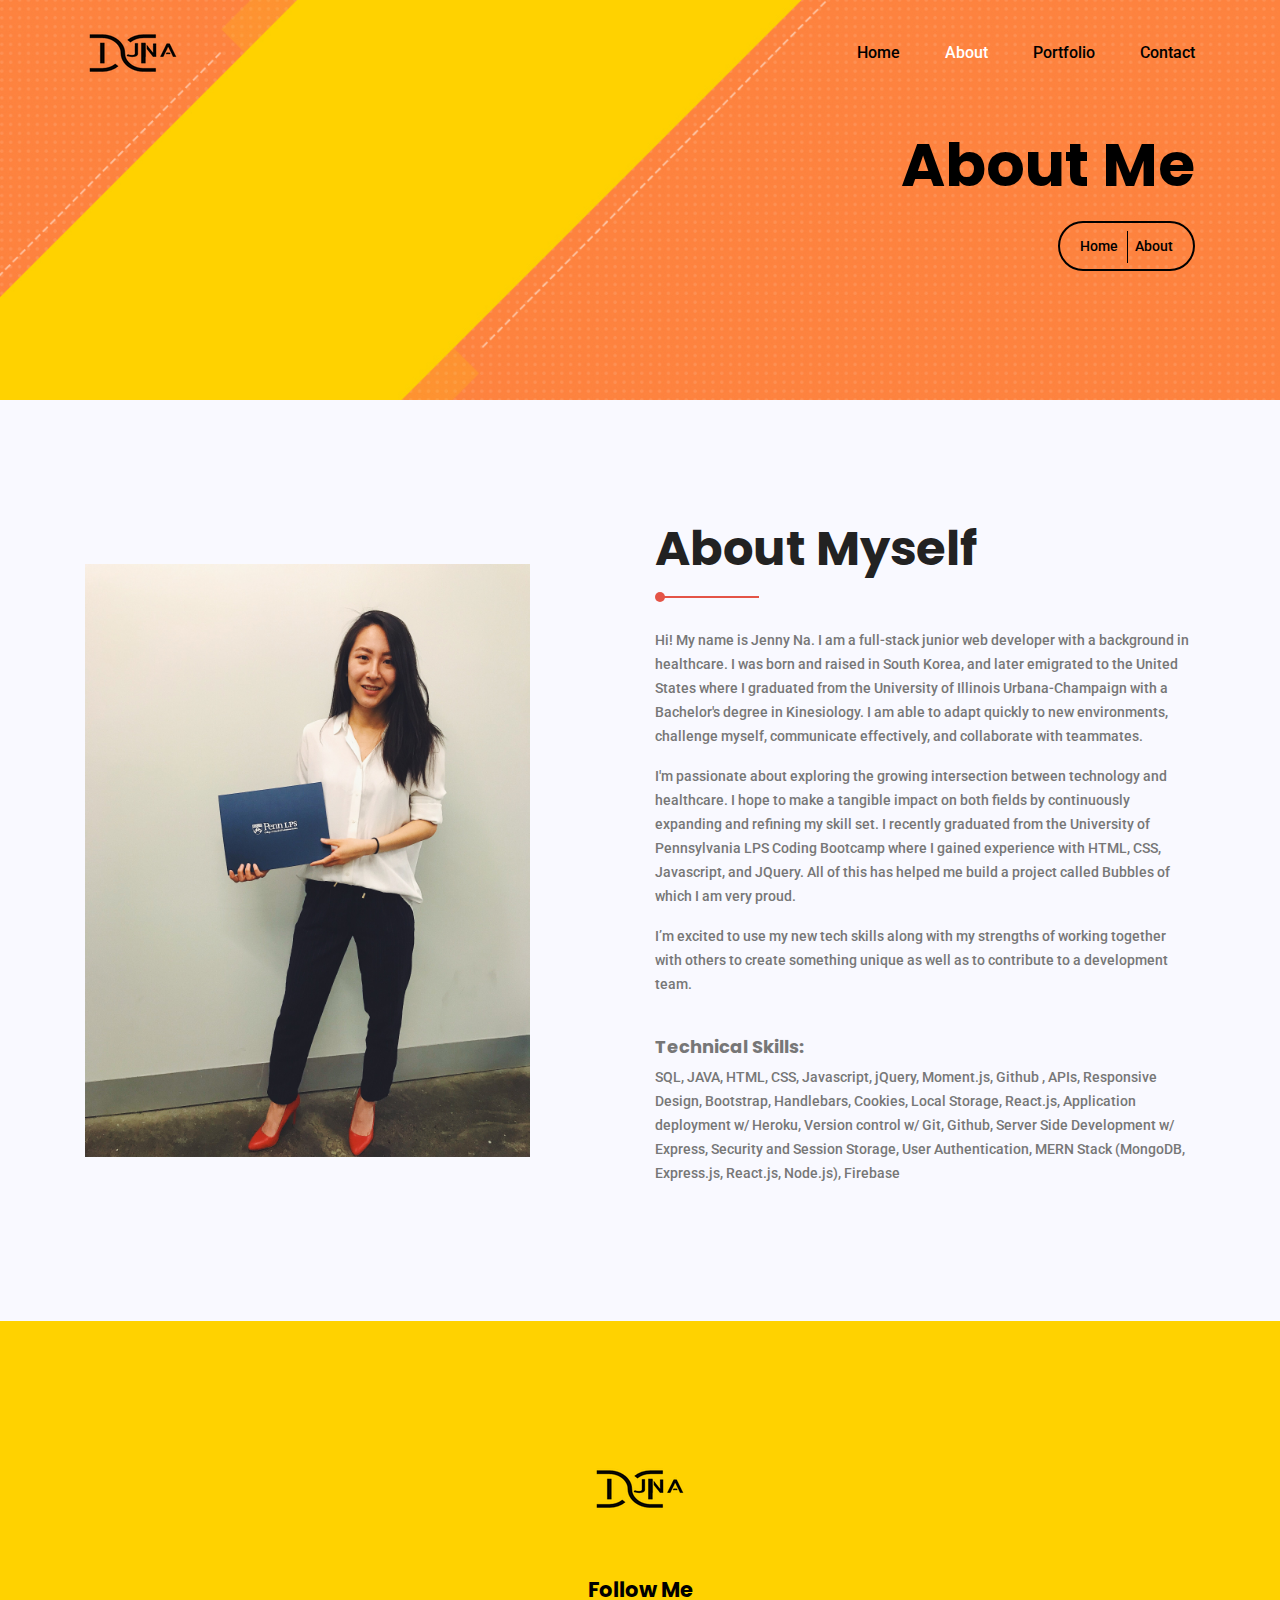
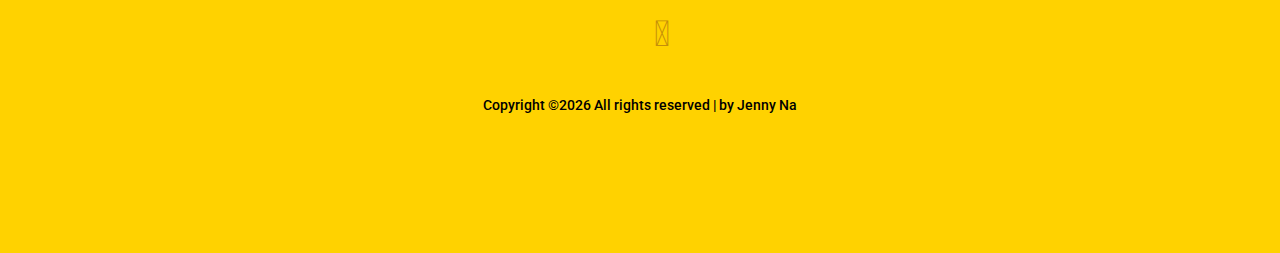
<file: about-us.html>
<!doctype html>
<html lang="en">

<head>
	<!-- Required meta tags -->
	<meta charset="utf-8">
	<meta name="viewport" content="width=device-width, initial-scale=1, shrink-to-fit=no">
	<link rel="icon" href="img/favicon.png" type="image/png">
	<title>About</title>
	<!-- Bootstrap CSS -->
	<link rel="stylesheet" href="css/bootstrap.css">
	<link rel="stylesheet" href="vendors/linericon/style.css">
	<link rel="stylesheet" href="css/font-awesome.min.css">
	<link rel="stylesheet" href="vendors/owl-carousel/owl.carousel.min.css">
	<link rel="stylesheet" href="vendors/lightbox/simpleLightbox.css">
	<link rel="stylesheet" href="vendors/nice-select/css/nice-select.css">
	<link rel="stylesheet" href="vendors/animate-css/animate.css">
	<!--Icons-->
    <link rel="stylesheet" href="https://use.fontawesome.com/releases/v5.6.3/css/all.css" integrity="sha384-UHRtZLI+pbxtHCWp1t77Bi1L4ZtiqrqD80Kn4Z8NTSRyMA2Fd33n5dQ8lWUE00s/" crossorigin="anonymous">
	<!-- main css -->
	<link rel="stylesheet" href="css/style.css">
</head>

<body>

	<!--================Header Menu Area =================-->
	<header class="header_area">
		<div class="main_menu">
			<nav class="navbar navbar-expand-lg navbar-light">
				<div class="container">
					<!-- Brand and toggle get grouped for better mobile display -->
					<a class="navbar-brand" href="index.html"><img src="img/logo.png" alt=""></a>
					<button class="navbar-toggler" type="button" data-toggle="collapse" data-target="#navbarSupportedContent"
					 aria-controls="navbarSupportedContent" aria-expanded="false" aria-label="Toggle navigation">
						<span class="icon-bar"></span>
						<span class="icon-bar"></span>
						<span class="icon-bar"></span>
					</button>
					<!-- Collect the nav links, forms, and other content for toggling -->
					<div class="collapse navbar-collapse offset" id="navbarSupportedContent">
						<ul class="nav navbar-nav menu_nav justify-content-end">
							<li class="nav-item"><a class="nav-link" href="index.html">Home</a></li>
							<li class="nav-item active"><a class="nav-link" href="about-us.html">About</a></li>
							<li class="nav-item submenu dropdown">
								<a class="nav-link" href="#">Portfolio</a>
								<ul class="dropdown-menu">
									<li class="nav-item"><a class="nav-link" href="portfolio.html">Portfolio</a></li>
								</ul>
							</li>
							<li class="nav-item"><a class="nav-link" href="contact.html">Contact</a></li>
						</ul>
					</div>
				</div>
			</nav>
		</div>
	</header>
	<!--================Header Menu Area =================-->

	<!--================ About Banner Area =================-->
	<section class="banner_area">
		<div class="banner_inner d-flex align-items-center">
			<div class="container">
				<div class="banner_content text-right">
					<h1>About Me</h1>
					<div class="page_link">
						<a href="index.html">Home</a>
						<a href="about-us.html">About</a>
					</div>
				</div>
			</div>
		</div>
	</section>
	<!--================End About Banner Area =================-->

	<!--================ Start About Area =================-->
	<section class="about-area section_gap gray-bg">
		<div class="container">
			<div class="row align-items-center justify-content-between">
				<div class="col-lg-5 about-left">
					<img class="img-fluid" src="img/about-img.JPG" alt="">
				</div>
				<div class="col-lg-6 col-md-12 about-right">
					<div class="main-title text-left">
						<h1>about myself</h1>
					</div>
					<div class="mb-50 wow fadeIn" data-wow-duration=".8s">
						<p>
							Hi! My name is Jenny Na. I am a full-stack junior web developer with a background in healthcare. I was born and raised in South Korea, and later emigrated to the United States where I graduated from the University of Illinois Urbana-Champaign with a Bachelor's degree in Kinesiology. I am able to adapt quickly to new environments, challenge myself, communicate effectively, and collaborate with teammates.
						</p>
						<p>
							I'm passionate about exploring the growing intersection between technology and healthcare. I hope to make a tangible impact on both fields by continuously expanding and refining my skill set. I recently graduated from the University of Pennsylvania LPS Coding Bootcamp where I gained experience with HTML, CSS, Javascript, and JQuery. All of this has helped me build a project called Bubbles of which I am very proud.

						</p>
						<p>
							I’m excited to use my new tech skills along with my strengths of working together with others to create something unique as well as to contribute to a development team.

						</p>
						<br>
						<h4>Technical Skills: </h4>
						<p>SQL, JAVA, HTML, CSS, Javascript, jQuery, Moment.js, Github , APIs, Responsive Design, Bootstrap, Handlebars, Cookies, Local Storage, React.js,  Application deployment w/ Heroku, Version control w/ Git, Github, Server Side Development w/ Express, Security and Session Storage, User Authentication, MERN Stack (MongoDB, Express.js, React.js, Node.js), Firebase</p>
					</div>
					
				</div>
			</div>
		</div>
	</section>
	<!--================ End About Area =================-->

	<!--================ Start Footer Area =================-->
	<footer class="footer_area section_gap">
		<div class="container">
			<div class="row footer_inner justify-content-center">
				<div class="col-lg-6 text-center">
					<aside class="f_widget social_widget">
						<div class="f_logo">
							<img src="img/logo.png" alt="">
						</div>
						<div class="f_title">
							<h4>Follow Me</h4>
						</div>
						<ul class="list">
							<li><a href="https://www.linkedin.com/in/jenny-youngjoo-na-4a36ab54/" target="_blank"><i class="fab fa-linkedin-in"></i></a></li>
                            <li><a href="https://github.com/jennyna13" target="_blank"><i class="fab fa-github"></i></a></li>
						</ul>
					</aside>
					<div class="copyright">
						<p><!-- Link back to Colorlib can't be removed. Template is licensed under CC BY 3.0. -->
Copyright &copy;<script>document.write(new Date().getFullYear());</script> All rights reserved | by Jenny Na 
<!-- Link back to Colorlib can't be removed. Template is licensed under CC BY 3.0. --></p>
					</div>
				</div>
			</div>
		</div>
	</footer>
	<!--================End Footer Area =================-->




	<!-- Optional JavaScript -->
	<!-- jQuery first, then Popper.js, then Bootstrap JS -->
	<script src="js/jquery-3.2.1.min.js"></script>
	<script src="js/popper.js"></script>
	<script src="js/bootstrap.min.js"></script>
	<script src="js/stellar.js"></script>
	<script src="vendors/lightbox/simpleLightbox.min.js"></script>
	<script src="vendors/nice-select/js/jquery.nice-select.min.js"></script>
	<script src="vendors/isotope/imagesloaded.pkgd.min.js"></script>
	<script src="vendors/isotope/isotope-min.js"></script>
	<script src="vendors/owl-carousel/owl.carousel.min.js"></script>
	<script src="js/jquery.ajaxchimp.min.js"></script>
	<script src="js/mail-script.js"></script>
	<script src="js/theme.js"></script>
</body>

</html>
</file>
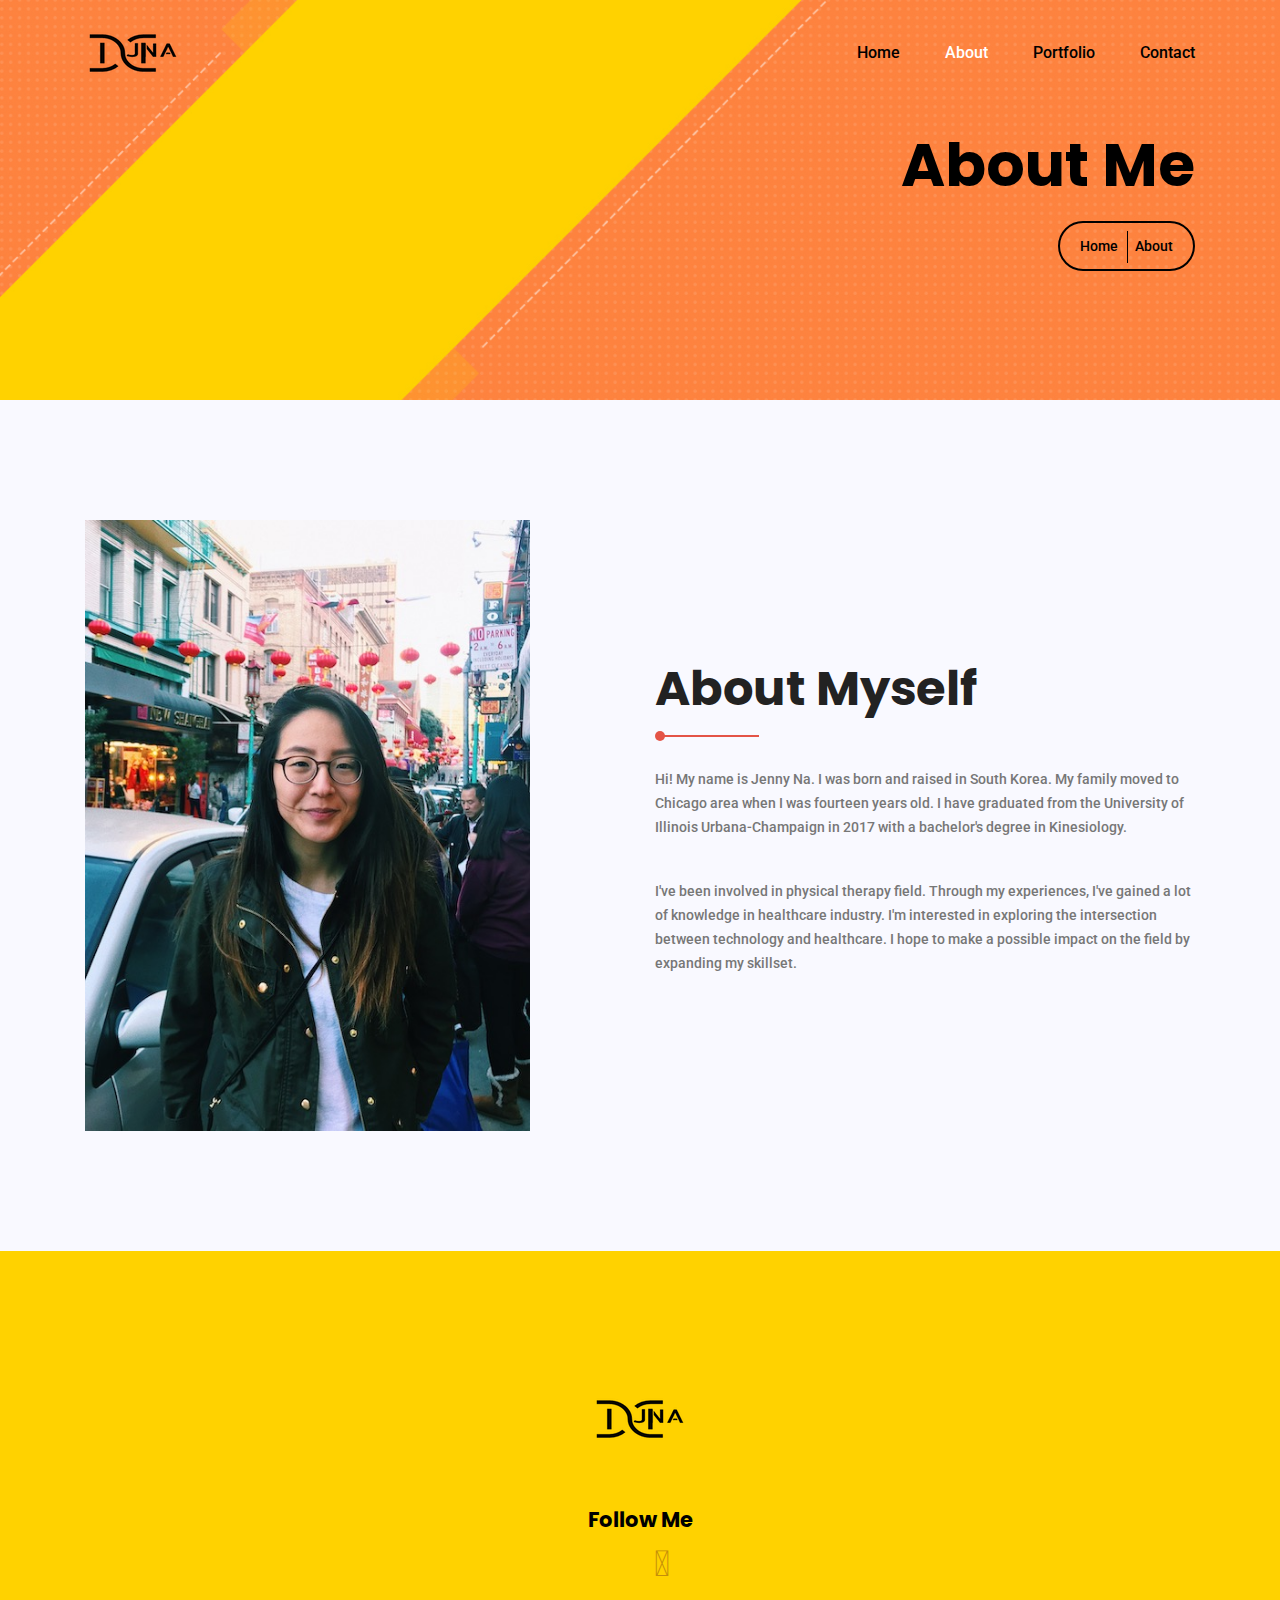
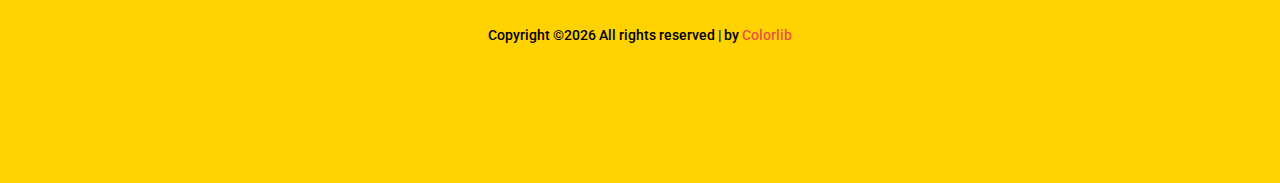
<file: Jenny/about-us.html>
<!doctype html>
<html lang="en">

<head>
	<!-- Required meta tags -->
	<meta charset="utf-8">
	<meta name="viewport" content="width=device-width, initial-scale=1, shrink-to-fit=no">
	<link rel="icon" href="img/favicon.png" type="image/png">
	<title>About</title>
	<!-- Bootstrap CSS -->
	<link rel="stylesheet" href="css/bootstrap.css">
	<link rel="stylesheet" href="vendors/linericon/style.css">
	<link rel="stylesheet" href="css/font-awesome.min.css">
	<link rel="stylesheet" href="vendors/owl-carousel/owl.carousel.min.css">
	<link rel="stylesheet" href="vendors/lightbox/simpleLightbox.css">
	<link rel="stylesheet" href="vendors/nice-select/css/nice-select.css">
	<link rel="stylesheet" href="vendors/animate-css/animate.css">
	<!--Icons-->
    <link rel="stylesheet" href="https://use.fontawesome.com/releases/v5.6.3/css/all.css" integrity="sha384-UHRtZLI+pbxtHCWp1t77Bi1L4ZtiqrqD80Kn4Z8NTSRyMA2Fd33n5dQ8lWUE00s/" crossorigin="anonymous">
	<!-- main css -->
	<link rel="stylesheet" href="css/style.css">
</head>

<body>

	<!--================Header Menu Area =================-->
	<header class="header_area">
		<div class="main_menu">
			<nav class="navbar navbar-expand-lg navbar-light">
				<div class="container">
					<!-- Brand and toggle get grouped for better mobile display -->
					<a class="navbar-brand" href="index.html"><img src="img/logo.png" alt=""></a>
					<button class="navbar-toggler" type="button" data-toggle="collapse" data-target="#navbarSupportedContent"
					 aria-controls="navbarSupportedContent" aria-expanded="false" aria-label="Toggle navigation">
						<span class="icon-bar"></span>
						<span class="icon-bar"></span>
						<span class="icon-bar"></span>
					</button>
					<!-- Collect the nav links, forms, and other content for toggling -->
					<div class="collapse navbar-collapse offset" id="navbarSupportedContent">
						<ul class="nav navbar-nav menu_nav justify-content-end">
							<li class="nav-item"><a class="nav-link" href="index.html">Home</a></li>
							<li class="nav-item active"><a class="nav-link" href="about-us.html">About</a></li>
							<li class="nav-item submenu dropdown">
								<a class="nav-link" href="#">Portfolio</a>
								<ul class="dropdown-menu">
									<li class="nav-item"><a class="nav-link" href="portfolio.html">Portfolio</a></li>
								</ul>
							</li>
							<li class="nav-item"><a class="nav-link" href="contact.html">Contact</a></li>
						</ul>
					</div>
				</div>
			</nav>
		</div>
	</header>
	<!--================Header Menu Area =================-->

	<!--================ About Banner Area =================-->
	<section class="banner_area">
		<div class="banner_inner d-flex align-items-center">
			<div class="container">
				<div class="banner_content text-right">
					<h1>About Me</h1>
					<div class="page_link">
						<a href="index.html">Home</a>
						<a href="about-us.html">About</a>
					</div>
				</div>
			</div>
		</div>
	</section>
	<!--================End About Banner Area =================-->

	<!--================ Start About Area =================-->
	<section class="about-area section_gap gray-bg">
		<div class="container">
			<div class="row align-items-center justify-content-between">
				<div class="col-lg-5 about-left">
					<img class="img-fluid" src="img/about-img.JPG" alt="">
				</div>
				<div class="col-lg-6 col-md-12 about-right">
					<div class="main-title text-left">
						<h1>about myself</h1>
					</div>
					<div class="mb-50 wow fadeIn" data-wow-duration=".8s">
						<p>
							Hi! My name is Jenny Na. I was born and raised in South Korea. My family moved to Chicago area when I was fourteen years old. I have graduated from the University of Illinois Urbana-Champaign in 2017 with a bachelor's degree in Kinesiology.
						</p>
						<br>
						<p>
							I've been involved in physical therapy field. Through my experiences, I've gained a lot of knowledge in healthcare industry. I'm interested in exploring the intersection between technology and healthcare. I hope to make a possible impact on the field by expanding my skillset.
						</p>
					</div>
					
				</div>
			</div>
		</div>
	</section>
	<!--================ End About Area =================-->

	<!--================ Start Footer Area =================-->
	<footer class="footer_area section_gap">
		<div class="container">
			<div class="row footer_inner justify-content-center">
				<div class="col-lg-6 text-center">
					<aside class="f_widget social_widget">
						<div class="f_logo">
							<img src="img/logo.png" alt="">
						</div>
						<div class="f_title">
							<h4>Follow Me</h4>
						</div>
						<ul class="list">
							<li><a href="https://www.linkedin.com/in/jenny-youngjoo-na-4a36ab54/" target="_blank"><i class="fab fa-linkedin-in"></i></a></li>
                            <li><a href="https://github.com/jennyna13" target="_blank"><i class="fab fa-github"></i></a></li>
						</ul>
					</aside>
					<div class="copyright">
						<p><!-- Link back to Colorlib can't be removed. Template is licensed under CC BY 3.0. -->
Copyright &copy;<script>document.write(new Date().getFullYear());</script> All rights reserved | by <a href="https://colorlib.com" target="_blank">Colorlib</a>
<!-- Link back to Colorlib can't be removed. Template is licensed under CC BY 3.0. --></p>
					</div>
				</div>
			</div>
		</div>
	</footer>
	<!--================End Footer Area =================-->




	<!-- Optional JavaScript -->
	<!-- jQuery first, then Popper.js, then Bootstrap JS -->
	<script src="js/jquery-3.2.1.min.js"></script>
	<script src="js/popper.js"></script>
	<script src="js/bootstrap.min.js"></script>
	<script src="js/stellar.js"></script>
	<script src="vendors/lightbox/simpleLightbox.min.js"></script>
	<script src="vendors/nice-select/js/jquery.nice-select.min.js"></script>
	<script src="vendors/isotope/imagesloaded.pkgd.min.js"></script>
	<script src="vendors/isotope/isotope-min.js"></script>
	<script src="vendors/owl-carousel/owl.carousel.min.js"></script>
	<script src="js/jquery.ajaxchimp.min.js"></script>
	<script src="js/mail-script.js"></script>
	<script src="js/theme.js"></script>
</body>

</html>
</file>
<file: vendors/linericon/style.css>
@font-face {
	font-family: 'Linearicons-Free';
	src:url('fonts/Linearicons-Free.eot?w118d');
	src:url('fonts/Linearicons-Free.eot?#iefixw118d') format('embedded-opentype'),
		url('fonts/Linearicons-Free.woff2?w118d') format('woff2'),
		url('fonts/Linearicons-Free.woff?w118d') format('woff'),
		url('fonts/Linearicons-Free.ttf?w118d') format('truetype'),
		url('fonts/Linearicons-Free.svg?w118d#Linearicons-Free') format('svg');
	font-weight: normal;
	font-style: normal;
}

.lnr {
	font-family: 'Linearicons-Free';
	speak: none;
	font-style: normal;
	font-weight: normal;
	font-variant: normal;
	text-transform: none;
	line-height: 1;

	/* Better Font Rendering =========== */
	-webkit-font-smoothing: antialiased;
	-moz-osx-font-smoothing: grayscale;
}

.lnr-home:before {
	content: "\e800";
}
.lnr-apartment:before {
	content: "\e801";
}
.lnr-pencil:before {
	content: "\e802";
}
.lnr-magic-wand:before {
	content: "\e803";
}
.lnr-drop:before {
	content: "\e804";
}
.lnr-lighter:before {
	content: "\e805";
}
.lnr-poop:before {
	content: "\e806";
}
.lnr-sun:before {
	content: "\e807";
}
.lnr-moon:before {
	content: "\e808";
}
.lnr-cloud:before {
	content: "\e809";
}
.lnr-cloud-upload:before {
	content: "\e80a";
}
.lnr-cloud-download:before {
	content: "\e80b";
}
.lnr-cloud-sync:before {
	content: "\e80c";
}
.lnr-cloud-check:before {
	content: "\e80d";
}
.lnr-database:before {
	content: "\e80e";
}
.lnr-lock:before {
	content: "\e80f";
}
.lnr-cog:before {
	content: "\e810";
}
.lnr-trash:before {
	content: "\e811";
}
.lnr-dice:before {
	content: "\e812";
}
.lnr-heart:before {
	content: "\e813";
}
.lnr-star:before {
	content: "\e814";
}
.lnr-star-half:before {
	content: "\e815";
}
.lnr-star-empty:before {
	content: "\e816";
}
.lnr-flag:before {
	content: "\e817";
}
.lnr-envelope:before {
	content: "\e818";
}
.lnr-paperclip:before {
	content: "\e819";
}
.lnr-inbox:before {
	content: "\e81a";
}
.lnr-eye:before {
	content: "\e81b";
}
.lnr-printer:before {
	content: "\e81c";
}
.lnr-file-empty:before {
	content: "\e81d";
}
.lnr-file-add:before {
	content: "\e81e";
}
.lnr-enter:before {
	content: "\e81f";
}
.lnr-exit:before {
	content: "\e820";
}
.lnr-graduation-hat:before {
	content: "\e821";
}
.lnr-license:before {
	content: "\e822";
}
.lnr-music-note:before {
	content: "\e823";
}
.lnr-film-play:before {
	content: "\e824";
}
.lnr-camera-video:before {
	content: "\e825";
}
.lnr-camera:before {
	content: "\e826";
}
.lnr-picture:before {
	content: "\e827";
}
.lnr-book:before {
	content: "\e828";
}
.lnr-bookmark:before {
	content: "\e829";
}
.lnr-user:before {
	content: "\e82a";
}
.lnr-users:before {
	content: "\e82b";
}
.lnr-shirt:before {
	content: "\e82c";
}
.lnr-store:before {
	content: "\e82d";
}
.lnr-cart:before {
	content: "\e82e";
}
.lnr-tag:before {
	content: "\e82f";
}
.lnr-phone-handset:before {
	content: "\e830";
}
.lnr-phone:before {
	content: "\e831";
}
.lnr-pushpin:before {
	content: "\e832";
}
.lnr-map-marker:before {
	content: "\e833";
}
.lnr-map:before {
	content: "\e834";
}
.lnr-location:before {
	content: "\e835";
}
.lnr-calendar-full:before {
	content: "\e836";
}
.lnr-keyboard:before {
	content: "\e837";
}
.lnr-spell-check:before {
	content: "\e838";
}
.lnr-screen:before {
	content: "\e839";
}
.lnr-smartphone:before {
	content: "\e83a";
}
.lnr-tablet:before {
	content: "\e83b";
}
.lnr-laptop:before {
	content: "\e83c";
}
.lnr-laptop-phone:before {
	content: "\e83d";
}
.lnr-power-switch:before {
	content: "\e83e";
}
.lnr-bubble:before {
	content: "\e83f";
}
.lnr-heart-pulse:before {
	content: "\e840";
}
.lnr-construction:before {
	content: "\e841";
}
.lnr-pie-chart:before {
	content: "\e842";
}
.lnr-chart-bars:before {
	content: "\e843";
}
.lnr-gift:before {
	content: "\e844";
}
.lnr-diamond:before {
	content: "\e845";
}
.lnr-linearicons:before {
	content: "\e846";
}
.lnr-dinner:before {
	content: "\e847";
}
.lnr-coffee-cup:before {
	content: "\e848";
}
.lnr-leaf:before {
	content: "\e849";
}
.lnr-paw:before {
	content: "\e84a";
}
.lnr-rocket:before {
	content: "\e84b";
}
.lnr-briefcase:before {
	content: "\e84c";
}
.lnr-bus:before {
	content: "\e84d";
}
.lnr-car:before {
	content: "\e84e";
}
.lnr-train:before {
	content: "\e84f";
}
.lnr-bicycle:before {
	content: "\e850";
}
.lnr-wheelchair:before {
	content: "\e851";
}
.lnr-select:before {
	content: "\e852";
}
.lnr-earth:before {
	content: "\e853";
}
.lnr-smile:before {
	content: "\e854";
}
.lnr-sad:before {
	content: "\e855";
}
.lnr-neutral:before {
	content: "\e856";
}
.lnr-mustache:before {
	content: "\e857";
}
.lnr-alarm:before {
	content: "\e858";
}
.lnr-bullhorn:before {
	content: "\e859";
}
.lnr-volume-high:before {
	content: "\e85a";
}
.lnr-volume-medium:before {
	content: "\e85b";
}
.lnr-volume-low:before {
	content: "\e85c";
}
.lnr-volume:before {
	content: "\e85d";
}
.lnr-mic:before {
	content: "\e85e";
}
.lnr-hourglass:before {
	content: "\e85f";
}
.lnr-undo:before {
	content: "\e860";
}
.lnr-redo:before {
	content: "\e861";
}
.lnr-sync:before {
	content: "\e862";
}
.lnr-history:before {
	content: "\e863";
}
.lnr-clock:before {
	content: "\e864";
}
.lnr-download:before {
	content: "\e865";
}
.lnr-upload:before {
	content: "\e866";
}
.lnr-enter-down:before {
	content: "\e867";
}
.lnr-exit-up:before {
	content: "\e868";
}
.lnr-bug:before {
	content: "\e869";
}
.lnr-code:before {
	content: "\e86a";
}
.lnr-link:before {
	content: "\e86b";
}
.lnr-unlink:before {
	content: "\e86c";
}
.lnr-thumbs-up:before {
	content: "\e86d";
}
.lnr-thumbs-down:before {
	content: "\e86e";
}
.lnr-magnifier:before {
	content: "\e86f";
}
.lnr-cross:before {
	content: "\e870";
}
.lnr-menu:before {
	content: "\e871";
}
.lnr-list:before {
	content: "\e872";
}
.lnr-chevron-up:before {
	content: "\e873";
}
.lnr-chevron-down:before {
	content: "\e874";
}
.lnr-chevron-left:before {
	content: "\e875";
}
.lnr-chevron-right:before {
	content: "\e876";
}
.lnr-arrow-up:before {
	content: "\e877";
}
.lnr-arrow-down:before {
	content: "\e878";
}
.lnr-arrow-left:before {
	content: "\e879";
}
.lnr-arrow-right:before {
	content: "\e87a";
}
.lnr-move:before {
	content: "\e87b";
}
.lnr-warning:before {
	content: "\e87c";
}
.lnr-question-circle:before {
	content: "\e87d";
}
.lnr-menu-circle:before {
	content: "\e87e";
}
.lnr-checkmark-circle:before {
	content: "\e87f";
}
.lnr-cross-circle:before {
	content: "\e880";
}
.lnr-plus-circle:before {
	content: "\e881";
}
.lnr-circle-minus:before {
	content: "\e882";
}
.lnr-arrow-up-circle:before {
	content: "\e883";
}
.lnr-arrow-down-circle:before {
	content: "\e884";
}
.lnr-arrow-left-circle:before {
	content: "\e885";
}
.lnr-arrow-right-circle:before {
	content: "\e886";
}
.lnr-chevron-up-circle:before {
	content: "\e887";
}
.lnr-chevron-down-circle:before {
	content: "\e888";
}
.lnr-chevron-left-circle:before {
	content: "\e889";
}
.lnr-chevron-right-circle:before {
	content: "\e88a";
}
.lnr-crop:before {
	content: "\e88b";
}
.lnr-frame-expand:before {
	content: "\e88c";
}
.lnr-frame-contract:before {
	content: "\e88d";
}
.lnr-layers:before {
	content: "\e88e";
}
.lnr-funnel:before {
	content: "\e88f";
}
.lnr-text-format:before {
	content: "\e890";
}
.lnr-text-format-remove:before {
	content: "\e891";
}
.lnr-text-size:before {
	content: "\e892";
}
.lnr-bold:before {
	content: "\e893";
}
.lnr-italic:before {
	content: "\e894";
}
.lnr-underline:before {
	content: "\e895";
}
.lnr-strikethrough:before {
	content: "\e896";
}
.lnr-highlight:before {
	content: "\e897";
}
.lnr-text-align-left:before {
	content: "\e898";
}
.lnr-text-align-center:before {
	content: "\e899";
}
.lnr-text-align-right:before {
	content: "\e89a";
}
.lnr-text-align-justify:before {
	content: "\e89b";
}
.lnr-line-spacing:before {
	content: "\e89c";
}
.lnr-indent-increase:before {
	content: "\e89d";
}
.lnr-indent-decrease:before {
	content: "\e89e";
}
.lnr-pilcrow:before {
	content: "\e89f";
}
.lnr-direction-ltr:before {
	content: "\e8a0";
}
.lnr-direction-rtl:before {
	content: "\e8a1";
}
.lnr-page-break:before {
	content: "\e8a2";
}
.lnr-sort-alpha-asc:before {
	content: "\e8a3";
}
.lnr-sort-amount-asc:before {
	content: "\e8a4";
}
.lnr-hand:before {
	content: "\e8a5";
}
.lnr-pointer-up:before {
	content: "\e8a6";
}
.lnr-pointer-right:before {
	content: "\e8a7";
}
.lnr-pointer-down:before {
	content: "\e8a8";
}
.lnr-pointer-left:before {
	content: "\e8a9";
}
</file>
<file: vendors/nice-select/css/nice-select.css>
.nice-select {
  -webkit-tap-highlight-color: transparent;
  background-color: #fff;
  border-radius: 5px;
  border: solid 1px #e8e8e8;
  box-sizing: border-box;
  clear: both;
  cursor: pointer;
  display: block;
  float: left;
  font-family: inherit;
  font-size: 14px;
  font-weight: normal;
  height: 42px;
  line-height: 40px;
  outline: none;
  padding-left: 18px;
  padding-right: 30px;
  position: relative;
  text-align: left !important;
  -webkit-transition: all 0.2s ease-in-out;
  transition: all 0.2s ease-in-out;
  -webkit-user-select: none;
     -moz-user-select: none;
      -ms-user-select: none;
          user-select: none;
  white-space: nowrap;
  width: auto; }
  .nice-select:hover {
    border-color: #dbdbdb; }
  .nice-select:active, .nice-select.open, .nice-select:focus {
    border-color: #999; }
  .nice-select:after {
    border-bottom: 2px solid #999;
    border-right: 2px solid #999;
    content: '';
    display: block;
    height: 5px;
    margin-top: -4px;
    pointer-events: none;
    position: absolute;
    right: 12px;
    top: 50%;
    -webkit-transform-origin: 66% 66%;
        -ms-transform-origin: 66% 66%;
            transform-origin: 66% 66%;
    -webkit-transform: rotate(45deg);
        -ms-transform: rotate(45deg);
            transform: rotate(45deg);
    -webkit-transition: all 0.15s ease-in-out;
    transition: all 0.15s ease-in-out;
    width: 5px; }
  .nice-select.open:after {
    -webkit-transform: rotate(-135deg);
        -ms-transform: rotate(-135deg);
            transform: rotate(-135deg); }
  .nice-select.open .list {
    opacity: 1;
    pointer-events: auto;
    -webkit-transform: scale(1) translateY(0);
        -ms-transform: scale(1) translateY(0);
            transform: scale(1) translateY(0); }
  .nice-select.disabled {
    border-color: #ededed;
    color: #999;
    pointer-events: none; }
    .nice-select.disabled:after {
      border-color: #cccccc; }
  .nice-select.wide {
    width: 100%; }
    .nice-select.wide .list {
      left: 0 !important;
      right: 0 !important; }
  .nice-select.right {
    float: right; }
    .nice-select.right .list {
      left: auto;
      right: 0; }
  .nice-select.small {
    font-size: 12px;
    height: 36px;
    line-height: 34px; }
    .nice-select.small:after {
      height: 4px;
      width: 4px; }
    .nice-select.small .option {
      line-height: 34px;
      min-height: 34px; }
  .nice-select .list {
    background-color: #fff;
    border-radius: 5px;
    box-shadow: 0 0 0 1px rgba(68, 68, 68, 0.11);
    box-sizing: border-box;
    margin-top: 4px;
    opacity: 0;
    overflow: hidden;
    padding: 0;
    pointer-events: none;
    position: absolute;
    top: 100%;
    left: 0;
    -webkit-transform-origin: 50% 0;
        -ms-transform-origin: 50% 0;
            transform-origin: 50% 0;
    -webkit-transform: scale(0.75) translateY(-21px);
        -ms-transform: scale(0.75) translateY(-21px);
            transform: scale(0.75) translateY(-21px);
    -webkit-transition: all 0.2s cubic-bezier(0.5, 0, 0, 1.25), opacity 0.15s ease-out;
    transition: all 0.2s cubic-bezier(0.5, 0, 0, 1.25), opacity 0.15s ease-out;
    z-index: 9; }
    .nice-select .list:hover .option:not(:hover) {
      background-color: transparent !important; }
  .nice-select .option {
    cursor: pointer;
    font-weight: 400;
    line-height: 40px;
    list-style: none;
    min-height: 40px;
    outline: none;
    padding-left: 18px;
    padding-right: 29px;
    text-align: left;
    -webkit-transition: all 0.2s;
    transition: all 0.2s; }
    .nice-select .option:hover, .nice-select .option.focus, .nice-select .option.selected.focus {
      background-color: #f6f6f6; }
    .nice-select .option.selected {
      font-weight: bold; }
    .nice-select .option.disabled {
      background-color: transparent;
      color: #999;
      cursor: default; }

.no-csspointerevents .nice-select .list {
  display: none; }

.no-csspointerevents .nice-select.open .list {
  display: block; }
</file>
<file: css/style.css>
/*----------------------------------------------------
@File: Default Styles
@Author: SPONDON IT

This file contains the styling for the actual theme, this
is the file you need to edit to change the look of the
theme.
---------------------------------------------------- */
/*=====================================================================
@Template Name: HostHub Construction 
@Developed By: Naim Lasker
Author E-mail: naimlasker@gmail.com

=====================================================================*/
/*----------------------------------------------------*/
/*font Variables*/
/*Color Variables*/
/*=================== fonts ====================*/
@import url("https://fonts.googleapis.com/css?family=Poppins:700|Roboto:400,500,500i");
/*---------------------------------------------------- */
/*----------------------------------------------------*/
/* Medium Layout: 1280px */
/* Tablet Layout: 768px */
/* Mobile Layout: 320px */
/* Wide Mobile Layout: 480px */
/*---------------------------------------------------- */
/*----------------------------------------------------*/
.link {
  font-size: 20px;
  color: white;
}
.link:hover, .link:focus{
  text-decoration: none;
  transition: all 0.3s ease-in-out;
  outline: none;
  color:#b2aead;
}
#tech{
  color:#f96327;
}
body {
  line-height: 24px;
  font-size: 14px;
  font-family: "Roboto", sans-serif;
  font-weight: 500;
  color: #777777; }
  body.elements {
    font-weight: 400; }

html,
body {
  height: 100%; }

h1,
h2,
h3,
h4,
h5,
h6 {
  font-family: "Poppins", sans-serif;
  font-weight: 700; }

.list {
  list-style: none;
  margin: 0px;
  padding: 0px; }

a {
  text-decoration: none;
  transition: all 0.3s ease-in-out; }
  a:hover, a:focus {
    text-decoration: none;
    outline: none; }

button:focus {
  outline: none;
  box-shadow: none; }

.mt-20 {
  margin-top: 20px; }

.mt-25 {
  margin-top: 25px; }

.p0 {
  padding-left: 0px;
  padding-right: 0px; }

/*---------------------------------------------------- */
/*----------------------------------------------------*/
.section_gap {
  padding: 120px 0; }
  @media (max-width: 991px) {
    .section_gap {
      padding: 80px 0; } }

.section_gap_top {
  padding-top: 120px; }
  @media (max-width: 991px) {
    .section_gap_top {
      padding-top: 80px; } }

.section_gap_bottom {
  padding-bottom: 120px; }
  @media (max-width: 991px) {
    .section_gap_bottom {
      padding-bottom: 80px; } }

.gray-bg {
  background: #f9f9ff; }

/* Main Title Area css
============================================================================================ */
.main-title {
  text-align: center;
  margin-bottom: 75px; }
  @media (max-width: 767px) {
    .main-title {
      margin-bottom: 40px; } }
  .main-title h1 {
    font-family: "Poppins", sans-serif;
    font-size: 48px;
    color: #222222;
    font-weight: 700;
    margin-bottom: 20px;
    padding-bottom: 15px;
    text-transform: capitalize;
    position: relative; }
    @media (max-width: 767px) {
      .main-title h1 {
        font-size: 36px;
        padding-bottom: 0px !important; } }
    .main-title h1:before {
      position: absolute;
      left: 50%;
      bottom: 0;
      height: 2px;
      width: 100px;
      content: "";
      background: #e45447;
      margin-left: -50px; }
      @media (max-width: 767px) {
        .main-title h1:before {
          display: none; } }
    .main-title h1:after {
      position: absolute;
      left: 50%;
      bottom: -4px;
      height: 10px;
      width: 10px;
      content: "";
      background: #e45447;
      margin-left: -5px;
      border-radius: 50%; }
      @media (max-width: 767px) {
        .main-title h1:after {
          display: none; } }
  .main-title p {
    font-size: 15px;
    font-family: "Roboto", sans-serif;
    line-height: 26px;
    color: #777777;
    margin-bottom: 0px;
    margin: auto; }

/* End Main Title Area css
============================================================================================ */
.primary-btn {
  display: inline-block;
  color: #000;
  font-family: "Roboto", sans-serif;
  font-size: 15px;
  font-weight: 500;
  line-height: 46px;
  padding: 0 40px;
  outline: none !important;
  text-align: center;
  text-transform: capitalize;
  border: 2px solid #90acd1;
  border-radius: 50px;
  cursor: pointer;
  -webkit-transition: all 0.4s ease 0s;
  -moz-transition: all 0.4s ease 0s;
  -o-transition: all 0.4s ease 0s;
  transition: all 0.4s ease 0s; }
  .primary-btn:hover {
    background: #e45447;
    color: #fff;
    border: 2px solid transparent; }

/*---------------------------------------------------- */
/*----------------------------------------------------*/
/*--------------------------------------------------------------
# Header
--------------------------------------------------------------*/
.header_area {
  position: absolute;
  width: 100%;
  top: 0;
  left: 0;
  z-index: 9999;
  background: transparent; }
  .header_area .navbar-brand {
    margin-right: 30px; }
  .header_area .menu_nav {
    width: 100%; }
  .header_area .navbar {
    background: transparent;
    padding: 0px;
    border: 0px;
    border-radius: 0px;
    width: 100%; }
    .header_area .navbar .nav .nav-item {
      margin-right: 45px; }
      .header_area .navbar .nav .nav-item .nav-link {
        font: 500 12px/100px "Roboto", sans-serif;
        text-transform: capitalize;
        color: #000;
        padding: 0px;
        display: inline-block;
        font-size: 16px; }
        .header_area .navbar .nav .nav-item .nav-link:after {
          display: none; }
      .header_area .navbar .nav .nav-item:hover .nav-link, .header_area .navbar .nav .nav-item.active .nav-link {
        color: #ffffff; }
      .header_area .navbar .nav .nav-item.submenu {
        position: relative; }
        .header_area .navbar .nav .nav-item.submenu ul {
          border: none;
          padding: 0px;
          border-radius: 0px;
          box-shadow: none;
          margin: 0px;
          background: #ffd200; }
          @media (min-width: 992px) {
            .header_area .navbar .nav .nav-item.submenu ul {
              position: absolute;
              top: 120%;
              left: 0px;
              min-width: 200px;
              text-align: left;
              opacity: 0;
              transition: all 300ms ease-in;
              visibility: hidden;
              display: block;
              border: none;
              padding: 0px;
              border-radius: 0px;
              box-shadow: 0px 10px 30px 0px rgba(0, 0, 0, 0.4); } }
          .header_area .navbar .nav .nav-item.submenu ul:before {
            content: "";
            width: 0;
            height: 0;
            border-style: solid;
            border-width: 10px 10px 0 10px;
            border-color: #eeeeee transparent transparent transparent;
            position: absolute;
            right: 24px;
            top: 45px;
            z-index: 3;
            opacity: 0;
            transition: all 400ms linear; }
          .header_area .navbar .nav .nav-item.submenu ul .nav-item {
            display: block;
            float: none;
            margin-right: 0px;
            border-bottom: 1px solid #ededed;
            margin-left: 0px;
            transition: all 0.4s linear; }
            .header_area .navbar .nav .nav-item.submenu ul .nav-item .nav-link {
              line-height: 45px;
              color: #222222;
              padding: 0px 30px;
              transition: all 150ms linear;
              display: block;
              margin-right: 0px; }
            .header_area .navbar .nav .nav-item.submenu ul .nav-item:last-child {
              border-bottom: none; }
            .header_area .navbar .nav .nav-item.submenu ul .nav-item:hover .nav-link {
              background: #e45447;
              color: #fff; }
        @media (min-width: 992px) {
          .header_area .navbar .nav .nav-item.submenu:hover ul {
            visibility: visible;
            opacity: 1;
            top: 100%; } }
        .header_area .navbar .nav .nav-item.submenu:hover ul .nav-item {
          margin-top: 0px; }
      .header_area .navbar .nav .nav-item:last-child {
        margin-right: 0px; }
  .header_area.navbar_fixed .main_menu {
    position: fixed;
    width: 100%;
    top: -70px;
    left: 0;
    right: 0;
    background: #ffd200;
    transform: translateY(70px);
    transition: transform 500ms ease, background 500ms ease;
    -webkit-transition: transform 500ms ease, background 500ms ease;
    box-shadow: 0px 3px 16px 0px rgba(0, 0, 0, 0.1); }
    .header_area.navbar_fixed .main_menu .navbar .nav .nav-item .nav-link {
      line-height: 70px; }
  @media (min-width: 992px) {
    .header_area.white_menu .navbar .navbar-brand img {
      display: none; }
      .header_area.white_menu .navbar .navbar-brand img + img {
        display: inline-block; } }
  @media (max-width: 991px) {
    .header_area.white_menu .navbar .navbar-brand img {
      display: inline-block; }
      .header_area.white_menu .navbar .navbar-brand img + img {
        display: none; } }
  .header_area.white_menu .navbar .nav .nav-item .nav-link {
    color: #fff; }
  .header_area.white_menu.navbar_fixed .main_menu .navbar .navbar-brand img {
    display: inline-block; }
    .header_area.white_menu.navbar_fixed .main_menu .navbar .navbar-brand img + img {
      display: none; }
  .header_area.white_menu.navbar_fixed .main_menu .navbar .nav .nav-item .nav-link {
    line-height: 70px;
    color: #222222; }

/*---------------------------------------------------- */
/*----------------------------------------------------*/
/* Home Banner Area css
============================================================================================ */
.banner-area .single_slide_banner {
  background-size: cover;
  background-repeat: no-repeat; }
.banner-area .slide_bg1 {
  background: url(../img/banner/banner-bg1.jpg); }
.banner-area .slide_bg2 {
  background: url(../img/banner/banner-bg2.jpg); }
.banner-area .slide_bg3 {
  background: url(../img/banner/banner-bg3.jpg); }
@media (max-width: 991px) {
  .banner-area .fullscreen {
    height: 600px !important; } }

.banner-content {
  text-align: left; }
  @media (max-width: 1680px) {
    .banner-content {
      text-align: center; } }
  @media (max-width: 680px) {
    .banner-content {
      padding: 48px 20px;
      background: #fff;
      margin: 0 15px; } }
  .banner-content .primary-btn {
    background: #e45447;
    border: 2px solid transparent;
    color: #fff; }
    .banner-content .primary-btn:hover {
      background: transparent;
      border-color: #e45447;
      color: #000; }
  .banner-content h1 {
    color: #000;
    font-size: 60px;
    font-weight: 700;
    margin-bottom: 20px; }
    @media (max-width: 991px) {
      .banner-content h1 {
        font-size: 40px; } }
  .banner-content h3 {
    font-size: 30px;
    font-family: "Roboto", sans-serif;
    font-weight: 400;
    color: #000;
    margin-bottom: 30px; }
    @media (max-width: 991px) {
      .banner-content h3 {
        font-size: 20px; } }

/* End Home Banner Area css
============================================================================================ */
.banner_area {
  position: relative;
  z-index: 1;
  min-height: 400px; }
  .banner_area .banner_inner {
    position: relative;
    overflow: hidden;
    width: 100%;
    min-height: 400px;
    background-image: url(../img/banner/common-banner.jpg);
    background-size: cover;
    z-index: 1; }
    .banner_area .banner_inner .banner_content h1 {
      color: #000;
      font-size: 60px;
      margin-bottom: 20px;
      text-transform: capitalize;
      font-weight: 700; }
    .banner_area .banner_inner .banner_content .page_link {
      display: inline-block;
      border: 2px solid #000;
      border-radius: 50px;
      padding: 0px 20px;
      line-height: 46px; }
      .banner_area .banner_inner .banner_content .page_link a {
        font-size: 14px;
        color: #000;
        font-family: "Roboto", sans-serif;
        margin-right: 14px;
        position: relative; }
        .banner_area .banner_inner .banner_content .page_link a:before {
          position: absolute;
          content: "";
          height: 200%;
          width: 1px;
          right: -10px;
          top: 54%;
          background: #000;
          -webkit-transform: translateY(-50%);
          -moz-transform: translateY(-50%);
          -ms-transform: translateY(-50%);
          -o-transform: translateY(-50%);
          transform: translateY(-50%); }
        .banner_area .banner_inner .banner_content .page_link a:last-child {
          margin-right: 0px; }
          .banner_area .banner_inner .banner_content .page_link a:last-child:before {
            display: none; }

/* End Home Banner Area css
============================================================================================ */
/*---------------------------------------------------- */
/*----------------------------------------------------*/
/* Projects Area css
============================================================================================ */
.projects_fillter {
  background: #ffd200; }
  .projects_fillter .filter {
    position: relative;
    text-align: center;
    margin-bottom: 50px;
    padding: 13px 0; }
    @media (max-width: 575px) {
      .projects_fillter .filter {
        padding: 13px; } }
    .projects_fillter .filter:after {
      position: absolute;
      left: 2%;
      bottom: -10px;
      height: 100%;
      width: 96%;
      content: "";
      background: #ffe6db;
      z-index: -1; }
    .projects_fillter .filter li {
      display: inline-block;
      margin-right: 30px;
      font-size: 12px;
      color: #000;
      text-transform: uppercase;
      cursor: pointer; }
      .projects_fillter .filter li:last-child {
        margin-right: 0px; }
      .projects_fillter .filter li.active, .projects_fillter .filter li:hover {
        color: #e45447; }

.projects_inner {
  margin-bottom: -30px; }

.projects_item {
  position: relative;
  border-radius: 5px;
  overflow: hidden;
  margin-bottom: 30px; }
  .projects_item:before {
    content: "";
    background: #000;
    position: absolute;
    left: 0px;
    top: 0px;
    width: 100%;
    height: 100%;
    opacity: 0;
    transition: all 300ms ease; }
  .projects_item .projects_text {
    position: absolute;
    width: 100%;
    left: 50%;
    bottom: 0px;
    -webkit-transform: translateX(-50%);
    -moz-transform: translateX(-50%);
    -ms-transform: translateX(-50%);
    -o-transform: translateX(-50%);
    transform: translateX(-50%);
    text-align: center;
    opacity: 0;
    visibility: hidden;
    -webkit-transition: all 0.4s ease 0s;
    -moz-transition: all 0.4s ease 0s;
    -o-transition: all 0.4s ease 0s;
    transition: all 0.4s ease 0s; }
    .projects_item .projects_text h4 {
      font-size: 20px;
      color: #fff;
      margin-bottom: 5px;
      -webkit-transition: all 0.4s ease 0s;
      -moz-transition: all 0.4s ease 0s;
      -o-transition: all 0.4s ease 0s;
      transition: all 0.4s ease 0s;
      text-transform: uppercase;
      cursor: pointer; }
    .projects_item .projects_text p {
      margin-bottom: 0px;
      font-size: 15px;
      color: #fff; }
  .projects_item:hover:before {
    opacity: 0.4; }
  .projects_item:hover .projects_text {
    opacity: 1;
    visibility: visible;
    bottom: 30px; }

/* End Projects Area css
============================================================================================ */
/* Portfolio Details Area css
============================================================================================ */
.portfolio_details_inner .row {
  margin-bottom: 65px; }
  @media (max-width: 480px) {
    .portfolio_details_inner .row {
      margin-bottom: 30px; } }
.portfolio_details_inner p {
  margin-bottom: 30px;
  font-size: 14px; }
  .portfolio_details_inner p:last-child {
    margin-bottom: 0px; }
.portfolio_details_inner .portfolio_right_text {
  margin-top: 50px; }
  @media (max-width: 991px) {
    .portfolio_details_inner .portfolio_right_text {
      margin-top: 0px; } }
  @media (max-width: 576px) {
    .portfolio_details_inner .portfolio_right_text {
      margin-top: 50px; } }
  .portfolio_details_inner .portfolio_right_text h4 {
    color: #222222;
    font-size: 21px;
    margin-bottom: 18px;
    font-weight: 700; }
  .portfolio_details_inner .portfolio_right_text p {
    margin-bottom: 25px;
    font-size: 14px; }
  .portfolio_details_inner .portfolio_right_text .list li {
    margin-bottom: 7px;
    font-weight: normal;
    font-size: 14px; }
    .portfolio_details_inner .portfolio_right_text .list li span {
      font-size: 14px;
      color: #000;
      font-weight: 400;
      width: 97px;
      display: inline-block; }
    .portfolio_details_inner .portfolio_right_text .list li:last-child {
      margin-bottom: 0px; }
    .portfolio_details_inner .portfolio_right_text .list li i {
      color: #f1cd09; }

.social_details {
  margin-top: 50px; }
  @media (max-width: 480px) {
    .social_details {
      margin-top: 20px; } }
  .social_details li {
    display: inline-block;
    margin-right: 14px; }
    .social_details li a {
      font-size: 14px; }
      .social_details li a i {
        color: #000 !important; }
        .social_details li a i:hover {
          color: #e45447 !important; }
    .social_details li:last-child {
      margin-right: 0px; }

/* End Portfolio Details Area css
============================================================================================ */
/*---------------------------------------------------- */
/*----------------------------------------------------*/
/* Latest Blog Area css
============================================================================================ */
/* End Latest Blog Area css
============================================================================================ */
.blog_btn {
  border: 1px solid #eeeeee;
  background: #f9f9ff;
  padding: 0px 32px;
  font-size: 13px;
  font-weight: 500;
  font-family: "Roboto", sans-serif;
  color: #222222;
  line-height: 34px;
  display: inline-block; }
  .blog_btn:hover {
    background: #e45447;
    border-color: #e45447;
    color: #fff; }

.white_bg_btn {
  background: #fff;
  display: inline-block;
  color: #222222;
  line-height: 40px;
  padding: 0px 28px;
  font-size: 14px;
  font-family: "Roboto", sans-serif;
  font-weight: 500;
  text-transform: uppercase;
  -webkit-transition: all 0.4s ease 0s;
  -moz-transition: all 0.4s ease 0s;
  -o-transition: all 0.4s ease 0s;
  transition: all 0.4s ease 0s;
  border: none; }
  .white_bg_btn:hover {
    background: #e45447;
    color: #fff; }

/* Causes Area css
============================================================================================ */
.causes_slider .owl-dots {
  text-align: center;
  margin-top: 80px; }
  .causes_slider .owl-dots .owl-dot {
    height: 14px;
    width: 14px;
    background: #eeeeee;
    display: inline-block;
    margin-right: 7px; }
    .causes_slider .owl-dots .owl-dot:last-child {
      margin-right: 0px; }
    .causes_slider .owl-dots .owl-dot.active {
      background: #e45447; }

.causes_item {
  background: #fff; }
  .causes_item .causes_img {
    position: relative; }
    .causes_item .causes_img .c_parcent {
      position: absolute;
      bottom: 0px;
      width: 100%;
      left: 0px;
      height: 3px;
      background: rgba(255, 255, 255, 0.5); }
      .causes_item .causes_img .c_parcent span {
        width: 70%;
        height: 3px;
        background: #e45447;
        position: absolute;
        left: 0px;
        bottom: 0px; }
        .causes_item .causes_img .c_parcent span:before {
          content: "75%";
          position: absolute;
          right: -10px;
          bottom: 0px;
          background: #e45447;
          color: #fff;
          padding: 0px 5px; }
  .causes_item .causes_text {
    padding: 30px 35px 40px 30px; }
    .causes_item .causes_text h4 {
      color: #222222;
      font-family: "Roboto", sans-serif;
      font-size: 18px;
      font-weight: 600;
      margin-bottom: 15px;
      cursor: pointer; }
      .causes_item .causes_text h4:hover {
        color: #e45447; }
    .causes_item .causes_text p {
      font-size: 14px;
      line-height: 24px;
      color: #777777;
      font-weight: 300;
      margin-bottom: 0px; }
  .causes_item .causes_bottom a {
    width: 50%;
    border: 1px solid #e45447;
    text-align: center;
    float: left;
    line-height: 50px;
    background: #e45447;
    color: #fff;
    font-family: "Roboto", sans-serif;
    font-size: 14px;
    font-weight: 500; }
    .causes_item .causes_bottom a + a {
      border-color: #eeeeee;
      background: #fff;
      font-size: 14px;
      color: #222222; }

/* End Causes Area css
============================================================================================ */
/*================= latest_blog_area css =============*/
.single-recent-blog-post {
  margin-bottom: 30px; }
  .single-recent-blog-post .thumb {
    overflow: hidden; }
    .single-recent-blog-post .thumb img {
      transition: all 0.7s linear; }
  .single-recent-blog-post .details {
    padding-top: 30px; }
    .single-recent-blog-post .details .sec_h4 {
      line-height: 24px;
      padding: 10px 0px 13px;
      transition: all 0.3s linear; }
      .single-recent-blog-post .details .sec_h4:hover {
        color: #777777; }
  .single-recent-blog-post .date {
    font-size: 14px;
    line-height: 24px;
    font-weight: 400; }
  .single-recent-blog-post:hover img {
    transform: scale(1.23) rotate(10deg); }

.tags .tag_btn {
  font-size: 12px;
  font-weight: 500;
  line-height: 20px;
  border: 1px solid #eeeeee;
  display: inline-block;
  padding: 1px 18px;
  text-align: center;
  color: #222222; }
  .tags .tag_btn:before {
    background: #e45447; }
  .tags .tag_btn + .tag_btn {
    margin-left: 2px; }

/*========= blog_categorie_area css ===========*/
.blog_categorie_area {
  padding-top: 80px;
  padding-bottom: 80px; }

.categories_post {
  position: relative;
  text-align: center;
  cursor: pointer; }
  .categories_post img {
    max-width: 100%; }
  .categories_post .categories_details {
    position: absolute;
    top: 20px;
    left: 20px;
    right: 20px;
    bottom: 20px;
    background: rgba(34, 34, 34, 0.8);
    color: #fff;
    transition: all 0.3s linear;
    display: flex;
    align-items: center;
    justify-content: center; }
    .categories_post .categories_details h5 {
      margin-bottom: 0px;
      font-size: 18px;
      line-height: 26px;
      text-transform: uppercase;
      color: #fff;
      position: relative; }
    .categories_post .categories_details p {
      font-weight: 300;
      font-size: 14px;
      line-height: 26px;
      margin-bottom: 0px;
      -webkit-transition: all 0.4s ease 0s;
      -moz-transition: all 0.4s ease 0s;
      -o-transition: all 0.4s ease 0s;
      transition: all 0.4s ease 0s; }
    .categories_post .categories_details .border_line {
      margin: 10px 0px;
      background: #fff;
      width: 100%;
      height: 1px; }
  .categories_post:hover .categories_details {
    background: #e45447;
    opacity: .6; }
  .categories_post:hover h5 {
    color: #fff; }
  .categories_post:hover p {
    color: #fff; }
  .categories_post:hover .border_line {
    background: #fff; }

/*============ blog_left_sidebar css ==============*/
.blog_item {
  margin-bottom: 40px; }

.blog_info {
  padding-top: 30px; }
  .blog_info .post_tag {
    padding-bottom: 20px; }
    .blog_info .post_tag a {
      font: 300 14px/21px "Roboto", sans-serif;
      color: #222222; }
      .blog_info .post_tag a:hover {
        color: #777777; }
      .blog_info .post_tag a.active {
        color: #e45447; }
  .blog_info .blog_meta li a {
    font: 300 14px/20px "Roboto", sans-serif;
    color: #777777;
    vertical-align: middle;
    padding-bottom: 12px;
    display: inline-block; }
    .blog_info .blog_meta li a i {
      color: #222222;
      font-size: 16px;
      font-weight: 600;
      padding-left: 15px;
      line-height: 20px;
      vertical-align: middle; }
    .blog_info .blog_meta li a:hover {
      color: #e45447; }

.blog_post img {
  max-width: 100%; }
.blog_post .primary_btn {
  padding: 11px 35px;
  color: #000;
  -webkit-transition: all 0.4s ease 0s;
  -moz-transition: all 0.4s ease 0s;
  -o-transition: all 0.4s ease 0s;
  transition: all 0.4s ease 0s; }
  .blog_post .primary_btn:hover {
    background: #e45447;
    color: #fff; }

.blog_details {
  padding-top: 20px; }
  .blog_details h2 {
    font-size: 24px;
    line-height: 36px;
    color: #222222;
    font-weight: 600;
    transition: all 0.3s linear; }
    .blog_details h2:hover {
      color: #e45447; }
  .blog_details p {
    margin-bottom: 26px; }

.blog_right_sidebar {
  border: 1px solid #eeeeee;
  background: #fafaff;
  padding: 30px; }
  .blog_right_sidebar .widget_title {
    font-size: 18px;
    line-height: 25px;
    background: #e45447;
    text-align: center;
    color: #fff;
    padding: 8px 0px;
    margin-bottom: 30px; }
  .blog_right_sidebar .search_widget .input-group .form-control {
    position: relative;
    font-size: 14px;
    line-height: 29px;
    width: 100%;
    font-weight: 300;
    color: #777777;
    border: none;
    border-radius: 45px;
    z-index: 0;
    text-indent: 20px;
    background: #e45447; }
    .blog_right_sidebar .search_widget .input-group .form-control.placeholder {
      color: #fff;
      text-transform: uppercase;
      font-size: 12px; }
    .blog_right_sidebar .search_widget .input-group .form-control:-moz-placeholder {
      color: #fff;
      text-transform: uppercase;
      font-size: 12px; }
    .blog_right_sidebar .search_widget .input-group .form-control::-moz-placeholder {
      color: #fff;
      text-transform: uppercase;
      font-size: 12px; }
    .blog_right_sidebar .search_widget .input-group .form-control::-webkit-input-placeholder {
      color: #fff;
      text-transform: uppercase;
      font-size: 12px; }
    .blog_right_sidebar .search_widget .input-group .form-control:focus {
      box-shadow: none; }
  .blog_right_sidebar .search_widget .input-group .btn-default {
    position: absolute;
    right: 20px;
    background: transparent;
    border: 0px;
    box-shadow: none;
    font-size: 14px;
    color: #fff;
    font-weight: 600;
    padding: 0px;
    top: 50%;
    -webkit-transform: translateY(-50%);
    -moz-transform: translateY(-50%);
    -ms-transform: translateY(-50%);
    -o-transform: translateY(-50%);
    transform: translateY(-50%);
    z-index: 1; }
  .blog_right_sidebar .author_widget {
    text-align: center; }
    .blog_right_sidebar .author_widget h4 {
      font-size: 18px;
      line-height: 20px;
      color: #222222;
      margin-bottom: 5px;
      margin-top: 30px; }
    .blog_right_sidebar .author_widget p {
      margin-bottom: 0px; }
    .blog_right_sidebar .author_widget .social_icon {
      padding: 7px 0px 15px; }
      .blog_right_sidebar .author_widget .social_icon a {
        font-size: 14px;
        color: #222222;
        transition: all 0.2s linear; }
        .blog_right_sidebar .author_widget .social_icon a + a {
          margin-left: 20px; }
        .blog_right_sidebar .author_widget .social_icon a:hover {
          color: #e45447; }
  .blog_right_sidebar .popular_post_widget .post_item .media-body {
    justify-content: center;
    align-self: center;
    padding-left: 20px; }
    .blog_right_sidebar .popular_post_widget .post_item .media-body h3 {
      font-size: 14px;
      line-height: 20px;
      color: #222222;
      margin-bottom: 4px;
      transition: all 0.3s linear; }
      .blog_right_sidebar .popular_post_widget .post_item .media-body h3:hover {
        color: #e45447; }
    .blog_right_sidebar .popular_post_widget .post_item .media-body p {
      font-size: 12px;
      line-height: 21px;
      margin-bottom: 0px; }
  .blog_right_sidebar .popular_post_widget .post_item + .post_item {
    margin-top: 20px; }
  .blog_right_sidebar .post_category_widget .cat-list li {
    border-bottom: 2px dotted #eee;
    transition: all 0.3s ease 0s;
    padding-bottom: 12px; }
    .blog_right_sidebar .post_category_widget .cat-list li a {
      font-size: 14px;
      line-height: 20px;
      color: #777; }
      .blog_right_sidebar .post_category_widget .cat-list li a p {
        margin-bottom: 0px; }
    .blog_right_sidebar .post_category_widget .cat-list li + li {
      padding-top: 15px; }
    .blog_right_sidebar .post_category_widget .cat-list li:hover a {
      color: #e45447; }
    .blog_right_sidebar .post_category_widget .cat-list li:hover {
      border-color: #e45447; }
  .blog_right_sidebar .newsletter_widget {
    text-align: center; }
    .blog_right_sidebar .newsletter_widget .form-group {
      margin-bottom: 8px; }
    .blog_right_sidebar .newsletter_widget .input-group-prepend {
      margin-right: -1px; }
    .blog_right_sidebar .newsletter_widget .input-group-text {
      background: #fff;
      border-radius: 0px;
      vertical-align: top;
      font-size: 12px;
      line-height: 36px;
      padding: 0px 0px 0px 15px;
      border: 1px solid #eeeeee;
      border-right: 0px; }
    .blog_right_sidebar .newsletter_widget .form-control {
      font-size: 12px;
      line-height: 24px;
      color: #cccccc;
      border: 1px solid #eeeeee;
      border-left: 0px;
      border-radius: 0px; }
      .blog_right_sidebar .newsletter_widget .form-control.placeholder {
        color: #cccccc; }
      .blog_right_sidebar .newsletter_widget .form-control:-moz-placeholder {
        color: #cccccc; }
      .blog_right_sidebar .newsletter_widget .form-control::-moz-placeholder {
        color: #cccccc; }
      .blog_right_sidebar .newsletter_widget .form-control::-webkit-input-placeholder {
        color: #cccccc; }
      .blog_right_sidebar .newsletter_widget .form-control:focus {
        outline: none;
        box-shadow: none; }
    .blog_right_sidebar .newsletter_widget .bbtns {
      background: #e45447;
      color: #fff;
      font-size: 12px;
      line-height: 38px;
      display: inline-block;
      font-weight: 500;
      padding: 0px 24px 0px 24px;
      border-radius: 0; }
    .blog_right_sidebar .newsletter_widget .text-bottom {
      font-size: 12px; }
  .blog_right_sidebar .tag_cloud_widget ul li {
    display: inline-block; }
    .blog_right_sidebar .tag_cloud_widget ul li a {
      display: inline-block;
      border: 1px solid #eee;
      background: #fff;
      padding: 0px 13px;
      margin-bottom: 8px;
      transition: all 0.3s ease 0s;
      color: #222222;
      font-size: 12px; }
      .blog_right_sidebar .tag_cloud_widget ul li a:hover {
        background: #e45447;
        color: #fff; }
  .blog_right_sidebar .br {
    width: 100%;
    height: 1px;
    background: #eeeeee;
    margin: 30px 0px; }

.blog-pagination {
  padding-top: 25px;
  padding-bottom: 95px; }
  .blog-pagination .page-link {
    border-radius: 0; }
  .blog-pagination .page-item {
    border: none; }

.page-link {
  background: transparent;
  font-weight: 400; }

.blog-pagination .page-item.active .page-link {
  background: #e45447;
  border-color: transparent;
  color: #fff; }

.blog-pagination .page-link {
  position: relative;
  display: block;
  padding: 0.5rem 0.75rem;
  margin-left: -1px;
  line-height: 1.25;
  color: #8a8a8a;
  border: none; }

.blog-pagination .page-link .lnr {
  font-weight: 600; }

.blog-pagination .page-item:last-child .page-link,
.blog-pagination .page-item:first-child .page-link {
  border-radius: 0; }

.blog-pagination .page-link:hover {
  color: #fff;
  text-decoration: none;
  background: #e45447;
  border-color: #eee; }

/*============ Start Blog Single Styles  =============*/
.single-post-area .social-links {
  padding-top: 10px; }
  .single-post-area .social-links li {
    display: inline-block;
    margin-bottom: 10px; }
    .single-post-area .social-links li a {
      color: #cccccc;
      padding: 7px;
      font-size: 14px;
      transition: all 0.2s linear; }
      .single-post-area .social-links li a:hover {
        color: #e45447; }
.single-post-area .blog_details {
  padding-top: 26px; }
  .single-post-area .blog_details p {
    margin-bottom: 10px; }
.single-post-area .quotes {
  margin-top: 20px;
  margin-bottom: 30px;
  padding: 24px 35px 24px 30px;
  background-color: white;
  box-shadow: -20.84px 21.58px 30px 0px rgba(176, 176, 176, 0.1);
  font-size: 14px;
  line-height: 24px;
  color: #777;
  font-style: italic; }
.single-post-area .arrow {
  position: absolute; }
  .single-post-area .arrow .lnr {
    font-size: 20px;
    font-weight: 600; }
.single-post-area .thumb .overlay-bg {
  background: rgba(0, 0, 0, 0.8); }
.single-post-area .navigation-area {
  border-top: 1px solid #eee;
  padding-top: 30px;
  margin-top: 60px; }
  .single-post-area .navigation-area p {
    margin-bottom: 0px; }
  .single-post-area .navigation-area h4 {
    font-size: 18px;
    line-height: 25px;
    color: #222222; }
  .single-post-area .navigation-area .nav-left {
    text-align: left; }
    .single-post-area .navigation-area .nav-left .thumb {
      margin-right: 20px;
      background: #000; }
      .single-post-area .navigation-area .nav-left .thumb img {
        -webkit-transition: all 0.4s ease 0s;
        -moz-transition: all 0.4s ease 0s;
        -o-transition: all 0.4s ease 0s;
        transition: all 0.4s ease 0s; }
    .single-post-area .navigation-area .nav-left .lnr {
      margin-left: 20px;
      opacity: 0;
      -webkit-transition: all 0.4s ease 0s;
      -moz-transition: all 0.4s ease 0s;
      -o-transition: all 0.4s ease 0s;
      transition: all 0.4s ease 0s; }
    .single-post-area .navigation-area .nav-left:hover .lnr {
      opacity: 1; }
    .single-post-area .navigation-area .nav-left:hover .thumb img {
      opacity: 0.5; }
    @media (max-width: 767px) {
      .single-post-area .navigation-area .nav-left {
        margin-bottom: 30px; } }
  .single-post-area .navigation-area .nav-right {
    text-align: right; }
    .single-post-area .navigation-area .nav-right .thumb {
      margin-left: 20px;
      background: #000; }
      .single-post-area .navigation-area .nav-right .thumb img {
        -webkit-transition: all 0.4s ease 0s;
        -moz-transition: all 0.4s ease 0s;
        -o-transition: all 0.4s ease 0s;
        transition: all 0.4s ease 0s; }
    .single-post-area .navigation-area .nav-right .lnr {
      margin-right: 20px;
      opacity: 0;
      -webkit-transition: all 0.4s ease 0s;
      -moz-transition: all 0.4s ease 0s;
      -o-transition: all 0.4s ease 0s;
      transition: all 0.4s ease 0s; }
    .single-post-area .navigation-area .nav-right:hover .lnr {
      opacity: 1; }
    .single-post-area .navigation-area .nav-right:hover .thumb img {
      opacity: 0.5; }
@media (max-width: 991px) {
  .single-post-area .sidebar-widgets {
    padding-bottom: 0px; } }

.comments-area {
  background: #fafaff;
  border: 1px solid #eee;
  padding: 50px 30px;
  margin-top: 50px; }
  @media (max-width: 414px) {
    .comments-area {
      padding: 50px 8px; } }
  .comments-area h4 {
    text-align: center;
    margin-bottom: 50px;
    color: #222222;
    font-size: 18px; }
  .comments-area h5 {
    font-size: 16px;
    margin-bottom: 0px; }
  .comments-area a {
    color: #222222; }
  .comments-area .comment-list {
    padding-bottom: 48px; }
    .comments-area .comment-list:last-child {
      padding-bottom: 0px; }
    .comments-area .comment-list.left-padding {
      padding-left: 25px; }
    @media (max-width: 413px) {
      .comments-area .comment-list .single-comment h5 {
        font-size: 12px; }
      .comments-area .comment-list .single-comment .date {
        font-size: 11px; }
      .comments-area .comment-list .single-comment .comment {
        font-size: 10px; } }
  .comments-area .thumb {
    margin-right: 20px; }
  .comments-area .date {
    font-size: 13px;
    color: #cccccc;
    margin-bottom: 13px; }
  .comments-area .comment {
    color: #777777;
    margin-bottom: 0px; }
  .comments-area .btn-reply {
    background-color: #fff;
    color: #222222;
    border: 1px solid #eee;
    padding: 2px 18px;
    font-size: 12px;
    display: block;
    font-weight: 600;
    -webkit-transition: all 0.4s ease 0s;
    -moz-transition: all 0.4s ease 0s;
    -o-transition: all 0.4s ease 0s;
    transition: all 0.4s ease 0s; }
    .comments-area .btn-reply:hover {
      border: transparent;
      background: #e45447;
      color: #fff; }

.comment-form {
  background: #fafaff;
  text-align: center;
  border: 1px solid #eee;
  padding: 47px 30px 43px;
  margin-top: 50px;
  margin-bottom: 40px; }
  .comment-form h4 {
    text-align: center;
    margin-bottom: 50px;
    font-size: 18px;
    line-height: 22px;
    color: #222222; }
  .comment-form .name {
    padding-left: 0px; }
    @media (max-width: 767px) {
      .comment-form .name {
        padding-right: 0px;
        margin-bottom: 1rem; } }
  .comment-form .email {
    padding-right: 0px; }
    @media (max-width: 991px) {
      .comment-form .email {
        padding-left: 0px; } }
  .comment-form .form-control {
    padding: 8px 20px;
    background: #fff;
    border: none;
    border-radius: 0px;
    width: 100%;
    font-size: 14px;
    color: #777777;
    border: 1px solid transparent; }
    .comment-form .form-control:focus {
      box-shadow: none;
      border: 1px solid #eee; }
  .comment-form textarea.form-control {
    height: 140px;
    resize: none; }
  .comment-form ::-webkit-input-placeholder {
    /* Chrome/Opera/Safari */
    font-size: 13px;
    color: #777; }
  .comment-form ::-moz-placeholder {
    /* Firefox 19+ */
    font-size: 13px;
    color: #777; }
  .comment-form :-ms-input-placeholder {
    /* IE 10+ */
    font-size: 13px;
    color: #777; }
  .comment-form :-moz-placeholder {
    /* Firefox 18- */
    font-size: 13px;
    color: #777; }

/*============ End Blog Single Styles  =============*/
/*---------------------------------------------------- */
/*----------------------------------------------------*/
/*============== contact_area css ================*/
.mapBox {
  height: 420px;
  margin-top: 80px; }

.contact_info .info_item {
  position: relative;
  padding-left: 45px; }
  .contact_info .info_item i {
    position: absolute;
    left: 0;
    top: 0;
    font-size: 20px;
    line-height: 24px;
    color: #e45447;
    font-weight: 600; }
  .contact_info .info_item h6 {
    font-size: 16px;
    line-height: 24px;
    color: "Roboto", sans-serif;
    font-weight: bold;
    margin-bottom: 0px;
    color: #222222; }
    .contact_info .info_item h6 a {
      color: #222222; }
  .contact_info .info_item p {
    font-size: 14px;
    line-height: 24px;
    padding: 2px 0px; }

.contact_form .form-group {
  margin-bottom: 10px; }
  .contact_form .form-group .form-control {
    font-size: 13px;
    line-height: 26px;
    color: #999;
    border: 1px solid #eeeeee;
    font-family: "Roboto", sans-serif;
    border-radius: 0px;
    padding-left: 20px; }
    .contact_form .form-group .form-control:focus {
      box-shadow: none;
      outline: none; }
    .contact_form .form-group .form-control.placeholder {
      color: #999; }
    .contact_form .form-group .form-control:-moz-placeholder {
      color: #999; }
    .contact_form .form-group .form-control::-moz-placeholder {
      color: #999; }
    .contact_form .form-group .form-control::-webkit-input-placeholder {
      color: #999; }
  .contact_form .form-group textarea {
    resize: none; }
    .contact_form .form-group textarea.form-control {
      height: 134px; }
.contact_form .primary-btn {
  background: #e45447;
  color: #fff;
  margin-top: 20px;
  border: 2px solid #e45447; }
  .contact_form .primary-btn:hover {
    color: #000;
    border: 2px solid #90acd1;
    background: transparent; }

/* Contact Success and error Area css
============================================================================================ */
.modal-message .modal-dialog {
  position: absolute;
  top: 36%;
  left: 50%;
  transform: translateX(-50%) translateY(-50%) !important;
  margin: 0px;
  max-width: 500px;
  width: 100%; }
  .modal-message .modal-dialog .modal-content .modal-header {
    text-align: center;
    display: block;
    border-bottom: none;
    padding-top: 50px;
    padding-bottom: 50px; }
    .modal-message .modal-dialog .modal-content .modal-header .close {
      position: absolute;
      right: -15px;
      top: -15px;
      padding: 0px;
      color: #fff;
      opacity: 1;
      cursor: pointer; }
    .modal-message .modal-dialog .modal-content .modal-header h2 {
      display: block;
      text-align: center;
      color: #e45447;
      padding-bottom: 10px;
      font-family: "Roboto", sans-serif; }
    .modal-message .modal-dialog .modal-content .modal-header p {
      display: block; }

/* End Contact Success and error Area css
============================================================================================ */
/*---------------------------------------------------- */
/*----------------------------------------------------*/
/*============== Elements Area css ================*/
.mb-20 {
  margin-bottom: 20px; }

.mb-30 {
  margin-bottom: 30px; }

.sample-text-area {
  padding: 100px 0px; }
  .sample-text-area .title_color {
    margin-bottom: 30px; }
  .sample-text-area p {
    line-height: 26px; }
    .sample-text-area p b {
      font-weight: bold;
      color: #e45447; }
    .sample-text-area p i {
      color: #e45447;
      font-style: italic; }
    .sample-text-area p sup {
      color: #e45447;
      font-style: italic; }
    .sample-text-area p sub {
      color: #e45447;
      font-style: italic; }
    .sample-text-area p del {
      color: #e45447; }
    .sample-text-area p u {
      color: #e45447; }

/*============== End Elements Area css ================*/
/*==============Elements Button Area css ================*/
.elements_button .title_color {
  margin-bottom: 30px;
  color: #222222; }

.title_color {
  color: #222222; }

.button-group-area {
  margin-top: 15px; }
  .button-group-area:nth-child(odd) {
    margin-top: 40px; }
  .button-group-area:first-child {
    margin-top: 0px; }
  .button-group-area .theme_btn {
    margin-right: 10px; }
  .button-group-area .link {
    text-decoration: underline;
    color: #222222;
    background: transparent; }
    .button-group-area .link:hover {
      color: #fff; }
  .button-group-area .disable {
    background: transparent;
    color: #007bff;
    cursor: not-allowed; }
    .button-group-area .disable:before {
      display: none; }

.primary {
  background: #52c5fd; }
  .primary:before {
    background: #2faae6; }

.success {
  background: #4cd3e3; }
  .success:before {
    background: #2ebccd; }

.info {
  color: #ffffff; }
  .info:before {
    background: #298cdf; }

.warning {
  background: #f4e700; }
  .warning:before {
    background: #e1d608; }

.danger {
  background: #f54940; }
  .danger:before {
    background: #e13b33; }

.primary-border {
  background: transparent;
  border: 1px solid #52c5fd;
  color: #52c5fd; }
  .primary-border:before {
    background: #52c5fd; }

.success-border {
  background: transparent;
  border: 1px solid #4cd3e3;
  color: #4cd3e3; }
  .success-border:before {
    background: #4cd3e3; }

.info-border {
  background: transparent;
  border: 1px solid #38a4ff;
  color: #38a4ff; }
  .info-border:before {
    background: #38a4ff; }

.warning-border {
  background: #fff;
  border: 1px solid #f4e700;
  color: #f4e700; }
  .warning-border:before {
    background: #f4e700; }

.danger-border {
  background: transparent;
  border: 1px solid #f54940;
  color: #f54940; }
  .danger-border:before {
    background: #f54940; }

.link-border {
  background: transparent;
  border: 1px solid #e45447;
  color: #e45447; }
  .link-border:before {
    background: #e45447; }

.radius {
  border-radius: 3px; }

.circle {
  border-radius: 20px; }

.arrow span {
  padding-left: 5px; }

.e-large {
  line-height: 50px;
  padding-top: 0px;
  padding-bottom: 0px; }

.large {
  line-height: 45px;
  padding-top: 0px;
  padding-bottom: 0px; }

.medium {
  line-height: 30px;
  padding-top: 0px;
  padding-bottom: 0px; }

.small {
  line-height: 25px;
  padding-top: 0px;
  padding-bottom: 0px; }

.general {
  line-height: 38px;
  padding-top: 0px;
  padding-bottom: 0px; }

/*==============End Elements Button Area css ================*/
/* =================================== */
/*  Elements Page Styles
/* =================================== */
/*---------- Start Elements Page -------------*/
.generic-banner {
  margin-top: 60px;
  text-align: center; }

.generic-banner .height {
  height: 600px; }

@media (max-width: 767.98px) {
  .generic-banner .height {
    height: 400px; } }
.generic-banner .generic-banner-content h2 {
  line-height: 1.2em;
  margin-bottom: 20px; }

@media (max-width: 991.98px) {
  .generic-banner .generic-banner-content h2 br {
    display: none; } }
.generic-banner .generic-banner-content p {
  text-align: center;
  font-size: 16px; }

@media (max-width: 991.98px) {
  .generic-banner .generic-banner-content p br {
    display: none; } }
.generic-content h1 {
  font-weight: 600; }

.about-generic-area {
  background: #fff; }

.about-generic-area p {
  margin-bottom: 20px; }

.white-bg {
  background: #fff; }

.section-top-border {
  padding: 50px 0;
  border-top: 1px dotted #eee; }

.switch-wrap {
  margin-bottom: 10px; }

.switch-wrap p {
  margin: 0; }

/*---------- End Elements Page -------------*/
.sample-text-area {
  padding: 100px 0 70px 0; }

.sample-text {
  margin-bottom: 0; }

.text-heading {
  margin-bottom: 30px;
  font-size: 24px; }

.typo-list {
  margin-bottom: 10px; }

@media (max-width: 767px) {
  .typo-sec {
    margin-bottom: 30px; } }
@media (max-width: 767px) {
  .element-wrap {
    margin-top: 30px; } }
b,
sup,
sub,
u,
del {
  color: #f8b600; }

h1 {
  font-size: 36px; }

h2 {
  font-size: 30px; }

h3 {
  font-size: 24px; }

h4 {
  font-size: 18px; }

h5 {
  font-size: 16px; }

h6 {
  font-size: 14px; }

.typography h1,
.typography h2,
.typography h3,
.typography h4,
.typography h5,
.typography h6 {
  color: #777777; }

.button-area .border-top-generic {
  padding: 70px 15px;
  border-top: 1px dotted #eee; }

.button-group-area .genric-btn {
  margin-right: 10px;
  margin-top: 10px; }

.button-group-area .genric-btn:last-child {
  margin-right: 0; }

.circle {
  border-radius: 20px; }

.genric-btn {
  display: inline-block;
  outline: none;
  line-height: 40px;
  padding: 0 30px;
  font-size: 0.8em;
  text-align: center;
  text-decoration: none;
  font-weight: 500;
  cursor: pointer;
  -webkit-transition: all 0.3s ease 0s;
  -moz-transition: all 0.3s ease 0s;
  -o-transition: all 0.3s ease 0s;
  transition: all 0.3s ease 0s; }

.genric-btn:focus {
  outline: none; }

.genric-btn.e-large {
  padding: 0 40px;
  line-height: 50px; }

.genric-btn.large {
  line-height: 45px; }

.genric-btn.medium {
  line-height: 30px; }

.genric-btn.small {
  line-height: 25px; }

.genric-btn.radius {
  border-radius: 3px; }

.genric-btn.circle {
  border-radius: 20px; }

.genric-btn.arrow {
  display: -webkit-inline-box;
  display: -ms-inline-flexbox;
  display: inline-flex;
  -webkit-box-align: center;
  -ms-flex-align: center;
  align-items: center; }

.genric-btn.arrow span {
  margin-left: 10px; }

.genric-btn.default {
  color: #222222;
  background: #f9f9ff;
  border: 1px solid transparent; }

.genric-btn.default:hover {
  border: 1px solid #f9f9ff;
  background: #fff; }

.genric-btn.default-border {
  border: 1px solid #f9f9ff;
  background: #fff; }

.genric-btn.default-border:hover {
  color: #222222;
  background: #f9f9ff;
  border: 1px solid transparent; }

.genric-btn.primary {
  color: #fff;
  background: #f8b600;
  border: 1px solid transparent; }

.genric-btn.primary:hover {
  color: #f8b600;
  border: 1px solid #f8b600;
  background: #fff; }

.genric-btn.primary-border {
  color: #f8b600;
  border: 1px solid #f8b600;
  background: #fff; }

.genric-btn.primary-border:hover {
  color: #fff;
  background: #f8b600;
  border: 1px solid transparent; }

.genric-btn.success {
  color: #fff;
  background: #4cd3e3;
  border: 1px solid transparent; }

.genric-btn.success:hover {
  color: #4cd3e3;
  border: 1px solid #4cd3e3;
  background: #fff; }

.genric-btn.success-border {
  color: #4cd3e3;
  border: 1px solid #4cd3e3;
  background: #fff; }

.genric-btn.success-border:hover {
  color: #fff;
  background: #4cd3e3;
  border: 1px solid transparent; }

.genric-btn.info {
  color: #fff;
  background: #38a4ff;
  border: 1px solid transparent; }

.genric-btn.info:hover {
  color: #38a4ff;
  border: 1px solid #38a4ff;
  background: #fff; }

.genric-btn.info-border {
  color: #38a4ff;
  border: 1px solid #38a4ff;
  background: #fff; }

.genric-btn.info-border:hover {
  color: #fff;
  background: #38a4ff;
  border: 1px solid transparent; }

.genric-btn.warning {
  color: #fff;
  background: #f4e700;
  border: 1px solid transparent; }

.genric-btn.warning:hover {
  color: #f4e700;
  border: 1px solid #f4e700;
  background: #fff; }

.genric-btn.warning-border {
  color: #f4e700;
  border: 1px solid #f4e700;
  background: #fff; }

.genric-btn.warning-border:hover {
  color: #fff;
  background: #f4e700;
  border: 1px solid transparent; }

.genric-btn.danger {
  color: #fff;
  background: #f44a40;
  border: 1px solid transparent; }

.genric-btn.danger:hover {
  color: #f44a40;
  border: 1px solid #f44a40;
  background: #fff; }

.genric-btn.danger-border {
  color: #f44a40;
  border: 1px solid #f44a40;
  background: #fff; }

.genric-btn.danger-border:hover {
  color: #fff;
  background: #f44a40;
  border: 1px solid transparent; }

.genric-btn.link {
  color: #222222;
  background: #f9f9ff;
  text-decoration: underline;
  border: 1px solid transparent; }

.genric-btn.link:hover {
  color: #222222;
  border: 1px solid #f9f9ff;
  background: #fff; }

.genric-btn.link-border {
  color: #222222;
  border: 1px solid #f9f9ff;
  background: #fff;
  text-decoration: underline; }

.genric-btn.link-border:hover {
  color: #222222;
  background: #f9f9ff;
  border: 1px solid transparent; }

.genric-btn.disable {
  color: #222222, 0.3;
  background: #f9f9ff;
  border: 1px solid transparent;
  cursor: not-allowed; }

.generic-blockquote {
  padding: 30px 50px 30px 30px;
  background: #fff;
  border-left: 2px solid #f8b600; }

@media (max-width: 991px) {
  .progress-table-wrap {
    overflow-x: scroll; } }
.progress-table {
  background: #fff;
  padding: 15px 0px 30px 0px;
  min-width: 800px; }

.progress-table .serial {
  width: 11.83%;
  padding-left: 30px; }

.progress-table .country {
  width: 28.07%; }

.progress-table .visit {
  width: 19.74%; }

.progress-table .percentage {
  width: 40.36%;
  padding-right: 50px; }

.progress-table .table-head {
  display: flex; }

.progress-table .table-head .serial,
.progress-table .table-head .country,
.progress-table .table-head .visit,
.progress-table .table-head .percentage {
  color: #222222;
  line-height: 40px;
  text-transform: uppercase;
  font-weight: 500; }

.progress-table .table-row {
  padding: 15px 0;
  border-top: 1px solid #edf3fd;
  display: flex; }

.progress-table .table-row .serial,
.progress-table .table-row .country,
.progress-table .table-row .visit,
.progress-table .table-row .percentage {
  display: flex;
  align-items: center; }

.progress-table .table-row .country img {
  margin-right: 15px; }

.progress-table .table-row .percentage .progress {
  width: 80%;
  border-radius: 0px;
  background: transparent; }

.progress-table .table-row .percentage .progress .progress-bar {
  height: 5px;
  line-height: 5px; }

.progress-table .table-row .percentage .progress .progress-bar.color-1 {
  background-color: #6382e6; }

.progress-table .table-row .percentage .progress .progress-bar.color-2 {
  background-color: #e66686; }

.progress-table .table-row .percentage .progress .progress-bar.color-3 {
  background-color: #f09359; }

.progress-table .table-row .percentage .progress .progress-bar.color-4 {
  background-color: #73fbaf; }

.progress-table .table-row .percentage .progress .progress-bar.color-5 {
  background-color: #73fbaf; }

.progress-table .table-row .percentage .progress .progress-bar.color-6 {
  background-color: #6382e6; }

.progress-table .table-row .percentage .progress .progress-bar.color-7 {
  background-color: #a367e7; }

.progress-table .table-row .percentage .progress .progress-bar.color-8 {
  background-color: #e66686; }

.single-gallery-image {
  margin-top: 30px;
  background-repeat: no-repeat !important;
  background-position: center center !important;
  background-size: cover !important;
  height: 200px;
  -webkit-transition: all 0.3s ease 0s;
  -moz-transition: all 0.3s ease 0s;
  -o-transition: all 0.3s ease 0s;
  transition: all 0.3s ease 0s; }

.single-gallery-image:hover {
  opacity: 0.8; }

.list-style {
  width: 14px;
  height: 14px; }

.unordered-list li {
  position: relative;
  padding-left: 30px;
  line-height: 1.82em !important; }

.unordered-list li:before {
  content: "";
  position: absolute;
  width: 14px;
  height: 14px;
  border: 3px solid #f8b600;
  background: #fff;
  top: 4px;
  left: 0;
  border-radius: 50%; }

.ordered-list {
  margin-left: 30px; }

.ordered-list li {
  list-style-type: decimal-leading-zero;
  color: #f8b600;
  font-weight: 500;
  line-height: 1.82em !important; }

.ordered-list li span {
  font-weight: 300;
  color: #777777; }

.ordered-list-alpha li {
  margin-left: 30px;
  list-style-type: lower-alpha;
  color: #f8b600;
  font-weight: 500;
  line-height: 1.82em !important; }

.ordered-list-alpha li span {
  font-weight: 300;
  color: #777777; }

.ordered-list-roman li {
  margin-left: 30px;
  list-style-type: lower-roman;
  color: #f8b600;
  font-weight: 500;
  line-height: 1.82em !important; }

.ordered-list-roman li span {
  font-weight: 300;
  color: #777777; }

.single-input {
  display: block;
  width: 100%;
  line-height: 40px;
  border: none;
  outline: none;
  background: #f9f9ff;
  padding: 0 20px; }

.single-input:focus {
  outline: none; }

.input-group-icon {
  position: relative; }

.input-group-icon .icon {
  position: absolute;
  left: 20px;
  top: 0;
  line-height: 40px;
  z-index: 3; }

.input-group-icon .icon i {
  color: #797979; }

.input-group-icon .single-input {
  padding-left: 45px; }

.single-textarea {
  display: block;
  width: 100%;
  line-height: 40px;
  border: none;
  outline: none;
  background: #f9f9ff;
  padding: 0 20px;
  height: 100px;
  resize: none; }

.single-textarea:focus {
  outline: none; }

.single-input-primary {
  display: block;
  width: 100%;
  line-height: 40px;
  border: 1px solid transparent;
  outline: none;
  background: #f9f9ff;
  padding: 0 20px; }

.single-input-primary:focus {
  outline: none;
  border: 1px solid #f8b600; }

.single-input-accent {
  display: block;
  width: 100%;
  line-height: 40px;
  border: 1px solid transparent;
  outline: none;
  background: #f9f9ff;
  padding: 0 20px; }

.single-input-accent:focus {
  outline: none;
  border: 1px solid #eb6b55; }

.single-input-secondary {
  display: block;
  width: 100%;
  line-height: 40px;
  border: 1px solid transparent;
  outline: none;
  background: #f9f9ff;
  padding: 0 20px; }

.single-input-secondary:focus {
  outline: none;
  border: 1px solid #f09359; }

.default-switch {
  width: 35px;
  height: 17px;
  border-radius: 8.5px;
  background: #fff;
  position: relative;
  cursor: pointer; }

.default-switch input {
  position: absolute;
  left: 0;
  top: 0;
  right: 0;
  bottom: 0;
  width: 100%;
  height: 100%;
  opacity: 0;
  cursor: pointer; }

.default-switch input + label {
  position: absolute;
  top: 1px;
  left: 1px;
  width: 15px;
  height: 15px;
  border-radius: 50%;
  background: #f8b600;
  -webkit-transition: all 0.2s;
  -moz-transition: all 0.2s;
  -o-transition: all 0.2s;
  transition: all 0.2s;
  box-shadow: 0px 4px 5px 0px rgba(0, 0, 0, 0.2);
  cursor: pointer; }

.default-switch input:checked + label {
  left: 19px; }

.single-element-widget {
  margin-bottom: 30px; }

.primary-switch {
  width: 35px;
  height: 17px;
  border-radius: 8.5px;
  background: #fff;
  position: relative;
  cursor: pointer; }

.primary-switch input {
  position: absolute;
  left: 0;
  top: 0;
  right: 0;
  bottom: 0;
  width: 100%;
  height: 100%;
  opacity: 0; }

.primary-switch input + label {
  position: absolute;
  left: 0;
  top: 0;
  right: 0;
  bottom: 0;
  width: 100%;
  height: 100%; }

.primary-switch input + label:before {
  content: "";
  position: absolute;
  left: 0;
  top: 0;
  right: 0;
  bottom: 0;
  width: 100%;
  height: 100%;
  background: transparent;
  border-radius: 8.5px;
  cursor: pointer;
  -webkit-transition: all 0.2s;
  -moz-transition: all 0.2s;
  -o-transition: all 0.2s;
  transition: all 0.2s; }

.primary-switch input + label:after {
  content: "";
  position: absolute;
  top: 1px;
  left: 1px;
  width: 15px;
  height: 15px;
  border-radius: 50%;
  background: #fff;
  -webkit-transition: all 0.2s;
  -moz-transition: all 0.2s;
  -o-transition: all 0.2s;
  transition: all 0.2s;
  box-shadow: 0px 4px 5px 0px rgba(0, 0, 0, 0.2);
  cursor: pointer; }

.primary-switch input:checked + label:after {
  left: 19px; }

.primary-switch input:checked + label:before {
  background: #f8b600; }

.confirm-switch {
  width: 35px;
  height: 17px;
  border-radius: 8.5px;
  background: #fff;
  position: relative;
  cursor: pointer; }

.confirm-switch input {
  position: absolute;
  left: 0;
  top: 0;
  right: 0;
  bottom: 0;
  width: 100%;
  height: 100%;
  opacity: 0; }

.confirm-switch input + label {
  position: absolute;
  left: 0;
  top: 0;
  right: 0;
  bottom: 0;
  width: 100%;
  height: 100%; }

.confirm-switch input + label:before {
  content: "";
  position: absolute;
  left: 0;
  top: 0;
  right: 0;
  bottom: 0;
  width: 100%;
  height: 100%;
  background: transparent;
  border-radius: 8.5px;
  -webkit-transition: all 0.2s;
  -moz-transition: all 0.2s;
  -o-transition: all 0.2s;
  transition: all 0.2s;
  cursor: pointer; }

.confirm-switch input + label:after {
  content: "";
  position: absolute;
  top: 1px;
  left: 1px;
  width: 15px;
  height: 15px;
  border-radius: 50%;
  background: #fff;
  -webkit-transition: all 0.2s;
  -moz-transition: all 0.2s;
  -o-transition: all 0.2s;
  transition: all 0.2s;
  box-shadow: 0px 4px 5px 0px rgba(0, 0, 0, 0.2);
  cursor: pointer; }

.confirm-switch input:checked + label:after {
  left: 19px; }

.confirm-switch input:checked + label:before {
  background: #4cd3e3; }

.primary-checkbox {
  width: 16px;
  height: 16px;
  border-radius: 3px;
  background: #fff;
  position: relative;
  cursor: pointer; }

.primary-checkbox input {
  position: absolute;
  left: 0;
  top: 0;
  right: 0;
  bottom: 0;
  width: 100%;
  height: 100%;
  opacity: 0; }

.primary-checkbox input + label {
  position: absolute;
  left: 0;
  top: 0;
  right: 0;
  bottom: 0;
  width: 100%;
  height: 100%;
  border-radius: 3px;
  cursor: pointer;
  border: 1px solid #f1f1f1; }

.single-defination h4 {
  color: #222222; }

.primary-checkbox input:checked + label {
  background: url(../img/elements/primary-check.png) no-repeat center center/cover;
  border: none; }

.confirm-checkbox {
  width: 16px;
  height: 16px;
  border-radius: 3px;
  background: #fff;
  position: relative;
  cursor: pointer; }

.confirm-checkbox input {
  position: absolute;
  left: 0;
  top: 0;
  right: 0;
  bottom: 0;
  width: 100%;
  height: 100%;
  opacity: 0; }

.confirm-checkbox input + label {
  position: absolute;
  left: 0;
  top: 0;
  right: 0;
  bottom: 0;
  width: 100%;
  height: 100%;
  border-radius: 3px;
  cursor: pointer;
  border: 1px solid #f1f1f1; }

.confirm-checkbox input:checked + label {
  background: url(../img/elements/success-check.png) no-repeat center center/cover;
  border: none; }

.disabled-checkbox {
  width: 16px;
  height: 16px;
  border-radius: 3px;
  background: #fff;
  position: relative;
  cursor: pointer; }

.disabled-checkbox input {
  position: absolute;
  left: 0;
  top: 0;
  right: 0;
  bottom: 0;
  width: 100%;
  height: 100%;
  opacity: 0; }

.disabled-checkbox input + label {
  position: absolute;
  left: 0;
  top: 0;
  right: 0;
  bottom: 0;
  width: 100%;
  height: 100%;
  border-radius: 3px;
  cursor: pointer;
  border: 1px solid #f1f1f1; }

.disabled-checkbox input:disabled {
  cursor: not-allowed;
  z-index: 3; }

.disabled-checkbox input:checked + label {
  background: url(../img/elements/disabled-check.png) no-repeat center center/cover;
  border: none; }

.primary-radio {
  width: 16px;
  height: 16px;
  border-radius: 8px;
  background: #fff;
  position: relative;
  cursor: pointer; }

.primary-radio input {
  position: absolute;
  left: 0;
  top: 0;
  right: 0;
  bottom: 0;
  width: 100%;
  height: 100%;
  opacity: 0; }

.primary-radio input + label {
  position: absolute;
  left: 0;
  top: 0;
  right: 0;
  bottom: 0;
  width: 100%;
  height: 100%;
  border-radius: 8px;
  cursor: pointer;
  border: 1px solid #f1f1f1; }

.primary-radio input:checked + label {
  background: url(../img/elements/primary-radio.png) no-repeat center center/cover;
  border: none; }

.confirm-radio {
  width: 16px;
  height: 16px;
  border-radius: 8px;
  background: #fff;
  position: relative;
  cursor: pointer; }

.confirm-radio input {
  position: absolute;
  left: 0;
  top: 0;
  right: 0;
  bottom: 0;
  width: 100%;
  height: 100%;
  opacity: 0; }

.confirm-radio input + label {
  position: absolute;
  left: 0;
  top: 0;
  right: 0;
  bottom: 0;
  width: 100%;
  height: 100%;
  border-radius: 8px;
  cursor: pointer;
  border: 1px solid #f1f1f1; }

.confirm-radio input:checked + label {
  background: url(../img/elements/success-radio.png) no-repeat center center/cover;
  border: none; }

.disabled-radio {
  width: 16px;
  height: 16px;
  border-radius: 8px;
  background: #fff;
  position: relative;
  cursor: pointer; }

.disabled-radio input {
  position: absolute;
  left: 0;
  top: 0;
  right: 0;
  bottom: 0;
  width: 100%;
  height: 100%;
  opacity: 0; }

.disabled-radio input + label {
  position: absolute;
  left: 0;
  top: 0;
  right: 0;
  bottom: 0;
  width: 100%;
  height: 100%;
  border-radius: 8px;
  cursor: pointer;
  border: 1px solid #f1f1f1; }

.disabled-radio input:disabled {
  cursor: not-allowed;
  z-index: 3; }

.unordered-list {
  list-style: none;
  padding: 0px;
  margin: 0px; }

.ordered-list {
  list-style: none;
  padding: 0px; }

.disabled-radio input:checked + label {
  background: url(../img/elements/disabled-radio.png) no-repeat center center/cover;
  border: none; }

.default-select {
  height: 40px; }

.default-select .nice-select {
  border: none;
  border-radius: 0px;
  height: 40px;
  background: #fff;
  padding-left: 20px;
  padding-right: 40px; }

.default-select .nice-select .list {
  margin-top: 0;
  border: none;
  border-radius: 0px;
  box-shadow: none;
  width: 100%;
  padding: 10px 0 10px 0px; }

.default-select .nice-select .list .option {
  font-weight: 300;
  -webkit-transition: all 0.3s ease 0s;
  -moz-transition: all 0.3s ease 0s;
  -o-transition: all 0.3s ease 0s;
  transition: all 0.3s ease 0s;
  line-height: 28px;
  min-height: 28px;
  font-size: 12px;
  padding-left: 20px; }

.default-select .nice-select .list .option.selected {
  color: #f8b600;
  background: transparent; }

.default-select .nice-select .list .option:hover {
  color: #f8b600;
  background: transparent; }

.default-select .current {
  margin-right: 50px;
  font-weight: 300; }

.default-select .nice-select::after {
  right: 20px; }

@media (max-width: 991px) {
  .left-align-p p {
    margin-top: 20px; } }
.form-select {
  height: 40px;
  width: 100%; }

.form-select .nice-select {
  border: none;
  border-radius: 0px;
  height: 40px;
  background: #f9f9ff !important;
  padding-left: 45px;
  padding-right: 40px;
  width: 100%; }

.form-select .nice-select .list {
  margin-top: 0;
  border: none;
  border-radius: 0px;
  box-shadow: none;
  width: 100%;
  padding: 10px 0 10px 0px; }

.mt-10 {
  margin-top: 10px; }

.form-select .nice-select .list .option {
  font-weight: 300;
  -webkit-transition: all 0.3s ease 0s;
  -moz-transition: all 0.3s ease 0s;
  -o-transition: all 0.3s ease 0s;
  transition: all 0.3s ease 0s;
  line-height: 28px;
  min-height: 28px;
  font-size: 12px;
  padding-left: 45px; }

.form-select .nice-select .list .option.selected {
  color: #f8b600;
  background: transparent; }

.form-select .nice-select .list .option:hover {
  color: #f8b600;
  background: transparent; }

.form-select .current {
  margin-right: 50px;
  font-weight: 300; }

.form-select .nice-select::after {
  right: 20px; }

/*---------------------------------------------------- */
/*----------------------------------------------------*/
/* Start About Area css
============================================================================================ */
.about-area .main-title {
  margin-bottom: 30px; }
  .about-area .main-title h1 {
    padding-bottom: 20px;
    margin-bottom: 30px; }
    .about-area .main-title h1:before {
      left: 10%; }
      @media (max-width: 1200px) {
        .about-area .main-title h1:before {
          left: 12%; } }
      @media (max-width: 991px) {
        .about-area .main-title h1:before {
          left: 8%; } }
      @media (max-width: 767px) {
        .about-area .main-title h1:before {
          left: 10%; } }
    .about-area .main-title h1:after {
      left: 5px; }
  @media (max-width: 1024px) {
    .about-area .main-title {
      padding-bottom: 0px; } }
@media (max-width: 991px) {
  .about-area .about-left {
    display: none; } }
.about-area .primary-btn {
  margin-top: 40px; }

/* End About Area css
============================================================================================ */
/* Start Testimonial Area css
============================================================================================ */
.testimonial_area {
  background: url(../img/testi-bg.jpg) no-repeat center; }
  @media (max-width: 991px) {
    .testimonial_area {
      background-image: none; }
      .testimonial_area .testimonial-img {
        display: none; } }
  .testimonial_area .testimonial_logos {
    background: #fff;
    padding: 80px 50px;
    box-shadow: 0px 20px 50px rgba(153, 153, 153, 0.2); }
    .testimonial_area .testimonial_logos img {
      cursor: pointer; }
    .testimonial_area .testimonial_logos .top_logos img:last-child {
      float: right; }
    .testimonial_area .testimonial_logos .mid_logo {
      margin: 85px 0;
      text-align: center; }
    .testimonial_area .testimonial_logos .bottom_logos img:last-child {
      float: right; }
    @media (max-width: 991px) {
      .testimonial_area .testimonial_logos {
        display: none; } }
  .testimonial_area .active_testimonial .owl-dots {
    background: #e45447;
    height: 25px;
    width: 100px;
    position: absolute;
    left: 0;
    bottom: -20px;
    border-radius: 50px; }
    @media (max-width: 991px) {
      .testimonial_area .active_testimonial .owl-dots {
        left: 50%;
        -webkit-transform: translateX(-50%);
        -moz-transform: translateX(-50%);
        -ms-transform: translateX(-50%);
        -o-transform: translateX(-50%);
        transform: translateX(-50%); } }
    .testimonial_area .active_testimonial .owl-dots .owl-dot {
      height: 15px;
      width: 15px;
      background: #ec887f;
      margin: 5px;
      border-radius: 50%;
      margin-top: 5px;
      display: inline-block; }
      .testimonial_area .active_testimonial .owl-dots .owl-dot.active {
        background: #ffffff; }

@media (max-width: 991px) {
  .single_testimonial {
    text-align: center; } }
.single_testimonial .testimonial_head {
  text-align: left; }
  @media (max-width: 991px) {
    .single_testimonial .testimonial_head {
      text-align: center; } }
  .single_testimonial .testimonial_head img {
    margin-bottom: 30px;
    width: auto; }
    @media (max-width: 991px) {
      .single_testimonial .testimonial_head img {
        margin: 0 auto 30px; } }
  .single_testimonial .testimonial_head h4 {
    margin-bottom: 10px;
    color: #000;
    font-size: 21px; }
  .single_testimonial .testimonial_head .review i.fa {
    color: #ffc000; }
.single_testimonial .testimonial_content {
  margin-top: 30px; }
  .single_testimonial .testimonial_content p {
    font-size: 24px;
    font-weight: 400;
    font-style: italic;
    margin-bottom: 40px;
    line-height: 36px;
    padding-right: 35px; }
    @media (max-width: 767px) {
      .single_testimonial .testimonial_content p {
        font-size: 18px; } }

/* End Testimonial Area css
============================================================================================ */
/* Start Newsletter Area css
============================================================================================ */
.newsletter-area {
  background-image: url(../img/newsletter-bg.jpg);
  background-size: cover; }
  .newsletter-area .main-title h1 {
    color: #fff; }
    .newsletter-area .main-title h1:before {
      background: #fff; }
    .newsletter-area .main-title h1:after {
      background: #fff; }
  .newsletter-area .main-title p {
    color: #fff; }

.newsletter_form .navbar-form {
  width: 100%;
  background: #fff;
  border-radius: 50px; }
  .newsletter_form .navbar-form .form-control {
    border: none;
    font-size: 13px;
    background: transparent;
    color: #000;
    padding: 0 20px;
    height: 50px; }
    .newsletter_form .navbar-form .form-control:focus {
      box-shadow: none; }
  .newsletter_form .navbar-form input.placeholder {
    font-size: 12px;
    color: #999999;
    text-transform: uppercase; }
  .newsletter_form .navbar-form input:-moz-placeholder {
    font-size: 12px;
    color: #999999;
    text-transform: uppercase; }
  .newsletter_form .navbar-form input::-moz-placeholder {
    font-size: 12px;
    color: #999999;
    text-transform: uppercase; }
  .newsletter_form .navbar-form input::-webkit-input-placeholder {
    font-size: 12px;
    color: #999999;
    text-transform: uppercase; }
  .newsletter_form .navbar-form .add-on {
    border-radius: 50px;
    border: 1px solid transparent;
    height: 50px; }
  .newsletter_form .navbar-form .genric-btn {
    color: #22195e;
    border: none;
    border-radius: 50px;
    height: 40px;
    line-height: 40px;
    margin: 4px;
    font-weight: 500;
    text-transform: uppercase;
    background: #ffd200; }
    .newsletter_form .navbar-form .genric-btn:hover {
      background-color: #e45447;
      color: #ffffff; }

/* End Newsletter Area css
============================================================================================ */
/*---------------------------------------------------- */
/*----------------------------------------------------*/
@media (max-width: 991px) {
    /* Main Menu Area css
	============================================================================================ */
  .navbar-toggler {
    border: none;
    border-radius: 0px;
    padding: 0px;
    cursor: pointer;
    margin-top: 27px;
    margin-bottom: 23px; }

  .header_area .navbar {
    background: #e45447; }

  .navbar-toggler[aria-expanded="false"] span:nth-child(2) {
    opacity: 1; }

  .navbar-toggler[aria-expanded="true"] span:nth-child(2) {
    opacity: 0; }

  .navbar-toggler[aria-expanded="true"] span:first-child {
    transform: rotate(-45deg);
    position: relative;
    top: 7.5px; }

  .navbar-toggler[aria-expanded="true"] span:last-child {
    transform: rotate(45deg);
    bottom: 6px;
    position: relative; }

  .navbar-toggler span {
    display: block;
    width: 25px;
    height: 3px;
    background: #fff;
    margin: auto;
    margin-bottom: 4px;
    transition: all 400ms linear;
    cursor: pointer; }

  .navbar .container {
    padding-left: 15px;
    padding-right: 15px; }

  .nav {
    padding: 0px 0px; }

  .header_area + section,
  .header_area + row,
  .header_area + div {
    margin-top: 117px; }

  .header_top .nav {
    padding: 0px; }

  .header_area .navbar .nav .nav-item .nav-link {
    line-height: 40px;
    margin-right: 0px;
    display: block;
    border-bottom: 1px solid #ededed33;
    border-radius: 0px; }

  .header_area .navbar .search {
    margin-left: 0px; }

  .header_area .navbar-collapse {
    max-height: 340px;
    overflow-y: scroll; }

  .header_area .navbar .nav .nav-item.submenu ul .nav-item .nav-link {
    padding: 0px 15px; }

  .header_area .navbar .nav .nav-item {
    margin-right: 0px; }

  .header_area + section,
  .header_area + row,
  .header_area + div {
    margin-top: 71px; }

  .header_area.navbar_fixed .main_menu .navbar .nav .nav-item .nav-link {
    line-height: 40px; }

  .header_area.white_menu.navbar_fixed .main_menu .navbar .nav .nav-item .nav-link {
    line-height: 40px; }

  .header_area.white_menu .navbar .nav .nav-item .nav-link {
    color: #222; }

  /* End Main Menu Area css
  ============================================================================================ */ }
/*---------------------------------------------------- */
/*----------------------------------------------------*/
/* Footer Area css
============================================================================================ */
.footer_area {
  background: #ffd200; }

.social_widget .f_title h4 {
  font-size: 21px;
  margin: 40px 0 20px;
  color: #000; }
.social_widget p {
  font-size: 14px;
  line-height: 24px;
  font-family: "Roboto", sans-serif;
  color: #777777;
  margin-bottom: 10px; }
.social_widget .list li {
  margin-right: 40px;
  display: inline-block; }
  .social_widget .list li a {
    color: #c48e0b;
    font-size: 36px;
    -webkit-transition: all 0.4s ease 0s;
    -moz-transition: all 0.4s ease 0s;
    -o-transition: all 0.4s ease 0s;
    transition: all 0.4s ease 0s; }
  .social_widget .list li:last-child {
    margin-right: 0px; }
  .social_widget .list li:hover a {
    color: #e45447; }

.copyright {
  margin-top: 40px; }
  .copyright p {
    color: #000; }
    .copyright p a {
      color: #e45447; }

/* End Footer Area css
============================================================================================ */
/*---------------------------------------------------- */

/*# sourceMappingURL=style.css.map */
</file>
<file: Jenny/vendors/linericon/style.css>
@font-face {
	font-family: 'Linearicons-Free';
	src:url('fonts/Linearicons-Free.eot?w118d');
	src:url('fonts/Linearicons-Free.eot?#iefixw118d') format('embedded-opentype'),
		url('fonts/Linearicons-Free.woff2?w118d') format('woff2'),
		url('fonts/Linearicons-Free.woff?w118d') format('woff'),
		url('fonts/Linearicons-Free.ttf?w118d') format('truetype'),
		url('fonts/Linearicons-Free.svg?w118d#Linearicons-Free') format('svg');
	font-weight: normal;
	font-style: normal;
}

.lnr {
	font-family: 'Linearicons-Free';
	speak: none;
	font-style: normal;
	font-weight: normal;
	font-variant: normal;
	text-transform: none;
	line-height: 1;

	/* Better Font Rendering =========== */
	-webkit-font-smoothing: antialiased;
	-moz-osx-font-smoothing: grayscale;
}

.lnr-home:before {
	content: "\e800";
}
.lnr-apartment:before {
	content: "\e801";
}
.lnr-pencil:before {
	content: "\e802";
}
.lnr-magic-wand:before {
	content: "\e803";
}
.lnr-drop:before {
	content: "\e804";
}
.lnr-lighter:before {
	content: "\e805";
}
.lnr-poop:before {
	content: "\e806";
}
.lnr-sun:before {
	content: "\e807";
}
.lnr-moon:before {
	content: "\e808";
}
.lnr-cloud:before {
	content: "\e809";
}
.lnr-cloud-upload:before {
	content: "\e80a";
}
.lnr-cloud-download:before {
	content: "\e80b";
}
.lnr-cloud-sync:before {
	content: "\e80c";
}
.lnr-cloud-check:before {
	content: "\e80d";
}
.lnr-database:before {
	content: "\e80e";
}
.lnr-lock:before {
	content: "\e80f";
}
.lnr-cog:before {
	content: "\e810";
}
.lnr-trash:before {
	content: "\e811";
}
.lnr-dice:before {
	content: "\e812";
}
.lnr-heart:before {
	content: "\e813";
}
.lnr-star:before {
	content: "\e814";
}
.lnr-star-half:before {
	content: "\e815";
}
.lnr-star-empty:before {
	content: "\e816";
}
.lnr-flag:before {
	content: "\e817";
}
.lnr-envelope:before {
	content: "\e818";
}
.lnr-paperclip:before {
	content: "\e819";
}
.lnr-inbox:before {
	content: "\e81a";
}
.lnr-eye:before {
	content: "\e81b";
}
.lnr-printer:before {
	content: "\e81c";
}
.lnr-file-empty:before {
	content: "\e81d";
}
.lnr-file-add:before {
	content: "\e81e";
}
.lnr-enter:before {
	content: "\e81f";
}
.lnr-exit:before {
	content: "\e820";
}
.lnr-graduation-hat:before {
	content: "\e821";
}
.lnr-license:before {
	content: "\e822";
}
.lnr-music-note:before {
	content: "\e823";
}
.lnr-film-play:before {
	content: "\e824";
}
.lnr-camera-video:before {
	content: "\e825";
}
.lnr-camera:before {
	content: "\e826";
}
.lnr-picture:before {
	content: "\e827";
}
.lnr-book:before {
	content: "\e828";
}
.lnr-bookmark:before {
	content: "\e829";
}
.lnr-user:before {
	content: "\e82a";
}
.lnr-users:before {
	content: "\e82b";
}
.lnr-shirt:before {
	content: "\e82c";
}
.lnr-store:before {
	content: "\e82d";
}
.lnr-cart:before {
	content: "\e82e";
}
.lnr-tag:before {
	content: "\e82f";
}
.lnr-phone-handset:before {
	content: "\e830";
}
.lnr-phone:before {
	content: "\e831";
}
.lnr-pushpin:before {
	content: "\e832";
}
.lnr-map-marker:before {
	content: "\e833";
}
.lnr-map:before {
	content: "\e834";
}
.lnr-location:before {
	content: "\e835";
}
.lnr-calendar-full:before {
	content: "\e836";
}
.lnr-keyboard:before {
	content: "\e837";
}
.lnr-spell-check:before {
	content: "\e838";
}
.lnr-screen:before {
	content: "\e839";
}
.lnr-smartphone:before {
	content: "\e83a";
}
.lnr-tablet:before {
	content: "\e83b";
}
.lnr-laptop:before {
	content: "\e83c";
}
.lnr-laptop-phone:before {
	content: "\e83d";
}
.lnr-power-switch:before {
	content: "\e83e";
}
.lnr-bubble:before {
	content: "\e83f";
}
.lnr-heart-pulse:before {
	content: "\e840";
}
.lnr-construction:before {
	content: "\e841";
}
.lnr-pie-chart:before {
	content: "\e842";
}
.lnr-chart-bars:before {
	content: "\e843";
}
.lnr-gift:before {
	content: "\e844";
}
.lnr-diamond:before {
	content: "\e845";
}
.lnr-linearicons:before {
	content: "\e846";
}
.lnr-dinner:before {
	content: "\e847";
}
.lnr-coffee-cup:before {
	content: "\e848";
}
.lnr-leaf:before {
	content: "\e849";
}
.lnr-paw:before {
	content: "\e84a";
}
.lnr-rocket:before {
	content: "\e84b";
}
.lnr-briefcase:before {
	content: "\e84c";
}
.lnr-bus:before {
	content: "\e84d";
}
.lnr-car:before {
	content: "\e84e";
}
.lnr-train:before {
	content: "\e84f";
}
.lnr-bicycle:before {
	content: "\e850";
}
.lnr-wheelchair:before {
	content: "\e851";
}
.lnr-select:before {
	content: "\e852";
}
.lnr-earth:before {
	content: "\e853";
}
.lnr-smile:before {
	content: "\e854";
}
.lnr-sad:before {
	content: "\e855";
}
.lnr-neutral:before {
	content: "\e856";
}
.lnr-mustache:before {
	content: "\e857";
}
.lnr-alarm:before {
	content: "\e858";
}
.lnr-bullhorn:before {
	content: "\e859";
}
.lnr-volume-high:before {
	content: "\e85a";
}
.lnr-volume-medium:before {
	content: "\e85b";
}
.lnr-volume-low:before {
	content: "\e85c";
}
.lnr-volume:before {
	content: "\e85d";
}
.lnr-mic:before {
	content: "\e85e";
}
.lnr-hourglass:before {
	content: "\e85f";
}
.lnr-undo:before {
	content: "\e860";
}
.lnr-redo:before {
	content: "\e861";
}
.lnr-sync:before {
	content: "\e862";
}
.lnr-history:before {
	content: "\e863";
}
.lnr-clock:before {
	content: "\e864";
}
.lnr-download:before {
	content: "\e865";
}
.lnr-upload:before {
	content: "\e866";
}
.lnr-enter-down:before {
	content: "\e867";
}
.lnr-exit-up:before {
	content: "\e868";
}
.lnr-bug:before {
	content: "\e869";
}
.lnr-code:before {
	content: "\e86a";
}
.lnr-link:before {
	content: "\e86b";
}
.lnr-unlink:before {
	content: "\e86c";
}
.lnr-thumbs-up:before {
	content: "\e86d";
}
.lnr-thumbs-down:before {
	content: "\e86e";
}
.lnr-magnifier:before {
	content: "\e86f";
}
.lnr-cross:before {
	content: "\e870";
}
.lnr-menu:before {
	content: "\e871";
}
.lnr-list:before {
	content: "\e872";
}
.lnr-chevron-up:before {
	content: "\e873";
}
.lnr-chevron-down:before {
	content: "\e874";
}
.lnr-chevron-left:before {
	content: "\e875";
}
.lnr-chevron-right:before {
	content: "\e876";
}
.lnr-arrow-up:before {
	content: "\e877";
}
.lnr-arrow-down:before {
	content: "\e878";
}
.lnr-arrow-left:before {
	content: "\e879";
}
.lnr-arrow-right:before {
	content: "\e87a";
}
.lnr-move:before {
	content: "\e87b";
}
.lnr-warning:before {
	content: "\e87c";
}
.lnr-question-circle:before {
	content: "\e87d";
}
.lnr-menu-circle:before {
	content: "\e87e";
}
.lnr-checkmark-circle:before {
	content: "\e87f";
}
.lnr-cross-circle:before {
	content: "\e880";
}
.lnr-plus-circle:before {
	content: "\e881";
}
.lnr-circle-minus:before {
	content: "\e882";
}
.lnr-arrow-up-circle:before {
	content: "\e883";
}
.lnr-arrow-down-circle:before {
	content: "\e884";
}
.lnr-arrow-left-circle:before {
	content: "\e885";
}
.lnr-arrow-right-circle:before {
	content: "\e886";
}
.lnr-chevron-up-circle:before {
	content: "\e887";
}
.lnr-chevron-down-circle:before {
	content: "\e888";
}
.lnr-chevron-left-circle:before {
	content: "\e889";
}
.lnr-chevron-right-circle:before {
	content: "\e88a";
}
.lnr-crop:before {
	content: "\e88b";
}
.lnr-frame-expand:before {
	content: "\e88c";
}
.lnr-frame-contract:before {
	content: "\e88d";
}
.lnr-layers:before {
	content: "\e88e";
}
.lnr-funnel:before {
	content: "\e88f";
}
.lnr-text-format:before {
	content: "\e890";
}
.lnr-text-format-remove:before {
	content: "\e891";
}
.lnr-text-size:before {
	content: "\e892";
}
.lnr-bold:before {
	content: "\e893";
}
.lnr-italic:before {
	content: "\e894";
}
.lnr-underline:before {
	content: "\e895";
}
.lnr-strikethrough:before {
	content: "\e896";
}
.lnr-highlight:before {
	content: "\e897";
}
.lnr-text-align-left:before {
	content: "\e898";
}
.lnr-text-align-center:before {
	content: "\e899";
}
.lnr-text-align-right:before {
	content: "\e89a";
}
.lnr-text-align-justify:before {
	content: "\e89b";
}
.lnr-line-spacing:before {
	content: "\e89c";
}
.lnr-indent-increase:before {
	content: "\e89d";
}
.lnr-indent-decrease:before {
	content: "\e89e";
}
.lnr-pilcrow:before {
	content: "\e89f";
}
.lnr-direction-ltr:before {
	content: "\e8a0";
}
.lnr-direction-rtl:before {
	content: "\e8a1";
}
.lnr-page-break:before {
	content: "\e8a2";
}
.lnr-sort-alpha-asc:before {
	content: "\e8a3";
}
.lnr-sort-amount-asc:before {
	content: "\e8a4";
}
.lnr-hand:before {
	content: "\e8a5";
}
.lnr-pointer-up:before {
	content: "\e8a6";
}
.lnr-pointer-right:before {
	content: "\e8a7";
}
.lnr-pointer-down:before {
	content: "\e8a8";
}
.lnr-pointer-left:before {
	content: "\e8a9";
}
</file>
<file: Jenny/vendors/nice-select/css/nice-select.css>
.nice-select {
  -webkit-tap-highlight-color: transparent;
  background-color: #fff;
  border-radius: 5px;
  border: solid 1px #e8e8e8;
  box-sizing: border-box;
  clear: both;
  cursor: pointer;
  display: block;
  float: left;
  font-family: inherit;
  font-size: 14px;
  font-weight: normal;
  height: 42px;
  line-height: 40px;
  outline: none;
  padding-left: 18px;
  padding-right: 30px;
  position: relative;
  text-align: left !important;
  -webkit-transition: all 0.2s ease-in-out;
  transition: all 0.2s ease-in-out;
  -webkit-user-select: none;
     -moz-user-select: none;
      -ms-user-select: none;
          user-select: none;
  white-space: nowrap;
  width: auto; }
  .nice-select:hover {
    border-color: #dbdbdb; }
  .nice-select:active, .nice-select.open, .nice-select:focus {
    border-color: #999; }
  .nice-select:after {
    border-bottom: 2px solid #999;
    border-right: 2px solid #999;
    content: '';
    display: block;
    height: 5px;
    margin-top: -4px;
    pointer-events: none;
    position: absolute;
    right: 12px;
    top: 50%;
    -webkit-transform-origin: 66% 66%;
        -ms-transform-origin: 66% 66%;
            transform-origin: 66% 66%;
    -webkit-transform: rotate(45deg);
        -ms-transform: rotate(45deg);
            transform: rotate(45deg);
    -webkit-transition: all 0.15s ease-in-out;
    transition: all 0.15s ease-in-out;
    width: 5px; }
  .nice-select.open:after {
    -webkit-transform: rotate(-135deg);
        -ms-transform: rotate(-135deg);
            transform: rotate(-135deg); }
  .nice-select.open .list {
    opacity: 1;
    pointer-events: auto;
    -webkit-transform: scale(1) translateY(0);
        -ms-transform: scale(1) translateY(0);
            transform: scale(1) translateY(0); }
  .nice-select.disabled {
    border-color: #ededed;
    color: #999;
    pointer-events: none; }
    .nice-select.disabled:after {
      border-color: #cccccc; }
  .nice-select.wide {
    width: 100%; }
    .nice-select.wide .list {
      left: 0 !important;
      right: 0 !important; }
  .nice-select.right {
    float: right; }
    .nice-select.right .list {
      left: auto;
      right: 0; }
  .nice-select.small {
    font-size: 12px;
    height: 36px;
    line-height: 34px; }
    .nice-select.small:after {
      height: 4px;
      width: 4px; }
    .nice-select.small .option {
      line-height: 34px;
      min-height: 34px; }
  .nice-select .list {
    background-color: #fff;
    border-radius: 5px;
    box-shadow: 0 0 0 1px rgba(68, 68, 68, 0.11);
    box-sizing: border-box;
    margin-top: 4px;
    opacity: 0;
    overflow: hidden;
    padding: 0;
    pointer-events: none;
    position: absolute;
    top: 100%;
    left: 0;
    -webkit-transform-origin: 50% 0;
        -ms-transform-origin: 50% 0;
            transform-origin: 50% 0;
    -webkit-transform: scale(0.75) translateY(-21px);
        -ms-transform: scale(0.75) translateY(-21px);
            transform: scale(0.75) translateY(-21px);
    -webkit-transition: all 0.2s cubic-bezier(0.5, 0, 0, 1.25), opacity 0.15s ease-out;
    transition: all 0.2s cubic-bezier(0.5, 0, 0, 1.25), opacity 0.15s ease-out;
    z-index: 9; }
    .nice-select .list:hover .option:not(:hover) {
      background-color: transparent !important; }
  .nice-select .option {
    cursor: pointer;
    font-weight: 400;
    line-height: 40px;
    list-style: none;
    min-height: 40px;
    outline: none;
    padding-left: 18px;
    padding-right: 29px;
    text-align: left;
    -webkit-transition: all 0.2s;
    transition: all 0.2s; }
    .nice-select .option:hover, .nice-select .option.focus, .nice-select .option.selected.focus {
      background-color: #f6f6f6; }
    .nice-select .option.selected {
      font-weight: bold; }
    .nice-select .option.disabled {
      background-color: transparent;
      color: #999;
      cursor: default; }

.no-csspointerevents .nice-select .list {
  display: none; }

.no-csspointerevents .nice-select.open .list {
  display: block; }
</file>
<file: Jenny/css/style.css>
/*----------------------------------------------------
@File: Default Styles
@Author: SPONDON IT

This file contains the styling for the actual theme, this
is the file you need to edit to change the look of the
theme.
---------------------------------------------------- */
/*=====================================================================
@Template Name: HostHub Construction 
@Developed By: Naim Lasker
Author E-mail: naimlasker@gmail.com

=====================================================================*/
/*----------------------------------------------------*/
/*font Variables*/
/*Color Variables*/
/*=================== fonts ====================*/
@import url("https://fonts.googleapis.com/css?family=Poppins:700|Roboto:400,500,500i");
/*---------------------------------------------------- */
/*----------------------------------------------------*/
/* Medium Layout: 1280px */
/* Tablet Layout: 768px */
/* Mobile Layout: 320px */
/* Wide Mobile Layout: 480px */
/*---------------------------------------------------- */
/*----------------------------------------------------*/
body {
  line-height: 24px;
  font-size: 14px;
  font-family: "Roboto", sans-serif;
  font-weight: 500;
  color: #777777; }
  body.elements {
    font-weight: 400; }

html,
body {
  height: 100%; }

h1,
h2,
h3,
h4,
h5,
h6 {
  font-family: "Poppins", sans-serif;
  font-weight: 700; }

.list {
  list-style: none;
  margin: 0px;
  padding: 0px; }

a {
  text-decoration: none;
  transition: all 0.3s ease-in-out; }
  a:hover, a:focus {
    text-decoration: none;
    outline: none; }

button:focus {
  outline: none;
  box-shadow: none; }

.mt-20 {
  margin-top: 20px; }

.mt-25 {
  margin-top: 25px; }

.p0 {
  padding-left: 0px;
  padding-right: 0px; }

/*---------------------------------------------------- */
/*----------------------------------------------------*/
.section_gap {
  padding: 120px 0; }
  @media (max-width: 991px) {
    .section_gap {
      padding: 80px 0; } }

.section_gap_top {
  padding-top: 120px; }
  @media (max-width: 991px) {
    .section_gap_top {
      padding-top: 80px; } }

.section_gap_bottom {
  padding-bottom: 120px; }
  @media (max-width: 991px) {
    .section_gap_bottom {
      padding-bottom: 80px; } }

.gray-bg {
  background: #f9f9ff; }

/* Main Title Area css
============================================================================================ */
.main-title {
  text-align: center;
  margin-bottom: 75px; }
  @media (max-width: 767px) {
    .main-title {
      margin-bottom: 40px; } }
  .main-title h1 {
    font-family: "Poppins", sans-serif;
    font-size: 48px;
    color: #222222;
    font-weight: 700;
    margin-bottom: 20px;
    padding-bottom: 15px;
    text-transform: capitalize;
    position: relative; }
    @media (max-width: 767px) {
      .main-title h1 {
        font-size: 36px;
        padding-bottom: 0px !important; } }
    .main-title h1:before {
      position: absolute;
      left: 50%;
      bottom: 0;
      height: 2px;
      width: 100px;
      content: "";
      background: #e45447;
      margin-left: -50px; }
      @media (max-width: 767px) {
        .main-title h1:before {
          display: none; } }
    .main-title h1:after {
      position: absolute;
      left: 50%;
      bottom: -4px;
      height: 10px;
      width: 10px;
      content: "";
      background: #e45447;
      margin-left: -5px;
      border-radius: 50%; }
      @media (max-width: 767px) {
        .main-title h1:after {
          display: none; } }
  .main-title p {
    font-size: 15px;
    font-family: "Roboto", sans-serif;
    line-height: 26px;
    color: #777777;
    margin-bottom: 0px;
    margin: auto; }

/* End Main Title Area css
============================================================================================ */
.primary-btn {
  display: inline-block;
  color: #000;
  font-family: "Roboto", sans-serif;
  font-size: 15px;
  font-weight: 500;
  line-height: 46px;
  padding: 0 40px;
  outline: none !important;
  text-align: center;
  text-transform: capitalize;
  border: 2px solid #90acd1;
  border-radius: 50px;
  cursor: pointer;
  -webkit-transition: all 0.4s ease 0s;
  -moz-transition: all 0.4s ease 0s;
  -o-transition: all 0.4s ease 0s;
  transition: all 0.4s ease 0s; }
  .primary-btn:hover {
    background: #e45447;
    color: #fff;
    border: 2px solid transparent; }

/*---------------------------------------------------- */
/*----------------------------------------------------*/
/*--------------------------------------------------------------
# Header
--------------------------------------------------------------*/
.header_area {
  position: absolute;
  width: 100%;
  top: 0;
  left: 0;
  z-index: 9999;
  background: transparent; }
  .header_area .navbar-brand {
    margin-right: 30px; }
  .header_area .menu_nav {
    width: 100%; }
  .header_area .navbar {
    background: transparent;
    padding: 0px;
    border: 0px;
    border-radius: 0px;
    width: 100%; }
    .header_area .navbar .nav .nav-item {
      margin-right: 45px; }
      .header_area .navbar .nav .nav-item .nav-link {
        font: 500 12px/100px "Roboto", sans-serif;
        text-transform: capitalize;
        color: #000;
        padding: 0px;
        display: inline-block;
        font-size: 16px; }
        .header_area .navbar .nav .nav-item .nav-link:after {
          display: none; }
      .header_area .navbar .nav .nav-item:hover .nav-link, .header_area .navbar .nav .nav-item.active .nav-link {
        color: #ffffff; }
      .header_area .navbar .nav .nav-item.submenu {
        position: relative; }
        .header_area .navbar .nav .nav-item.submenu ul {
          border: none;
          padding: 0px;
          border-radius: 0px;
          box-shadow: none;
          margin: 0px;
          background: #ffd200; }
          @media (min-width: 992px) {
            .header_area .navbar .nav .nav-item.submenu ul {
              position: absolute;
              top: 120%;
              left: 0px;
              min-width: 200px;
              text-align: left;
              opacity: 0;
              transition: all 300ms ease-in;
              visibility: hidden;
              display: block;
              border: none;
              padding: 0px;
              border-radius: 0px;
              box-shadow: 0px 10px 30px 0px rgba(0, 0, 0, 0.4); } }
          .header_area .navbar .nav .nav-item.submenu ul:before {
            content: "";
            width: 0;
            height: 0;
            border-style: solid;
            border-width: 10px 10px 0 10px;
            border-color: #eeeeee transparent transparent transparent;
            position: absolute;
            right: 24px;
            top: 45px;
            z-index: 3;
            opacity: 0;
            transition: all 400ms linear; }
          .header_area .navbar .nav .nav-item.submenu ul .nav-item {
            display: block;
            float: none;
            margin-right: 0px;
            border-bottom: 1px solid #ededed;
            margin-left: 0px;
            transition: all 0.4s linear; }
            .header_area .navbar .nav .nav-item.submenu ul .nav-item .nav-link {
              line-height: 45px;
              color: #222222;
              padding: 0px 30px;
              transition: all 150ms linear;
              display: block;
              margin-right: 0px; }
            .header_area .navbar .nav .nav-item.submenu ul .nav-item:last-child {
              border-bottom: none; }
            .header_area .navbar .nav .nav-item.submenu ul .nav-item:hover .nav-link {
              background: #e45447;
              color: #fff; }
        @media (min-width: 992px) {
          .header_area .navbar .nav .nav-item.submenu:hover ul {
            visibility: visible;
            opacity: 1;
            top: 100%; } }
        .header_area .navbar .nav .nav-item.submenu:hover ul .nav-item {
          margin-top: 0px; }
      .header_area .navbar .nav .nav-item:last-child {
        margin-right: 0px; }
  .header_area.navbar_fixed .main_menu {
    position: fixed;
    width: 100%;
    top: -70px;
    left: 0;
    right: 0;
    background: #ffd200;
    transform: translateY(70px);
    transition: transform 500ms ease, background 500ms ease;
    -webkit-transition: transform 500ms ease, background 500ms ease;
    box-shadow: 0px 3px 16px 0px rgba(0, 0, 0, 0.1); }
    .header_area.navbar_fixed .main_menu .navbar .nav .nav-item .nav-link {
      line-height: 70px; }
  @media (min-width: 992px) {
    .header_area.white_menu .navbar .navbar-brand img {
      display: none; }
      .header_area.white_menu .navbar .navbar-brand img + img {
        display: inline-block; } }
  @media (max-width: 991px) {
    .header_area.white_menu .navbar .navbar-brand img {
      display: inline-block; }
      .header_area.white_menu .navbar .navbar-brand img + img {
        display: none; } }
  .header_area.white_menu .navbar .nav .nav-item .nav-link {
    color: #fff; }
  .header_area.white_menu.navbar_fixed .main_menu .navbar .navbar-brand img {
    display: inline-block; }
    .header_area.white_menu.navbar_fixed .main_menu .navbar .navbar-brand img + img {
      display: none; }
  .header_area.white_menu.navbar_fixed .main_menu .navbar .nav .nav-item .nav-link {
    line-height: 70px;
    color: #222222; }

/*---------------------------------------------------- */
/*----------------------------------------------------*/
/* Home Banner Area css
============================================================================================ */
.banner-area .single_slide_banner {
  background-size: cover;
  background-repeat: no-repeat; }
.banner-area .slide_bg1 {
  background: url(../img/banner/banner-bg1.jpg); }
.banner-area .slide_bg2 {
  background: url(../img/banner/banner-bg2.jpg); }
.banner-area .slide_bg3 {
  background: url(../img/banner/banner-bg3.jpg); }
@media (max-width: 991px) {
  .banner-area .fullscreen {
    height: 600px !important; } }

.banner-content {
  text-align: left; }
  @media (max-width: 1680px) {
    .banner-content {
      text-align: center; } }
  @media (max-width: 680px) {
    .banner-content {
      padding: 48px 20px;
      background: #fff;
      margin: 0 15px; } }
  .banner-content .primary-btn {
    background: #e45447;
    border: 2px solid transparent;
    color: #fff; }
    .banner-content .primary-btn:hover {
      background: transparent;
      border-color: #e45447;
      color: #000; }
  .banner-content h1 {
    color: #000;
    font-size: 60px;
    font-weight: 700;
    margin-bottom: 20px; }
    @media (max-width: 991px) {
      .banner-content h1 {
        font-size: 40px; } }
  .banner-content h3 {
    font-size: 30px;
    font-family: "Roboto", sans-serif;
    font-weight: 400;
    color: #000;
    margin-bottom: 30px; }
    @media (max-width: 991px) {
      .banner-content h3 {
        font-size: 20px; } }

/* End Home Banner Area css
============================================================================================ */
.banner_area {
  position: relative;
  z-index: 1;
  min-height: 400px; }
  .banner_area .banner_inner {
    position: relative;
    overflow: hidden;
    width: 100%;
    min-height: 400px;
    background-image: url(../img/banner/common-banner.jpg);
    background-size: cover;
    z-index: 1; }
    .banner_area .banner_inner .banner_content h1 {
      color: #000;
      font-size: 60px;
      margin-bottom: 20px;
      text-transform: capitalize;
      font-weight: 700; }
    .banner_area .banner_inner .banner_content .page_link {
      display: inline-block;
      border: 2px solid #000;
      border-radius: 50px;
      padding: 0px 20px;
      line-height: 46px; }
      .banner_area .banner_inner .banner_content .page_link a {
        font-size: 14px;
        color: #000;
        font-family: "Roboto", sans-serif;
        margin-right: 14px;
        position: relative; }
        .banner_area .banner_inner .banner_content .page_link a:before {
          position: absolute;
          content: "";
          height: 200%;
          width: 1px;
          right: -10px;
          top: 54%;
          background: #000;
          -webkit-transform: translateY(-50%);
          -moz-transform: translateY(-50%);
          -ms-transform: translateY(-50%);
          -o-transform: translateY(-50%);
          transform: translateY(-50%); }
        .banner_area .banner_inner .banner_content .page_link a:last-child {
          margin-right: 0px; }
          .banner_area .banner_inner .banner_content .page_link a:last-child:before {
            display: none; }

/* End Home Banner Area css
============================================================================================ */
/*---------------------------------------------------- */
/*----------------------------------------------------*/
/* Projects Area css
============================================================================================ */
.projects_fillter {
  background: #ffd200; }
  .projects_fillter .filter {
    position: relative;
    text-align: center;
    margin-bottom: 50px;
    padding: 13px 0; }
    @media (max-width: 575px) {
      .projects_fillter .filter {
        padding: 13px; } }
    .projects_fillter .filter:after {
      position: absolute;
      left: 2%;
      bottom: -10px;
      height: 100%;
      width: 96%;
      content: "";
      background: #ffe6db;
      z-index: -1; }
    .projects_fillter .filter li {
      display: inline-block;
      margin-right: 30px;
      font-size: 12px;
      color: #000;
      text-transform: uppercase;
      cursor: pointer; }
      .projects_fillter .filter li:last-child {
        margin-right: 0px; }
      .projects_fillter .filter li.active, .projects_fillter .filter li:hover {
        color: #e45447; }

.projects_inner {
  margin-bottom: -30px; }

.projects_item {
  position: relative;
  border-radius: 5px;
  overflow: hidden;
  margin-bottom: 30px; }
  .projects_item:before {
    content: "";
    background: #000;
    position: absolute;
    left: 0px;
    top: 0px;
    width: 100%;
    height: 100%;
    opacity: 0;
    transition: all 300ms ease; }
  .projects_item .projects_text {
    position: absolute;
    width: 100%;
    left: 50%;
    bottom: 0px;
    -webkit-transform: translateX(-50%);
    -moz-transform: translateX(-50%);
    -ms-transform: translateX(-50%);
    -o-transform: translateX(-50%);
    transform: translateX(-50%);
    text-align: center;
    opacity: 0;
    visibility: hidden;
    -webkit-transition: all 0.4s ease 0s;
    -moz-transition: all 0.4s ease 0s;
    -o-transition: all 0.4s ease 0s;
    transition: all 0.4s ease 0s; }
    .projects_item .projects_text h4 {
      font-size: 20px;
      color: #fff;
      margin-bottom: 5px;
      -webkit-transition: all 0.4s ease 0s;
      -moz-transition: all 0.4s ease 0s;
      -o-transition: all 0.4s ease 0s;
      transition: all 0.4s ease 0s;
      text-transform: uppercase;
      cursor: pointer; }
    .projects_item .projects_text p {
      margin-bottom: 0px;
      font-size: 15px;
      color: #fff; }
  .projects_item:hover:before {
    opacity: 0.4; }
  .projects_item:hover .projects_text {
    opacity: 1;
    visibility: visible;
    bottom: 30px; }

/* End Projects Area css
============================================================================================ */
/* Portfolio Details Area css
============================================================================================ */
.portfolio_details_inner .row {
  margin-bottom: 65px; }
  @media (max-width: 480px) {
    .portfolio_details_inner .row {
      margin-bottom: 30px; } }
.portfolio_details_inner p {
  margin-bottom: 30px;
  font-size: 14px; }
  .portfolio_details_inner p:last-child {
    margin-bottom: 0px; }
.portfolio_details_inner .portfolio_right_text {
  margin-top: 50px; }
  @media (max-width: 991px) {
    .portfolio_details_inner .portfolio_right_text {
      margin-top: 0px; } }
  @media (max-width: 576px) {
    .portfolio_details_inner .portfolio_right_text {
      margin-top: 50px; } }
  .portfolio_details_inner .portfolio_right_text h4 {
    color: #222222;
    font-size: 21px;
    margin-bottom: 18px;
    font-weight: 700; }
  .portfolio_details_inner .portfolio_right_text p {
    margin-bottom: 25px;
    font-size: 14px; }
  .portfolio_details_inner .portfolio_right_text .list li {
    margin-bottom: 7px;
    font-weight: normal;
    font-size: 14px; }
    .portfolio_details_inner .portfolio_right_text .list li span {
      font-size: 14px;
      color: #000;
      font-weight: 400;
      width: 97px;
      display: inline-block; }
    .portfolio_details_inner .portfolio_right_text .list li:last-child {
      margin-bottom: 0px; }
    .portfolio_details_inner .portfolio_right_text .list li i {
      color: #f1cd09; }

.social_details {
  margin-top: 50px; }
  @media (max-width: 480px) {
    .social_details {
      margin-top: 20px; } }
  .social_details li {
    display: inline-block;
    margin-right: 14px; }
    .social_details li a {
      font-size: 14px; }
      .social_details li a i {
        color: #000 !important; }
        .social_details li a i:hover {
          color: #e45447 !important; }
    .social_details li:last-child {
      margin-right: 0px; }

/* End Portfolio Details Area css
============================================================================================ */
/*---------------------------------------------------- */
/*----------------------------------------------------*/
/* Latest Blog Area css
============================================================================================ */
/* End Latest Blog Area css
============================================================================================ */
.blog_btn {
  border: 1px solid #eeeeee;
  background: #f9f9ff;
  padding: 0px 32px;
  font-size: 13px;
  font-weight: 500;
  font-family: "Roboto", sans-serif;
  color: #222222;
  line-height: 34px;
  display: inline-block; }
  .blog_btn:hover {
    background: #e45447;
    border-color: #e45447;
    color: #fff; }

.white_bg_btn {
  background: #fff;
  display: inline-block;
  color: #222222;
  line-height: 40px;
  padding: 0px 28px;
  font-size: 14px;
  font-family: "Roboto", sans-serif;
  font-weight: 500;
  text-transform: uppercase;
  -webkit-transition: all 0.4s ease 0s;
  -moz-transition: all 0.4s ease 0s;
  -o-transition: all 0.4s ease 0s;
  transition: all 0.4s ease 0s;
  border: none; }
  .white_bg_btn:hover {
    background: #e45447;
    color: #fff; }

/* Causes Area css
============================================================================================ */
.causes_slider .owl-dots {
  text-align: center;
  margin-top: 80px; }
  .causes_slider .owl-dots .owl-dot {
    height: 14px;
    width: 14px;
    background: #eeeeee;
    display: inline-block;
    margin-right: 7px; }
    .causes_slider .owl-dots .owl-dot:last-child {
      margin-right: 0px; }
    .causes_slider .owl-dots .owl-dot.active {
      background: #e45447; }

.causes_item {
  background: #fff; }
  .causes_item .causes_img {
    position: relative; }
    .causes_item .causes_img .c_parcent {
      position: absolute;
      bottom: 0px;
      width: 100%;
      left: 0px;
      height: 3px;
      background: rgba(255, 255, 255, 0.5); }
      .causes_item .causes_img .c_parcent span {
        width: 70%;
        height: 3px;
        background: #e45447;
        position: absolute;
        left: 0px;
        bottom: 0px; }
        .causes_item .causes_img .c_parcent span:before {
          content: "75%";
          position: absolute;
          right: -10px;
          bottom: 0px;
          background: #e45447;
          color: #fff;
          padding: 0px 5px; }
  .causes_item .causes_text {
    padding: 30px 35px 40px 30px; }
    .causes_item .causes_text h4 {
      color: #222222;
      font-family: "Roboto", sans-serif;
      font-size: 18px;
      font-weight: 600;
      margin-bottom: 15px;
      cursor: pointer; }
      .causes_item .causes_text h4:hover {
        color: #e45447; }
    .causes_item .causes_text p {
      font-size: 14px;
      line-height: 24px;
      color: #777777;
      font-weight: 300;
      margin-bottom: 0px; }
  .causes_item .causes_bottom a {
    width: 50%;
    border: 1px solid #e45447;
    text-align: center;
    float: left;
    line-height: 50px;
    background: #e45447;
    color: #fff;
    font-family: "Roboto", sans-serif;
    font-size: 14px;
    font-weight: 500; }
    .causes_item .causes_bottom a + a {
      border-color: #eeeeee;
      background: #fff;
      font-size: 14px;
      color: #222222; }

/* End Causes Area css
============================================================================================ */
/*================= latest_blog_area css =============*/
.single-recent-blog-post {
  margin-bottom: 30px; }
  .single-recent-blog-post .thumb {
    overflow: hidden; }
    .single-recent-blog-post .thumb img {
      transition: all 0.7s linear; }
  .single-recent-blog-post .details {
    padding-top: 30px; }
    .single-recent-blog-post .details .sec_h4 {
      line-height: 24px;
      padding: 10px 0px 13px;
      transition: all 0.3s linear; }
      .single-recent-blog-post .details .sec_h4:hover {
        color: #777777; }
  .single-recent-blog-post .date {
    font-size: 14px;
    line-height: 24px;
    font-weight: 400; }
  .single-recent-blog-post:hover img {
    transform: scale(1.23) rotate(10deg); }

.tags .tag_btn {
  font-size: 12px;
  font-weight: 500;
  line-height: 20px;
  border: 1px solid #eeeeee;
  display: inline-block;
  padding: 1px 18px;
  text-align: center;
  color: #222222; }
  .tags .tag_btn:before {
    background: #e45447; }
  .tags .tag_btn + .tag_btn {
    margin-left: 2px; }

/*========= blog_categorie_area css ===========*/
.blog_categorie_area {
  padding-top: 80px;
  padding-bottom: 80px; }

.categories_post {
  position: relative;
  text-align: center;
  cursor: pointer; }
  .categories_post img {
    max-width: 100%; }
  .categories_post .categories_details {
    position: absolute;
    top: 20px;
    left: 20px;
    right: 20px;
    bottom: 20px;
    background: rgba(34, 34, 34, 0.8);
    color: #fff;
    transition: all 0.3s linear;
    display: flex;
    align-items: center;
    justify-content: center; }
    .categories_post .categories_details h5 {
      margin-bottom: 0px;
      font-size: 18px;
      line-height: 26px;
      text-transform: uppercase;
      color: #fff;
      position: relative; }
    .categories_post .categories_details p {
      font-weight: 300;
      font-size: 14px;
      line-height: 26px;
      margin-bottom: 0px;
      -webkit-transition: all 0.4s ease 0s;
      -moz-transition: all 0.4s ease 0s;
      -o-transition: all 0.4s ease 0s;
      transition: all 0.4s ease 0s; }
    .categories_post .categories_details .border_line {
      margin: 10px 0px;
      background: #fff;
      width: 100%;
      height: 1px; }
  .categories_post:hover .categories_details {
    background: #e45447;
    opacity: .6; }
  .categories_post:hover h5 {
    color: #fff; }
  .categories_post:hover p {
    color: #fff; }
  .categories_post:hover .border_line {
    background: #fff; }

/*============ blog_left_sidebar css ==============*/
.blog_item {
  margin-bottom: 40px; }

.blog_info {
  padding-top: 30px; }
  .blog_info .post_tag {
    padding-bottom: 20px; }
    .blog_info .post_tag a {
      font: 300 14px/21px "Roboto", sans-serif;
      color: #222222; }
      .blog_info .post_tag a:hover {
        color: #777777; }
      .blog_info .post_tag a.active {
        color: #e45447; }
  .blog_info .blog_meta li a {
    font: 300 14px/20px "Roboto", sans-serif;
    color: #777777;
    vertical-align: middle;
    padding-bottom: 12px;
    display: inline-block; }
    .blog_info .blog_meta li a i {
      color: #222222;
      font-size: 16px;
      font-weight: 600;
      padding-left: 15px;
      line-height: 20px;
      vertical-align: middle; }
    .blog_info .blog_meta li a:hover {
      color: #e45447; }

.blog_post img {
  max-width: 100%; }
.blog_post .primary_btn {
  padding: 11px 35px;
  color: #000;
  -webkit-transition: all 0.4s ease 0s;
  -moz-transition: all 0.4s ease 0s;
  -o-transition: all 0.4s ease 0s;
  transition: all 0.4s ease 0s; }
  .blog_post .primary_btn:hover {
    background: #e45447;
    color: #fff; }

.blog_details {
  padding-top: 20px; }
  .blog_details h2 {
    font-size: 24px;
    line-height: 36px;
    color: #222222;
    font-weight: 600;
    transition: all 0.3s linear; }
    .blog_details h2:hover {
      color: #e45447; }
  .blog_details p {
    margin-bottom: 26px; }

.blog_right_sidebar {
  border: 1px solid #eeeeee;
  background: #fafaff;
  padding: 30px; }
  .blog_right_sidebar .widget_title {
    font-size: 18px;
    line-height: 25px;
    background: #e45447;
    text-align: center;
    color: #fff;
    padding: 8px 0px;
    margin-bottom: 30px; }
  .blog_right_sidebar .search_widget .input-group .form-control {
    position: relative;
    font-size: 14px;
    line-height: 29px;
    width: 100%;
    font-weight: 300;
    color: #777777;
    border: none;
    border-radius: 45px;
    z-index: 0;
    text-indent: 20px;
    background: #e45447; }
    .blog_right_sidebar .search_widget .input-group .form-control.placeholder {
      color: #fff;
      text-transform: uppercase;
      font-size: 12px; }
    .blog_right_sidebar .search_widget .input-group .form-control:-moz-placeholder {
      color: #fff;
      text-transform: uppercase;
      font-size: 12px; }
    .blog_right_sidebar .search_widget .input-group .form-control::-moz-placeholder {
      color: #fff;
      text-transform: uppercase;
      font-size: 12px; }
    .blog_right_sidebar .search_widget .input-group .form-control::-webkit-input-placeholder {
      color: #fff;
      text-transform: uppercase;
      font-size: 12px; }
    .blog_right_sidebar .search_widget .input-group .form-control:focus {
      box-shadow: none; }
  .blog_right_sidebar .search_widget .input-group .btn-default {
    position: absolute;
    right: 20px;
    background: transparent;
    border: 0px;
    box-shadow: none;
    font-size: 14px;
    color: #fff;
    font-weight: 600;
    padding: 0px;
    top: 50%;
    -webkit-transform: translateY(-50%);
    -moz-transform: translateY(-50%);
    -ms-transform: translateY(-50%);
    -o-transform: translateY(-50%);
    transform: translateY(-50%);
    z-index: 1; }
  .blog_right_sidebar .author_widget {
    text-align: center; }
    .blog_right_sidebar .author_widget h4 {
      font-size: 18px;
      line-height: 20px;
      color: #222222;
      margin-bottom: 5px;
      margin-top: 30px; }
    .blog_right_sidebar .author_widget p {
      margin-bottom: 0px; }
    .blog_right_sidebar .author_widget .social_icon {
      padding: 7px 0px 15px; }
      .blog_right_sidebar .author_widget .social_icon a {
        font-size: 14px;
        color: #222222;
        transition: all 0.2s linear; }
        .blog_right_sidebar .author_widget .social_icon a + a {
          margin-left: 20px; }
        .blog_right_sidebar .author_widget .social_icon a:hover {
          color: #e45447; }
  .blog_right_sidebar .popular_post_widget .post_item .media-body {
    justify-content: center;
    align-self: center;
    padding-left: 20px; }
    .blog_right_sidebar .popular_post_widget .post_item .media-body h3 {
      font-size: 14px;
      line-height: 20px;
      color: #222222;
      margin-bottom: 4px;
      transition: all 0.3s linear; }
      .blog_right_sidebar .popular_post_widget .post_item .media-body h3:hover {
        color: #e45447; }
    .blog_right_sidebar .popular_post_widget .post_item .media-body p {
      font-size: 12px;
      line-height: 21px;
      margin-bottom: 0px; }
  .blog_right_sidebar .popular_post_widget .post_item + .post_item {
    margin-top: 20px; }
  .blog_right_sidebar .post_category_widget .cat-list li {
    border-bottom: 2px dotted #eee;
    transition: all 0.3s ease 0s;
    padding-bottom: 12px; }
    .blog_right_sidebar .post_category_widget .cat-list li a {
      font-size: 14px;
      line-height: 20px;
      color: #777; }
      .blog_right_sidebar .post_category_widget .cat-list li a p {
        margin-bottom: 0px; }
    .blog_right_sidebar .post_category_widget .cat-list li + li {
      padding-top: 15px; }
    .blog_right_sidebar .post_category_widget .cat-list li:hover a {
      color: #e45447; }
    .blog_right_sidebar .post_category_widget .cat-list li:hover {
      border-color: #e45447; }
  .blog_right_sidebar .newsletter_widget {
    text-align: center; }
    .blog_right_sidebar .newsletter_widget .form-group {
      margin-bottom: 8px; }
    .blog_right_sidebar .newsletter_widget .input-group-prepend {
      margin-right: -1px; }
    .blog_right_sidebar .newsletter_widget .input-group-text {
      background: #fff;
      border-radius: 0px;
      vertical-align: top;
      font-size: 12px;
      line-height: 36px;
      padding: 0px 0px 0px 15px;
      border: 1px solid #eeeeee;
      border-right: 0px; }
    .blog_right_sidebar .newsletter_widget .form-control {
      font-size: 12px;
      line-height: 24px;
      color: #cccccc;
      border: 1px solid #eeeeee;
      border-left: 0px;
      border-radius: 0px; }
      .blog_right_sidebar .newsletter_widget .form-control.placeholder {
        color: #cccccc; }
      .blog_right_sidebar .newsletter_widget .form-control:-moz-placeholder {
        color: #cccccc; }
      .blog_right_sidebar .newsletter_widget .form-control::-moz-placeholder {
        color: #cccccc; }
      .blog_right_sidebar .newsletter_widget .form-control::-webkit-input-placeholder {
        color: #cccccc; }
      .blog_right_sidebar .newsletter_widget .form-control:focus {
        outline: none;
        box-shadow: none; }
    .blog_right_sidebar .newsletter_widget .bbtns {
      background: #e45447;
      color: #fff;
      font-size: 12px;
      line-height: 38px;
      display: inline-block;
      font-weight: 500;
      padding: 0px 24px 0px 24px;
      border-radius: 0; }
    .blog_right_sidebar .newsletter_widget .text-bottom {
      font-size: 12px; }
  .blog_right_sidebar .tag_cloud_widget ul li {
    display: inline-block; }
    .blog_right_sidebar .tag_cloud_widget ul li a {
      display: inline-block;
      border: 1px solid #eee;
      background: #fff;
      padding: 0px 13px;
      margin-bottom: 8px;
      transition: all 0.3s ease 0s;
      color: #222222;
      font-size: 12px; }
      .blog_right_sidebar .tag_cloud_widget ul li a:hover {
        background: #e45447;
        color: #fff; }
  .blog_right_sidebar .br {
    width: 100%;
    height: 1px;
    background: #eeeeee;
    margin: 30px 0px; }

.blog-pagination {
  padding-top: 25px;
  padding-bottom: 95px; }
  .blog-pagination .page-link {
    border-radius: 0; }
  .blog-pagination .page-item {
    border: none; }

.page-link {
  background: transparent;
  font-weight: 400; }

.blog-pagination .page-item.active .page-link {
  background: #e45447;
  border-color: transparent;
  color: #fff; }

.blog-pagination .page-link {
  position: relative;
  display: block;
  padding: 0.5rem 0.75rem;
  margin-left: -1px;
  line-height: 1.25;
  color: #8a8a8a;
  border: none; }

.blog-pagination .page-link .lnr {
  font-weight: 600; }

.blog-pagination .page-item:last-child .page-link,
.blog-pagination .page-item:first-child .page-link {
  border-radius: 0; }

.blog-pagination .page-link:hover {
  color: #fff;
  text-decoration: none;
  background: #e45447;
  border-color: #eee; }

/*============ Start Blog Single Styles  =============*/
.single-post-area .social-links {
  padding-top: 10px; }
  .single-post-area .social-links li {
    display: inline-block;
    margin-bottom: 10px; }
    .single-post-area .social-links li a {
      color: #cccccc;
      padding: 7px;
      font-size: 14px;
      transition: all 0.2s linear; }
      .single-post-area .social-links li a:hover {
        color: #e45447; }
.single-post-area .blog_details {
  padding-top: 26px; }
  .single-post-area .blog_details p {
    margin-bottom: 10px; }
.single-post-area .quotes {
  margin-top: 20px;
  margin-bottom: 30px;
  padding: 24px 35px 24px 30px;
  background-color: white;
  box-shadow: -20.84px 21.58px 30px 0px rgba(176, 176, 176, 0.1);
  font-size: 14px;
  line-height: 24px;
  color: #777;
  font-style: italic; }
.single-post-area .arrow {
  position: absolute; }
  .single-post-area .arrow .lnr {
    font-size: 20px;
    font-weight: 600; }
.single-post-area .thumb .overlay-bg {
  background: rgba(0, 0, 0, 0.8); }
.single-post-area .navigation-area {
  border-top: 1px solid #eee;
  padding-top: 30px;
  margin-top: 60px; }
  .single-post-area .navigation-area p {
    margin-bottom: 0px; }
  .single-post-area .navigation-area h4 {
    font-size: 18px;
    line-height: 25px;
    color: #222222; }
  .single-post-area .navigation-area .nav-left {
    text-align: left; }
    .single-post-area .navigation-area .nav-left .thumb {
      margin-right: 20px;
      background: #000; }
      .single-post-area .navigation-area .nav-left .thumb img {
        -webkit-transition: all 0.4s ease 0s;
        -moz-transition: all 0.4s ease 0s;
        -o-transition: all 0.4s ease 0s;
        transition: all 0.4s ease 0s; }
    .single-post-area .navigation-area .nav-left .lnr {
      margin-left: 20px;
      opacity: 0;
      -webkit-transition: all 0.4s ease 0s;
      -moz-transition: all 0.4s ease 0s;
      -o-transition: all 0.4s ease 0s;
      transition: all 0.4s ease 0s; }
    .single-post-area .navigation-area .nav-left:hover .lnr {
      opacity: 1; }
    .single-post-area .navigation-area .nav-left:hover .thumb img {
      opacity: 0.5; }
    @media (max-width: 767px) {
      .single-post-area .navigation-area .nav-left {
        margin-bottom: 30px; } }
  .single-post-area .navigation-area .nav-right {
    text-align: right; }
    .single-post-area .navigation-area .nav-right .thumb {
      margin-left: 20px;
      background: #000; }
      .single-post-area .navigation-area .nav-right .thumb img {
        -webkit-transition: all 0.4s ease 0s;
        -moz-transition: all 0.4s ease 0s;
        -o-transition: all 0.4s ease 0s;
        transition: all 0.4s ease 0s; }
    .single-post-area .navigation-area .nav-right .lnr {
      margin-right: 20px;
      opacity: 0;
      -webkit-transition: all 0.4s ease 0s;
      -moz-transition: all 0.4s ease 0s;
      -o-transition: all 0.4s ease 0s;
      transition: all 0.4s ease 0s; }
    .single-post-area .navigation-area .nav-right:hover .lnr {
      opacity: 1; }
    .single-post-area .navigation-area .nav-right:hover .thumb img {
      opacity: 0.5; }
@media (max-width: 991px) {
  .single-post-area .sidebar-widgets {
    padding-bottom: 0px; } }

.comments-area {
  background: #fafaff;
  border: 1px solid #eee;
  padding: 50px 30px;
  margin-top: 50px; }
  @media (max-width: 414px) {
    .comments-area {
      padding: 50px 8px; } }
  .comments-area h4 {
    text-align: center;
    margin-bottom: 50px;
    color: #222222;
    font-size: 18px; }
  .comments-area h5 {
    font-size: 16px;
    margin-bottom: 0px; }
  .comments-area a {
    color: #222222; }
  .comments-area .comment-list {
    padding-bottom: 48px; }
    .comments-area .comment-list:last-child {
      padding-bottom: 0px; }
    .comments-area .comment-list.left-padding {
      padding-left: 25px; }
    @media (max-width: 413px) {
      .comments-area .comment-list .single-comment h5 {
        font-size: 12px; }
      .comments-area .comment-list .single-comment .date {
        font-size: 11px; }
      .comments-area .comment-list .single-comment .comment {
        font-size: 10px; } }
  .comments-area .thumb {
    margin-right: 20px; }
  .comments-area .date {
    font-size: 13px;
    color: #cccccc;
    margin-bottom: 13px; }
  .comments-area .comment {
    color: #777777;
    margin-bottom: 0px; }
  .comments-area .btn-reply {
    background-color: #fff;
    color: #222222;
    border: 1px solid #eee;
    padding: 2px 18px;
    font-size: 12px;
    display: block;
    font-weight: 600;
    -webkit-transition: all 0.4s ease 0s;
    -moz-transition: all 0.4s ease 0s;
    -o-transition: all 0.4s ease 0s;
    transition: all 0.4s ease 0s; }
    .comments-area .btn-reply:hover {
      border: transparent;
      background: #e45447;
      color: #fff; }

.comment-form {
  background: #fafaff;
  text-align: center;
  border: 1px solid #eee;
  padding: 47px 30px 43px;
  margin-top: 50px;
  margin-bottom: 40px; }
  .comment-form h4 {
    text-align: center;
    margin-bottom: 50px;
    font-size: 18px;
    line-height: 22px;
    color: #222222; }
  .comment-form .name {
    padding-left: 0px; }
    @media (max-width: 767px) {
      .comment-form .name {
        padding-right: 0px;
        margin-bottom: 1rem; } }
  .comment-form .email {
    padding-right: 0px; }
    @media (max-width: 991px) {
      .comment-form .email {
        padding-left: 0px; } }
  .comment-form .form-control {
    padding: 8px 20px;
    background: #fff;
    border: none;
    border-radius: 0px;
    width: 100%;
    font-size: 14px;
    color: #777777;
    border: 1px solid transparent; }
    .comment-form .form-control:focus {
      box-shadow: none;
      border: 1px solid #eee; }
  .comment-form textarea.form-control {
    height: 140px;
    resize: none; }
  .comment-form ::-webkit-input-placeholder {
    /* Chrome/Opera/Safari */
    font-size: 13px;
    color: #777; }
  .comment-form ::-moz-placeholder {
    /* Firefox 19+ */
    font-size: 13px;
    color: #777; }
  .comment-form :-ms-input-placeholder {
    /* IE 10+ */
    font-size: 13px;
    color: #777; }
  .comment-form :-moz-placeholder {
    /* Firefox 18- */
    font-size: 13px;
    color: #777; }

/*============ End Blog Single Styles  =============*/
/*---------------------------------------------------- */
/*----------------------------------------------------*/
/*============== contact_area css ================*/
.mapBox {
  height: 420px;
  margin-top: 80px; }

.contact_info .info_item {
  position: relative;
  padding-left: 45px; }
  .contact_info .info_item i {
    position: absolute;
    left: 0;
    top: 0;
    font-size: 20px;
    line-height: 24px;
    color: #e45447;
    font-weight: 600; }
  .contact_info .info_item h6 {
    font-size: 16px;
    line-height: 24px;
    color: "Roboto", sans-serif;
    font-weight: bold;
    margin-bottom: 0px;
    color: #222222; }
    .contact_info .info_item h6 a {
      color: #222222; }
  .contact_info .info_item p {
    font-size: 14px;
    line-height: 24px;
    padding: 2px 0px; }

.contact_form .form-group {
  margin-bottom: 10px; }
  .contact_form .form-group .form-control {
    font-size: 13px;
    line-height: 26px;
    color: #999;
    border: 1px solid #eeeeee;
    font-family: "Roboto", sans-serif;
    border-radius: 0px;
    padding-left: 20px; }
    .contact_form .form-group .form-control:focus {
      box-shadow: none;
      outline: none; }
    .contact_form .form-group .form-control.placeholder {
      color: #999; }
    .contact_form .form-group .form-control:-moz-placeholder {
      color: #999; }
    .contact_form .form-group .form-control::-moz-placeholder {
      color: #999; }
    .contact_form .form-group .form-control::-webkit-input-placeholder {
      color: #999; }
  .contact_form .form-group textarea {
    resize: none; }
    .contact_form .form-group textarea.form-control {
      height: 134px; }
.contact_form .primary-btn {
  background: #e45447;
  color: #fff;
  margin-top: 20px;
  border: 2px solid #e45447; }
  .contact_form .primary-btn:hover {
    color: #000;
    border: 2px solid #90acd1;
    background: transparent; }

/* Contact Success and error Area css
============================================================================================ */
.modal-message .modal-dialog {
  position: absolute;
  top: 36%;
  left: 50%;
  transform: translateX(-50%) translateY(-50%) !important;
  margin: 0px;
  max-width: 500px;
  width: 100%; }
  .modal-message .modal-dialog .modal-content .modal-header {
    text-align: center;
    display: block;
    border-bottom: none;
    padding-top: 50px;
    padding-bottom: 50px; }
    .modal-message .modal-dialog .modal-content .modal-header .close {
      position: absolute;
      right: -15px;
      top: -15px;
      padding: 0px;
      color: #fff;
      opacity: 1;
      cursor: pointer; }
    .modal-message .modal-dialog .modal-content .modal-header h2 {
      display: block;
      text-align: center;
      color: #e45447;
      padding-bottom: 10px;
      font-family: "Roboto", sans-serif; }
    .modal-message .modal-dialog .modal-content .modal-header p {
      display: block; }

/* End Contact Success and error Area css
============================================================================================ */
/*---------------------------------------------------- */
/*----------------------------------------------------*/
/*============== Elements Area css ================*/
.mb-20 {
  margin-bottom: 20px; }

.mb-30 {
  margin-bottom: 30px; }

.sample-text-area {
  padding: 100px 0px; }
  .sample-text-area .title_color {
    margin-bottom: 30px; }
  .sample-text-area p {
    line-height: 26px; }
    .sample-text-area p b {
      font-weight: bold;
      color: #e45447; }
    .sample-text-area p i {
      color: #e45447;
      font-style: italic; }
    .sample-text-area p sup {
      color: #e45447;
      font-style: italic; }
    .sample-text-area p sub {
      color: #e45447;
      font-style: italic; }
    .sample-text-area p del {
      color: #e45447; }
    .sample-text-area p u {
      color: #e45447; }

/*============== End Elements Area css ================*/
/*==============Elements Button Area css ================*/
.elements_button .title_color {
  margin-bottom: 30px;
  color: #222222; }

.title_color {
  color: #222222; }

.button-group-area {
  margin-top: 15px; }
  .button-group-area:nth-child(odd) {
    margin-top: 40px; }
  .button-group-area:first-child {
    margin-top: 0px; }
  .button-group-area .theme_btn {
    margin-right: 10px; }
  .button-group-area .link {
    text-decoration: underline;
    color: #222222;
    background: transparent; }
    .button-group-area .link:hover {
      color: #fff; }
  .button-group-area .disable {
    background: transparent;
    color: #007bff;
    cursor: not-allowed; }
    .button-group-area .disable:before {
      display: none; }

.primary {
  background: #52c5fd; }
  .primary:before {
    background: #2faae6; }

.success {
  background: #4cd3e3; }
  .success:before {
    background: #2ebccd; }

.info {
  color: #ffffff; }
  .info:before {
    background: #298cdf; }

.warning {
  background: #f4e700; }
  .warning:before {
    background: #e1d608; }

.danger {
  background: #f54940; }
  .danger:before {
    background: #e13b33; }

.primary-border {
  background: transparent;
  border: 1px solid #52c5fd;
  color: #52c5fd; }
  .primary-border:before {
    background: #52c5fd; }

.success-border {
  background: transparent;
  border: 1px solid #4cd3e3;
  color: #4cd3e3; }
  .success-border:before {
    background: #4cd3e3; }

.info-border {
  background: transparent;
  border: 1px solid #38a4ff;
  color: #38a4ff; }
  .info-border:before {
    background: #38a4ff; }

.warning-border {
  background: #fff;
  border: 1px solid #f4e700;
  color: #f4e700; }
  .warning-border:before {
    background: #f4e700; }

.danger-border {
  background: transparent;
  border: 1px solid #f54940;
  color: #f54940; }
  .danger-border:before {
    background: #f54940; }

.link-border {
  background: transparent;
  border: 1px solid #e45447;
  color: #e45447; }
  .link-border:before {
    background: #e45447; }

.radius {
  border-radius: 3px; }

.circle {
  border-radius: 20px; }

.arrow span {
  padding-left: 5px; }

.e-large {
  line-height: 50px;
  padding-top: 0px;
  padding-bottom: 0px; }

.large {
  line-height: 45px;
  padding-top: 0px;
  padding-bottom: 0px; }

.medium {
  line-height: 30px;
  padding-top: 0px;
  padding-bottom: 0px; }

.small {
  line-height: 25px;
  padding-top: 0px;
  padding-bottom: 0px; }

.general {
  line-height: 38px;
  padding-top: 0px;
  padding-bottom: 0px; }

/*==============End Elements Button Area css ================*/
/* =================================== */
/*  Elements Page Styles
/* =================================== */
/*---------- Start Elements Page -------------*/
.generic-banner {
  margin-top: 60px;
  text-align: center; }

.generic-banner .height {
  height: 600px; }

@media (max-width: 767.98px) {
  .generic-banner .height {
    height: 400px; } }
.generic-banner .generic-banner-content h2 {
  line-height: 1.2em;
  margin-bottom: 20px; }

@media (max-width: 991.98px) {
  .generic-banner .generic-banner-content h2 br {
    display: none; } }
.generic-banner .generic-banner-content p {
  text-align: center;
  font-size: 16px; }

@media (max-width: 991.98px) {
  .generic-banner .generic-banner-content p br {
    display: none; } }
.generic-content h1 {
  font-weight: 600; }

.about-generic-area {
  background: #fff; }

.about-generic-area p {
  margin-bottom: 20px; }

.white-bg {
  background: #fff; }

.section-top-border {
  padding: 50px 0;
  border-top: 1px dotted #eee; }

.switch-wrap {
  margin-bottom: 10px; }

.switch-wrap p {
  margin: 0; }

/*---------- End Elements Page -------------*/
.sample-text-area {
  padding: 100px 0 70px 0; }

.sample-text {
  margin-bottom: 0; }

.text-heading {
  margin-bottom: 30px;
  font-size: 24px; }

.typo-list {
  margin-bottom: 10px; }

@media (max-width: 767px) {
  .typo-sec {
    margin-bottom: 30px; } }
@media (max-width: 767px) {
  .element-wrap {
    margin-top: 30px; } }
b,
sup,
sub,
u,
del {
  color: #f8b600; }

h1 {
  font-size: 36px; }

h2 {
  font-size: 30px; }

h3 {
  font-size: 24px; }

h4 {
  font-size: 18px; }

h5 {
  font-size: 16px; }

h6 {
  font-size: 14px; }

.typography h1,
.typography h2,
.typography h3,
.typography h4,
.typography h5,
.typography h6 {
  color: #777777; }

.button-area .border-top-generic {
  padding: 70px 15px;
  border-top: 1px dotted #eee; }

.button-group-area .genric-btn {
  margin-right: 10px;
  margin-top: 10px; }

.button-group-area .genric-btn:last-child {
  margin-right: 0; }

.circle {
  border-radius: 20px; }

.genric-btn {
  display: inline-block;
  outline: none;
  line-height: 40px;
  padding: 0 30px;
  font-size: 0.8em;
  text-align: center;
  text-decoration: none;
  font-weight: 500;
  cursor: pointer;
  -webkit-transition: all 0.3s ease 0s;
  -moz-transition: all 0.3s ease 0s;
  -o-transition: all 0.3s ease 0s;
  transition: all 0.3s ease 0s; }

.genric-btn:focus {
  outline: none; }

.genric-btn.e-large {
  padding: 0 40px;
  line-height: 50px; }

.genric-btn.large {
  line-height: 45px; }

.genric-btn.medium {
  line-height: 30px; }

.genric-btn.small {
  line-height: 25px; }

.genric-btn.radius {
  border-radius: 3px; }

.genric-btn.circle {
  border-radius: 20px; }

.genric-btn.arrow {
  display: -webkit-inline-box;
  display: -ms-inline-flexbox;
  display: inline-flex;
  -webkit-box-align: center;
  -ms-flex-align: center;
  align-items: center; }

.genric-btn.arrow span {
  margin-left: 10px; }

.genric-btn.default {
  color: #222222;
  background: #f9f9ff;
  border: 1px solid transparent; }

.genric-btn.default:hover {
  border: 1px solid #f9f9ff;
  background: #fff; }

.genric-btn.default-border {
  border: 1px solid #f9f9ff;
  background: #fff; }

.genric-btn.default-border:hover {
  color: #222222;
  background: #f9f9ff;
  border: 1px solid transparent; }

.genric-btn.primary {
  color: #fff;
  background: #f8b600;
  border: 1px solid transparent; }

.genric-btn.primary:hover {
  color: #f8b600;
  border: 1px solid #f8b600;
  background: #fff; }

.genric-btn.primary-border {
  color: #f8b600;
  border: 1px solid #f8b600;
  background: #fff; }

.genric-btn.primary-border:hover {
  color: #fff;
  background: #f8b600;
  border: 1px solid transparent; }

.genric-btn.success {
  color: #fff;
  background: #4cd3e3;
  border: 1px solid transparent; }

.genric-btn.success:hover {
  color: #4cd3e3;
  border: 1px solid #4cd3e3;
  background: #fff; }

.genric-btn.success-border {
  color: #4cd3e3;
  border: 1px solid #4cd3e3;
  background: #fff; }

.genric-btn.success-border:hover {
  color: #fff;
  background: #4cd3e3;
  border: 1px solid transparent; }

.genric-btn.info {
  color: #fff;
  background: #38a4ff;
  border: 1px solid transparent; }

.genric-btn.info:hover {
  color: #38a4ff;
  border: 1px solid #38a4ff;
  background: #fff; }

.genric-btn.info-border {
  color: #38a4ff;
  border: 1px solid #38a4ff;
  background: #fff; }

.genric-btn.info-border:hover {
  color: #fff;
  background: #38a4ff;
  border: 1px solid transparent; }

.genric-btn.warning {
  color: #fff;
  background: #f4e700;
  border: 1px solid transparent; }

.genric-btn.warning:hover {
  color: #f4e700;
  border: 1px solid #f4e700;
  background: #fff; }

.genric-btn.warning-border {
  color: #f4e700;
  border: 1px solid #f4e700;
  background: #fff; }

.genric-btn.warning-border:hover {
  color: #fff;
  background: #f4e700;
  border: 1px solid transparent; }

.genric-btn.danger {
  color: #fff;
  background: #f44a40;
  border: 1px solid transparent; }

.genric-btn.danger:hover {
  color: #f44a40;
  border: 1px solid #f44a40;
  background: #fff; }

.genric-btn.danger-border {
  color: #f44a40;
  border: 1px solid #f44a40;
  background: #fff; }

.genric-btn.danger-border:hover {
  color: #fff;
  background: #f44a40;
  border: 1px solid transparent; }

.genric-btn.link {
  color: #222222;
  background: #f9f9ff;
  text-decoration: underline;
  border: 1px solid transparent; }

.genric-btn.link:hover {
  color: #222222;
  border: 1px solid #f9f9ff;
  background: #fff; }

.genric-btn.link-border {
  color: #222222;
  border: 1px solid #f9f9ff;
  background: #fff;
  text-decoration: underline; }

.genric-btn.link-border:hover {
  color: #222222;
  background: #f9f9ff;
  border: 1px solid transparent; }

.genric-btn.disable {
  color: #222222, 0.3;
  background: #f9f9ff;
  border: 1px solid transparent;
  cursor: not-allowed; }

.generic-blockquote {
  padding: 30px 50px 30px 30px;
  background: #fff;
  border-left: 2px solid #f8b600; }

@media (max-width: 991px) {
  .progress-table-wrap {
    overflow-x: scroll; } }
.progress-table {
  background: #fff;
  padding: 15px 0px 30px 0px;
  min-width: 800px; }

.progress-table .serial {
  width: 11.83%;
  padding-left: 30px; }

.progress-table .country {
  width: 28.07%; }

.progress-table .visit {
  width: 19.74%; }

.progress-table .percentage {
  width: 40.36%;
  padding-right: 50px; }

.progress-table .table-head {
  display: flex; }

.progress-table .table-head .serial,
.progress-table .table-head .country,
.progress-table .table-head .visit,
.progress-table .table-head .percentage {
  color: #222222;
  line-height: 40px;
  text-transform: uppercase;
  font-weight: 500; }

.progress-table .table-row {
  padding: 15px 0;
  border-top: 1px solid #edf3fd;
  display: flex; }

.progress-table .table-row .serial,
.progress-table .table-row .country,
.progress-table .table-row .visit,
.progress-table .table-row .percentage {
  display: flex;
  align-items: center; }

.progress-table .table-row .country img {
  margin-right: 15px; }

.progress-table .table-row .percentage .progress {
  width: 80%;
  border-radius: 0px;
  background: transparent; }

.progress-table .table-row .percentage .progress .progress-bar {
  height: 5px;
  line-height: 5px; }

.progress-table .table-row .percentage .progress .progress-bar.color-1 {
  background-color: #6382e6; }

.progress-table .table-row .percentage .progress .progress-bar.color-2 {
  background-color: #e66686; }

.progress-table .table-row .percentage .progress .progress-bar.color-3 {
  background-color: #f09359; }

.progress-table .table-row .percentage .progress .progress-bar.color-4 {
  background-color: #73fbaf; }

.progress-table .table-row .percentage .progress .progress-bar.color-5 {
  background-color: #73fbaf; }

.progress-table .table-row .percentage .progress .progress-bar.color-6 {
  background-color: #6382e6; }

.progress-table .table-row .percentage .progress .progress-bar.color-7 {
  background-color: #a367e7; }

.progress-table .table-row .percentage .progress .progress-bar.color-8 {
  background-color: #e66686; }

.single-gallery-image {
  margin-top: 30px;
  background-repeat: no-repeat !important;
  background-position: center center !important;
  background-size: cover !important;
  height: 200px;
  -webkit-transition: all 0.3s ease 0s;
  -moz-transition: all 0.3s ease 0s;
  -o-transition: all 0.3s ease 0s;
  transition: all 0.3s ease 0s; }

.single-gallery-image:hover {
  opacity: 0.8; }

.list-style {
  width: 14px;
  height: 14px; }

.unordered-list li {
  position: relative;
  padding-left: 30px;
  line-height: 1.82em !important; }

.unordered-list li:before {
  content: "";
  position: absolute;
  width: 14px;
  height: 14px;
  border: 3px solid #f8b600;
  background: #fff;
  top: 4px;
  left: 0;
  border-radius: 50%; }

.ordered-list {
  margin-left: 30px; }

.ordered-list li {
  list-style-type: decimal-leading-zero;
  color: #f8b600;
  font-weight: 500;
  line-height: 1.82em !important; }

.ordered-list li span {
  font-weight: 300;
  color: #777777; }

.ordered-list-alpha li {
  margin-left: 30px;
  list-style-type: lower-alpha;
  color: #f8b600;
  font-weight: 500;
  line-height: 1.82em !important; }

.ordered-list-alpha li span {
  font-weight: 300;
  color: #777777; }

.ordered-list-roman li {
  margin-left: 30px;
  list-style-type: lower-roman;
  color: #f8b600;
  font-weight: 500;
  line-height: 1.82em !important; }

.ordered-list-roman li span {
  font-weight: 300;
  color: #777777; }

.single-input {
  display: block;
  width: 100%;
  line-height: 40px;
  border: none;
  outline: none;
  background: #f9f9ff;
  padding: 0 20px; }

.single-input:focus {
  outline: none; }

.input-group-icon {
  position: relative; }

.input-group-icon .icon {
  position: absolute;
  left: 20px;
  top: 0;
  line-height: 40px;
  z-index: 3; }

.input-group-icon .icon i {
  color: #797979; }

.input-group-icon .single-input {
  padding-left: 45px; }

.single-textarea {
  display: block;
  width: 100%;
  line-height: 40px;
  border: none;
  outline: none;
  background: #f9f9ff;
  padding: 0 20px;
  height: 100px;
  resize: none; }

.single-textarea:focus {
  outline: none; }

.single-input-primary {
  display: block;
  width: 100%;
  line-height: 40px;
  border: 1px solid transparent;
  outline: none;
  background: #f9f9ff;
  padding: 0 20px; }

.single-input-primary:focus {
  outline: none;
  border: 1px solid #f8b600; }

.single-input-accent {
  display: block;
  width: 100%;
  line-height: 40px;
  border: 1px solid transparent;
  outline: none;
  background: #f9f9ff;
  padding: 0 20px; }

.single-input-accent:focus {
  outline: none;
  border: 1px solid #eb6b55; }

.single-input-secondary {
  display: block;
  width: 100%;
  line-height: 40px;
  border: 1px solid transparent;
  outline: none;
  background: #f9f9ff;
  padding: 0 20px; }

.single-input-secondary:focus {
  outline: none;
  border: 1px solid #f09359; }

.default-switch {
  width: 35px;
  height: 17px;
  border-radius: 8.5px;
  background: #fff;
  position: relative;
  cursor: pointer; }

.default-switch input {
  position: absolute;
  left: 0;
  top: 0;
  right: 0;
  bottom: 0;
  width: 100%;
  height: 100%;
  opacity: 0;
  cursor: pointer; }

.default-switch input + label {
  position: absolute;
  top: 1px;
  left: 1px;
  width: 15px;
  height: 15px;
  border-radius: 50%;
  background: #f8b600;
  -webkit-transition: all 0.2s;
  -moz-transition: all 0.2s;
  -o-transition: all 0.2s;
  transition: all 0.2s;
  box-shadow: 0px 4px 5px 0px rgba(0, 0, 0, 0.2);
  cursor: pointer; }

.default-switch input:checked + label {
  left: 19px; }

.single-element-widget {
  margin-bottom: 30px; }

.primary-switch {
  width: 35px;
  height: 17px;
  border-radius: 8.5px;
  background: #fff;
  position: relative;
  cursor: pointer; }

.primary-switch input {
  position: absolute;
  left: 0;
  top: 0;
  right: 0;
  bottom: 0;
  width: 100%;
  height: 100%;
  opacity: 0; }

.primary-switch input + label {
  position: absolute;
  left: 0;
  top: 0;
  right: 0;
  bottom: 0;
  width: 100%;
  height: 100%; }

.primary-switch input + label:before {
  content: "";
  position: absolute;
  left: 0;
  top: 0;
  right: 0;
  bottom: 0;
  width: 100%;
  height: 100%;
  background: transparent;
  border-radius: 8.5px;
  cursor: pointer;
  -webkit-transition: all 0.2s;
  -moz-transition: all 0.2s;
  -o-transition: all 0.2s;
  transition: all 0.2s; }

.primary-switch input + label:after {
  content: "";
  position: absolute;
  top: 1px;
  left: 1px;
  width: 15px;
  height: 15px;
  border-radius: 50%;
  background: #fff;
  -webkit-transition: all 0.2s;
  -moz-transition: all 0.2s;
  -o-transition: all 0.2s;
  transition: all 0.2s;
  box-shadow: 0px 4px 5px 0px rgba(0, 0, 0, 0.2);
  cursor: pointer; }

.primary-switch input:checked + label:after {
  left: 19px; }

.primary-switch input:checked + label:before {
  background: #f8b600; }

.confirm-switch {
  width: 35px;
  height: 17px;
  border-radius: 8.5px;
  background: #fff;
  position: relative;
  cursor: pointer; }

.confirm-switch input {
  position: absolute;
  left: 0;
  top: 0;
  right: 0;
  bottom: 0;
  width: 100%;
  height: 100%;
  opacity: 0; }

.confirm-switch input + label {
  position: absolute;
  left: 0;
  top: 0;
  right: 0;
  bottom: 0;
  width: 100%;
  height: 100%; }

.confirm-switch input + label:before {
  content: "";
  position: absolute;
  left: 0;
  top: 0;
  right: 0;
  bottom: 0;
  width: 100%;
  height: 100%;
  background: transparent;
  border-radius: 8.5px;
  -webkit-transition: all 0.2s;
  -moz-transition: all 0.2s;
  -o-transition: all 0.2s;
  transition: all 0.2s;
  cursor: pointer; }

.confirm-switch input + label:after {
  content: "";
  position: absolute;
  top: 1px;
  left: 1px;
  width: 15px;
  height: 15px;
  border-radius: 50%;
  background: #fff;
  -webkit-transition: all 0.2s;
  -moz-transition: all 0.2s;
  -o-transition: all 0.2s;
  transition: all 0.2s;
  box-shadow: 0px 4px 5px 0px rgba(0, 0, 0, 0.2);
  cursor: pointer; }

.confirm-switch input:checked + label:after {
  left: 19px; }

.confirm-switch input:checked + label:before {
  background: #4cd3e3; }

.primary-checkbox {
  width: 16px;
  height: 16px;
  border-radius: 3px;
  background: #fff;
  position: relative;
  cursor: pointer; }

.primary-checkbox input {
  position: absolute;
  left: 0;
  top: 0;
  right: 0;
  bottom: 0;
  width: 100%;
  height: 100%;
  opacity: 0; }

.primary-checkbox input + label {
  position: absolute;
  left: 0;
  top: 0;
  right: 0;
  bottom: 0;
  width: 100%;
  height: 100%;
  border-radius: 3px;
  cursor: pointer;
  border: 1px solid #f1f1f1; }

.single-defination h4 {
  color: #222222; }

.primary-checkbox input:checked + label {
  background: url(../img/elements/primary-check.png) no-repeat center center/cover;
  border: none; }

.confirm-checkbox {
  width: 16px;
  height: 16px;
  border-radius: 3px;
  background: #fff;
  position: relative;
  cursor: pointer; }

.confirm-checkbox input {
  position: absolute;
  left: 0;
  top: 0;
  right: 0;
  bottom: 0;
  width: 100%;
  height: 100%;
  opacity: 0; }

.confirm-checkbox input + label {
  position: absolute;
  left: 0;
  top: 0;
  right: 0;
  bottom: 0;
  width: 100%;
  height: 100%;
  border-radius: 3px;
  cursor: pointer;
  border: 1px solid #f1f1f1; }

.confirm-checkbox input:checked + label {
  background: url(../img/elements/success-check.png) no-repeat center center/cover;
  border: none; }

.disabled-checkbox {
  width: 16px;
  height: 16px;
  border-radius: 3px;
  background: #fff;
  position: relative;
  cursor: pointer; }

.disabled-checkbox input {
  position: absolute;
  left: 0;
  top: 0;
  right: 0;
  bottom: 0;
  width: 100%;
  height: 100%;
  opacity: 0; }

.disabled-checkbox input + label {
  position: absolute;
  left: 0;
  top: 0;
  right: 0;
  bottom: 0;
  width: 100%;
  height: 100%;
  border-radius: 3px;
  cursor: pointer;
  border: 1px solid #f1f1f1; }

.disabled-checkbox input:disabled {
  cursor: not-allowed;
  z-index: 3; }

.disabled-checkbox input:checked + label {
  background: url(../img/elements/disabled-check.png) no-repeat center center/cover;
  border: none; }

.primary-radio {
  width: 16px;
  height: 16px;
  border-radius: 8px;
  background: #fff;
  position: relative;
  cursor: pointer; }

.primary-radio input {
  position: absolute;
  left: 0;
  top: 0;
  right: 0;
  bottom: 0;
  width: 100%;
  height: 100%;
  opacity: 0; }

.primary-radio input + label {
  position: absolute;
  left: 0;
  top: 0;
  right: 0;
  bottom: 0;
  width: 100%;
  height: 100%;
  border-radius: 8px;
  cursor: pointer;
  border: 1px solid #f1f1f1; }

.primary-radio input:checked + label {
  background: url(../img/elements/primary-radio.png) no-repeat center center/cover;
  border: none; }

.confirm-radio {
  width: 16px;
  height: 16px;
  border-radius: 8px;
  background: #fff;
  position: relative;
  cursor: pointer; }

.confirm-radio input {
  position: absolute;
  left: 0;
  top: 0;
  right: 0;
  bottom: 0;
  width: 100%;
  height: 100%;
  opacity: 0; }

.confirm-radio input + label {
  position: absolute;
  left: 0;
  top: 0;
  right: 0;
  bottom: 0;
  width: 100%;
  height: 100%;
  border-radius: 8px;
  cursor: pointer;
  border: 1px solid #f1f1f1; }

.confirm-radio input:checked + label {
  background: url(../img/elements/success-radio.png) no-repeat center center/cover;
  border: none; }

.disabled-radio {
  width: 16px;
  height: 16px;
  border-radius: 8px;
  background: #fff;
  position: relative;
  cursor: pointer; }

.disabled-radio input {
  position: absolute;
  left: 0;
  top: 0;
  right: 0;
  bottom: 0;
  width: 100%;
  height: 100%;
  opacity: 0; }

.disabled-radio input + label {
  position: absolute;
  left: 0;
  top: 0;
  right: 0;
  bottom: 0;
  width: 100%;
  height: 100%;
  border-radius: 8px;
  cursor: pointer;
  border: 1px solid #f1f1f1; }

.disabled-radio input:disabled {
  cursor: not-allowed;
  z-index: 3; }

.unordered-list {
  list-style: none;
  padding: 0px;
  margin: 0px; }

.ordered-list {
  list-style: none;
  padding: 0px; }

.disabled-radio input:checked + label {
  background: url(../img/elements/disabled-radio.png) no-repeat center center/cover;
  border: none; }

.default-select {
  height: 40px; }

.default-select .nice-select {
  border: none;
  border-radius: 0px;
  height: 40px;
  background: #fff;
  padding-left: 20px;
  padding-right: 40px; }

.default-select .nice-select .list {
  margin-top: 0;
  border: none;
  border-radius: 0px;
  box-shadow: none;
  width: 100%;
  padding: 10px 0 10px 0px; }

.default-select .nice-select .list .option {
  font-weight: 300;
  -webkit-transition: all 0.3s ease 0s;
  -moz-transition: all 0.3s ease 0s;
  -o-transition: all 0.3s ease 0s;
  transition: all 0.3s ease 0s;
  line-height: 28px;
  min-height: 28px;
  font-size: 12px;
  padding-left: 20px; }

.default-select .nice-select .list .option.selected {
  color: #f8b600;
  background: transparent; }

.default-select .nice-select .list .option:hover {
  color: #f8b600;
  background: transparent; }

.default-select .current {
  margin-right: 50px;
  font-weight: 300; }

.default-select .nice-select::after {
  right: 20px; }

@media (max-width: 991px) {
  .left-align-p p {
    margin-top: 20px; } }
.form-select {
  height: 40px;
  width: 100%; }

.form-select .nice-select {
  border: none;
  border-radius: 0px;
  height: 40px;
  background: #f9f9ff !important;
  padding-left: 45px;
  padding-right: 40px;
  width: 100%; }

.form-select .nice-select .list {
  margin-top: 0;
  border: none;
  border-radius: 0px;
  box-shadow: none;
  width: 100%;
  padding: 10px 0 10px 0px; }

.mt-10 {
  margin-top: 10px; }

.form-select .nice-select .list .option {
  font-weight: 300;
  -webkit-transition: all 0.3s ease 0s;
  -moz-transition: all 0.3s ease 0s;
  -o-transition: all 0.3s ease 0s;
  transition: all 0.3s ease 0s;
  line-height: 28px;
  min-height: 28px;
  font-size: 12px;
  padding-left: 45px; }

.form-select .nice-select .list .option.selected {
  color: #f8b600;
  background: transparent; }

.form-select .nice-select .list .option:hover {
  color: #f8b600;
  background: transparent; }

.form-select .current {
  margin-right: 50px;
  font-weight: 300; }

.form-select .nice-select::after {
  right: 20px; }

/*---------------------------------------------------- */
/*----------------------------------------------------*/
/* Start About Area css
============================================================================================ */
.about-area .main-title {
  margin-bottom: 30px; }
  .about-area .main-title h1 {
    padding-bottom: 20px;
    margin-bottom: 30px; }
    .about-area .main-title h1:before {
      left: 10%; }
      @media (max-width: 1200px) {
        .about-area .main-title h1:before {
          left: 12%; } }
      @media (max-width: 991px) {
        .about-area .main-title h1:before {
          left: 8%; } }
      @media (max-width: 767px) {
        .about-area .main-title h1:before {
          left: 10%; } }
    .about-area .main-title h1:after {
      left: 5px; }
  @media (max-width: 1024px) {
    .about-area .main-title {
      padding-bottom: 0px; } }
@media (max-width: 991px) {
  .about-area .about-left {
    display: none; } }
.about-area .primary-btn {
  margin-top: 40px; }

/* End About Area css
============================================================================================ */
/* Start Testimonial Area css
============================================================================================ */
.testimonial_area {
  background: url(../img/testi-bg.jpg) no-repeat center; }
  @media (max-width: 991px) {
    .testimonial_area {
      background-image: none; }
      .testimonial_area .testimonial-img {
        display: none; } }
  .testimonial_area .testimonial_logos {
    background: #fff;
    padding: 80px 50px;
    box-shadow: 0px 20px 50px rgba(153, 153, 153, 0.2); }
    .testimonial_area .testimonial_logos img {
      cursor: pointer; }
    .testimonial_area .testimonial_logos .top_logos img:last-child {
      float: right; }
    .testimonial_area .testimonial_logos .mid_logo {
      margin: 85px 0;
      text-align: center; }
    .testimonial_area .testimonial_logos .bottom_logos img:last-child {
      float: right; }
    @media (max-width: 991px) {
      .testimonial_area .testimonial_logos {
        display: none; } }
  .testimonial_area .active_testimonial .owl-dots {
    background: #e45447;
    height: 25px;
    width: 100px;
    position: absolute;
    left: 0;
    bottom: -20px;
    border-radius: 50px; }
    @media (max-width: 991px) {
      .testimonial_area .active_testimonial .owl-dots {
        left: 50%;
        -webkit-transform: translateX(-50%);
        -moz-transform: translateX(-50%);
        -ms-transform: translateX(-50%);
        -o-transform: translateX(-50%);
        transform: translateX(-50%); } }
    .testimonial_area .active_testimonial .owl-dots .owl-dot {
      height: 15px;
      width: 15px;
      background: #ec887f;
      margin: 5px;
      border-radius: 50%;
      margin-top: 5px;
      display: inline-block; }
      .testimonial_area .active_testimonial .owl-dots .owl-dot.active {
        background: #ffffff; }

@media (max-width: 991px) {
  .single_testimonial {
    text-align: center; } }
.single_testimonial .testimonial_head {
  text-align: left; }
  @media (max-width: 991px) {
    .single_testimonial .testimonial_head {
      text-align: center; } }
  .single_testimonial .testimonial_head img {
    margin-bottom: 30px;
    width: auto; }
    @media (max-width: 991px) {
      .single_testimonial .testimonial_head img {
        margin: 0 auto 30px; } }
  .single_testimonial .testimonial_head h4 {
    margin-bottom: 10px;
    color: #000;
    font-size: 21px; }
  .single_testimonial .testimonial_head .review i.fa {
    color: #ffc000; }
.single_testimonial .testimonial_content {
  margin-top: 30px; }
  .single_testimonial .testimonial_content p {
    font-size: 24px;
    font-weight: 400;
    font-style: italic;
    margin-bottom: 40px;
    line-height: 36px;
    padding-right: 35px; }
    @media (max-width: 767px) {
      .single_testimonial .testimonial_content p {
        font-size: 18px; } }

/* End Testimonial Area css
============================================================================================ */
/* Start Newsletter Area css
============================================================================================ */
.newsletter-area {
  background-image: url(../img/newsletter-bg.jpg);
  background-size: cover; }
  .newsletter-area .main-title h1 {
    color: #fff; }
    .newsletter-area .main-title h1:before {
      background: #fff; }
    .newsletter-area .main-title h1:after {
      background: #fff; }
  .newsletter-area .main-title p {
    color: #fff; }

.newsletter_form .navbar-form {
  width: 100%;
  background: #fff;
  border-radius: 50px; }
  .newsletter_form .navbar-form .form-control {
    border: none;
    font-size: 13px;
    background: transparent;
    color: #000;
    padding: 0 20px;
    height: 50px; }
    .newsletter_form .navbar-form .form-control:focus {
      box-shadow: none; }
  .newsletter_form .navbar-form input.placeholder {
    font-size: 12px;
    color: #999999;
    text-transform: uppercase; }
  .newsletter_form .navbar-form input:-moz-placeholder {
    font-size: 12px;
    color: #999999;
    text-transform: uppercase; }
  .newsletter_form .navbar-form input::-moz-placeholder {
    font-size: 12px;
    color: #999999;
    text-transform: uppercase; }
  .newsletter_form .navbar-form input::-webkit-input-placeholder {
    font-size: 12px;
    color: #999999;
    text-transform: uppercase; }
  .newsletter_form .navbar-form .add-on {
    border-radius: 50px;
    border: 1px solid transparent;
    height: 50px; }
  .newsletter_form .navbar-form .genric-btn {
    color: #22195e;
    border: none;
    border-radius: 50px;
    height: 40px;
    line-height: 40px;
    margin: 4px;
    font-weight: 500;
    text-transform: uppercase;
    background: #ffd200; }
    .newsletter_form .navbar-form .genric-btn:hover {
      background-color: #e45447;
      color: #ffffff; }

/* End Newsletter Area css
============================================================================================ */
/*---------------------------------------------------- */
/*----------------------------------------------------*/
@media (max-width: 991px) {
    /* Main Menu Area css
	============================================================================================ */
  .navbar-toggler {
    border: none;
    border-radius: 0px;
    padding: 0px;
    cursor: pointer;
    margin-top: 27px;
    margin-bottom: 23px; }

  .header_area .navbar {
    background: #e45447; }

  .navbar-toggler[aria-expanded="false"] span:nth-child(2) {
    opacity: 1; }

  .navbar-toggler[aria-expanded="true"] span:nth-child(2) {
    opacity: 0; }

  .navbar-toggler[aria-expanded="true"] span:first-child {
    transform: rotate(-45deg);
    position: relative;
    top: 7.5px; }

  .navbar-toggler[aria-expanded="true"] span:last-child {
    transform: rotate(45deg);
    bottom: 6px;
    position: relative; }

  .navbar-toggler span {
    display: block;
    width: 25px;
    height: 3px;
    background: #fff;
    margin: auto;
    margin-bottom: 4px;
    transition: all 400ms linear;
    cursor: pointer; }

  .navbar .container {
    padding-left: 15px;
    padding-right: 15px; }

  .nav {
    padding: 0px 0px; }

  .header_area + section,
  .header_area + row,
  .header_area + div {
    margin-top: 117px; }

  .header_top .nav {
    padding: 0px; }

  .header_area .navbar .nav .nav-item .nav-link {
    line-height: 40px;
    margin-right: 0px;
    display: block;
    border-bottom: 1px solid #ededed33;
    border-radius: 0px; }

  .header_area .navbar .search {
    margin-left: 0px; }

  .header_area .navbar-collapse {
    max-height: 340px;
    overflow-y: scroll; }

  .header_area .navbar .nav .nav-item.submenu ul .nav-item .nav-link {
    padding: 0px 15px; }

  .header_area .navbar .nav .nav-item {
    margin-right: 0px; }

  .header_area + section,
  .header_area + row,
  .header_area + div {
    margin-top: 71px; }

  .header_area.navbar_fixed .main_menu .navbar .nav .nav-item .nav-link {
    line-height: 40px; }

  .header_area.white_menu.navbar_fixed .main_menu .navbar .nav .nav-item .nav-link {
    line-height: 40px; }

  .header_area.white_menu .navbar .nav .nav-item .nav-link {
    color: #222; }

  /* End Main Menu Area css
  ============================================================================================ */ }
/*---------------------------------------------------- */
/*----------------------------------------------------*/
/* Footer Area css
============================================================================================ */
.footer_area {
  background: #ffd200; }

.social_widget .f_title h4 {
  font-size: 21px;
  margin: 40px 0 20px;
  color: #000; }
.social_widget p {
  font-size: 14px;
  line-height: 24px;
  font-family: "Roboto", sans-serif;
  color: #777777;
  margin-bottom: 10px; }
.social_widget .list li {
  margin-right: 40px;
  display: inline-block; }
  .social_widget .list li a {
    color: #c48e0b;
    font-size: 36px;
    -webkit-transition: all 0.4s ease 0s;
    -moz-transition: all 0.4s ease 0s;
    -o-transition: all 0.4s ease 0s;
    transition: all 0.4s ease 0s; }
  .social_widget .list li:last-child {
    margin-right: 0px; }
  .social_widget .list li:hover a {
    color: #e45447; }

.copyright {
  margin-top: 40px; }
  .copyright p {
    color: #000; }
    .copyright p a {
      color: #e45447; }

/* End Footer Area css
============================================================================================ */
/*---------------------------------------------------- */

/*# sourceMappingURL=style.css.map */
</file>
<file: vendors/lightbox/simpleLightbox.css>
.slbOverlay, .slbWrapOuter, .slbWrap {
  position: fixed;
  top: 0;
  right: 0;
  bottom: 0;
  left: 0;
}

.slbOverlay {
  overflow: hidden;
  z-index: 2000;
  background-color: #000;
  opacity: 0.7;
  filter: alpha(opacity=70);
  -webkit-animation: slbOverlay 0.5s;
  -moz-animation: slbOverlay 0.5s;
  animation: slbOverlay 0.5s;
}

.slbWrapOuter {
  overflow-x: hidden;
  overflow-y: auto;
  z-index: 2010;
}

.slbWrap {
  position: absolute;
  text-align: center;
}

.slbWrap:before {
  content: "";
  display: inline-block;
  height: 100%;
  vertical-align: middle;
}

.slbContentOuter {
  display: inline-block;
  vertical-align: middle;
  margin: 0px auto;
  padding: 0 1em;
  box-sizing: border-box;
  z-index: 2020;
  text-align: left;
  max-width: 100%;
}

.slbContentEl .slbContentOuter {
  padding: 5em 1em;
}

.slbContent {
  position: relative;
}

.slbContentEl .slbContent {
  -webkit-animation: slbEnter 0.3s;
  -moz-animation: slbEnter 0.3s;
  animation: slbEnter 0.3s;
  background-color: #fff;
  box-shadow: 0 0.2em 1em rgba(0, 0, 0, 0.4);
}

.slbImageWrap {
  -webkit-animation: slbEnter 0.3s;
  -moz-animation: slbEnter 0.3s;
  animation: slbEnter 0.3s;
  position: relative;
}

.slbImageWrap:after {
  content: "";
  position: absolute;
  left: 0;
  right: 0;
  top: 5em;
  bottom: 5em;
  display: block;
  z-index: -1;
  box-shadow: 0 0.2em 1em rgba(0, 0, 0, 0.6);
  background-color: #FFF;
}

.slbImage {
  width: auto;
  max-width: 100%;
  height: auto;
  display: block;
  line-height: 0;
  box-sizing: border-box;
  padding: 5em 0;
  margin: 0 auto;
}

.slbCaption {
  display: inline-block;
  max-width: 100%;
  overflow: hidden;
  text-overflow: ellipsis;
  white-space: nowrap;
  word-wrap: normal;
  font-size: 1.4em;
  position: absolute;
  left: 0;
  right: 0;
  bottom: 0;
  padding: 0.71429em 0;
  color: #fff;
  color: rgba(255, 255, 255, 0.7);
  text-align: center;
}

.slbCloseBtn, .slbArrow {
  margin: 0;
  padding: 0;
  border: 0;
  cursor: pointer;
  background: none;
}

.slbCloseBtn::-moz-focus-inner, .slbArrow::-moz-focus-inner {
  padding: 0;
  border: 0;
}

.slbCloseBtn:hover, .slbArrow:hover {
  opacity: 0.5;
}

.slbCloseBtn:active, .slbArrow:active {
  opacity: 0.8;
}

.slbCloseBtn {
  -webkit-animation: slbEnter 0.3s;
  -moz-animation: slbEnter 0.3s;
  animation: slbEnter 0.3s;
  font-size: 3em;
  width: 1.66667em;
  height: 1.66667em;
  line-height: 1.66667em;
  position: absolute;
  right: -0.33333em;
  top: 0;
  color: #fff;
  color: rgba(255, 255, 255, 0.7);
  text-align: center;
    outline: none;
    box-shadow: none;
}

.slbLoading .slbCloseBtn {
  display: none;
}

.slbLoadingText {
  font-size: 1.4em;
  color: #fff;
  color: rgba(255, 255, 255, 0.9);
}

.slbArrows {
  position: fixed;
  top: 50%;
  left: 0;
  right: 0;
}

.slbLoading .slbArrows {
  display: none;
}

.slbArrow {
  position: absolute;
  top: 50%;
  margin-top: -5em;
  width: 5em;
  height: 10em;
  opacity: 0.7;
  text-indent: -999em;
  overflow: hidden;
    outline: none;
    box-shadow: none;
}

.slbArrow:before {
  content: "";
  position: absolute;
  top: 50%;
  left: 50%;
  margin: -0.8em 0 0 -0.8em;
  border: 0.8em solid transparent;
}

.slbArrow.next {
  right: 0;
}

.slbArrow.next:before {
  border-left-color: #fff;
}

.slbArrow.prev {
  left: 0;
}

.slbArrow.prev:before {
  border-right-color: #fff;
}

.slbIframeCont {
  width: 80em;
  height: 0;
  overflow: hidden;
  padding-top: 56.25%;
  margin: 5em 0;
}

.slbIframe {
  position: absolute;
  top: 0;
  left: 0;
  width: 100%;
  height: 100%;
  box-shadow: 0 0.2em 1em rgba(0, 0, 0, 0.6);
  background: #000;
}

@-webkit-keyframes slbOverlay {
  from {
    opacity: 0;
  }
  to {
    opacity: 0.7;
  }
}

@-moz-keyframes slbOverlay {
  from {
    opacity: 0;
  }
  to {
    opacity: 0.7;
  }
}

@keyframes slbOverlay {
  from {
    opacity: 0;
  }
  to {
    opacity: 0.7;
  }
}

@-webkit-keyframes slbEnter {
  from {
    opacity: 0;
    -webkit-transform: translate3d(0, -1em, 0);
  }
  to {
    opacity: 1;
    -webkit-transform: translate3d(0, 0, 0);
  }
}

@-moz-keyframes slbEnter {
  from {
    opacity: 0;
    -moz-transform: translate3d(0, -1em, 0);
  }
  to {
    opacity: 1;
    -moz-transform: translate3d(0, 0, 0);
  }
}

@keyframes slbEnter {
  from {
    opacity: 0;
    -webkit-transform: translate3d(0, -1em, 0);
    -moz-transform: translate3d(0, -1em, 0);
    -ms-transform: translate3d(0, -1em, 0);
    -o-transform: translate3d(0, -1em, 0);
    transform: translate3d(0, -1em, 0);
  }
  to {
    opacity: 1;
    -webkit-transform: translate3d(0, 0, 0);
    -moz-transform: translate3d(0, 0, 0);
    -ms-transform: translate3d(0, 0, 0);
    -o-transform: translate3d(0, 0, 0);
    transform: translate3d(0, 0, 0);
  }
}
</file>
<file: Jenny/vendors/lightbox/simpleLightbox.css>
.slbOverlay, .slbWrapOuter, .slbWrap {
  position: fixed;
  top: 0;
  right: 0;
  bottom: 0;
  left: 0;
}

.slbOverlay {
  overflow: hidden;
  z-index: 2000;
  background-color: #000;
  opacity: 0.7;
  filter: alpha(opacity=70);
  -webkit-animation: slbOverlay 0.5s;
  -moz-animation: slbOverlay 0.5s;
  animation: slbOverlay 0.5s;
}

.slbWrapOuter {
  overflow-x: hidden;
  overflow-y: auto;
  z-index: 2010;
}

.slbWrap {
  position: absolute;
  text-align: center;
}

.slbWrap:before {
  content: "";
  display: inline-block;
  height: 100%;
  vertical-align: middle;
}

.slbContentOuter {
  display: inline-block;
  vertical-align: middle;
  margin: 0px auto;
  padding: 0 1em;
  box-sizing: border-box;
  z-index: 2020;
  text-align: left;
  max-width: 100%;
}

.slbContentEl .slbContentOuter {
  padding: 5em 1em;
}

.slbContent {
  position: relative;
}

.slbContentEl .slbContent {
  -webkit-animation: slbEnter 0.3s;
  -moz-animation: slbEnter 0.3s;
  animation: slbEnter 0.3s;
  background-color: #fff;
  box-shadow: 0 0.2em 1em rgba(0, 0, 0, 0.4);
}

.slbImageWrap {
  -webkit-animation: slbEnter 0.3s;
  -moz-animation: slbEnter 0.3s;
  animation: slbEnter 0.3s;
  position: relative;
}

.slbImageWrap:after {
  content: "";
  position: absolute;
  left: 0;
  right: 0;
  top: 5em;
  bottom: 5em;
  display: block;
  z-index: -1;
  box-shadow: 0 0.2em 1em rgba(0, 0, 0, 0.6);
  background-color: #FFF;
}

.slbImage {
  width: auto;
  max-width: 100%;
  height: auto;
  display: block;
  line-height: 0;
  box-sizing: border-box;
  padding: 5em 0;
  margin: 0 auto;
}

.slbCaption {
  display: inline-block;
  max-width: 100%;
  overflow: hidden;
  text-overflow: ellipsis;
  white-space: nowrap;
  word-wrap: normal;
  font-size: 1.4em;
  position: absolute;
  left: 0;
  right: 0;
  bottom: 0;
  padding: 0.71429em 0;
  color: #fff;
  color: rgba(255, 255, 255, 0.7);
  text-align: center;
}

.slbCloseBtn, .slbArrow {
  margin: 0;
  padding: 0;
  border: 0;
  cursor: pointer;
  background: none;
}

.slbCloseBtn::-moz-focus-inner, .slbArrow::-moz-focus-inner {
  padding: 0;
  border: 0;
}

.slbCloseBtn:hover, .slbArrow:hover {
  opacity: 0.5;
}

.slbCloseBtn:active, .slbArrow:active {
  opacity: 0.8;
}

.slbCloseBtn {
  -webkit-animation: slbEnter 0.3s;
  -moz-animation: slbEnter 0.3s;
  animation: slbEnter 0.3s;
  font-size: 3em;
  width: 1.66667em;
  height: 1.66667em;
  line-height: 1.66667em;
  position: absolute;
  right: -0.33333em;
  top: 0;
  color: #fff;
  color: rgba(255, 255, 255, 0.7);
  text-align: center;
    outline: none;
    box-shadow: none;
}

.slbLoading .slbCloseBtn {
  display: none;
}

.slbLoadingText {
  font-size: 1.4em;
  color: #fff;
  color: rgba(255, 255, 255, 0.9);
}

.slbArrows {
  position: fixed;
  top: 50%;
  left: 0;
  right: 0;
}

.slbLoading .slbArrows {
  display: none;
}

.slbArrow {
  position: absolute;
  top: 50%;
  margin-top: -5em;
  width: 5em;
  height: 10em;
  opacity: 0.7;
  text-indent: -999em;
  overflow: hidden;
    outline: none;
    box-shadow: none;
}

.slbArrow:before {
  content: "";
  position: absolute;
  top: 50%;
  left: 50%;
  margin: -0.8em 0 0 -0.8em;
  border: 0.8em solid transparent;
}

.slbArrow.next {
  right: 0;
}

.slbArrow.next:before {
  border-left-color: #fff;
}

.slbArrow.prev {
  left: 0;
}

.slbArrow.prev:before {
  border-right-color: #fff;
}

.slbIframeCont {
  width: 80em;
  height: 0;
  overflow: hidden;
  padding-top: 56.25%;
  margin: 5em 0;
}

.slbIframe {
  position: absolute;
  top: 0;
  left: 0;
  width: 100%;
  height: 100%;
  box-shadow: 0 0.2em 1em rgba(0, 0, 0, 0.6);
  background: #000;
}

@-webkit-keyframes slbOverlay {
  from {
    opacity: 0;
  }
  to {
    opacity: 0.7;
  }
}

@-moz-keyframes slbOverlay {
  from {
    opacity: 0;
  }
  to {
    opacity: 0.7;
  }
}

@keyframes slbOverlay {
  from {
    opacity: 0;
  }
  to {
    opacity: 0.7;
  }
}

@-webkit-keyframes slbEnter {
  from {
    opacity: 0;
    -webkit-transform: translate3d(0, -1em, 0);
  }
  to {
    opacity: 1;
    -webkit-transform: translate3d(0, 0, 0);
  }
}

@-moz-keyframes slbEnter {
  from {
    opacity: 0;
    -moz-transform: translate3d(0, -1em, 0);
  }
  to {
    opacity: 1;
    -moz-transform: translate3d(0, 0, 0);
  }
}

@keyframes slbEnter {
  from {
    opacity: 0;
    -webkit-transform: translate3d(0, -1em, 0);
    -moz-transform: translate3d(0, -1em, 0);
    -ms-transform: translate3d(0, -1em, 0);
    -o-transform: translate3d(0, -1em, 0);
    transform: translate3d(0, -1em, 0);
  }
  to {
    opacity: 1;
    -webkit-transform: translate3d(0, 0, 0);
    -moz-transform: translate3d(0, 0, 0);
    -ms-transform: translate3d(0, 0, 0);
    -o-transform: translate3d(0, 0, 0);
    transform: translate3d(0, 0, 0);
  }
}
</file>
